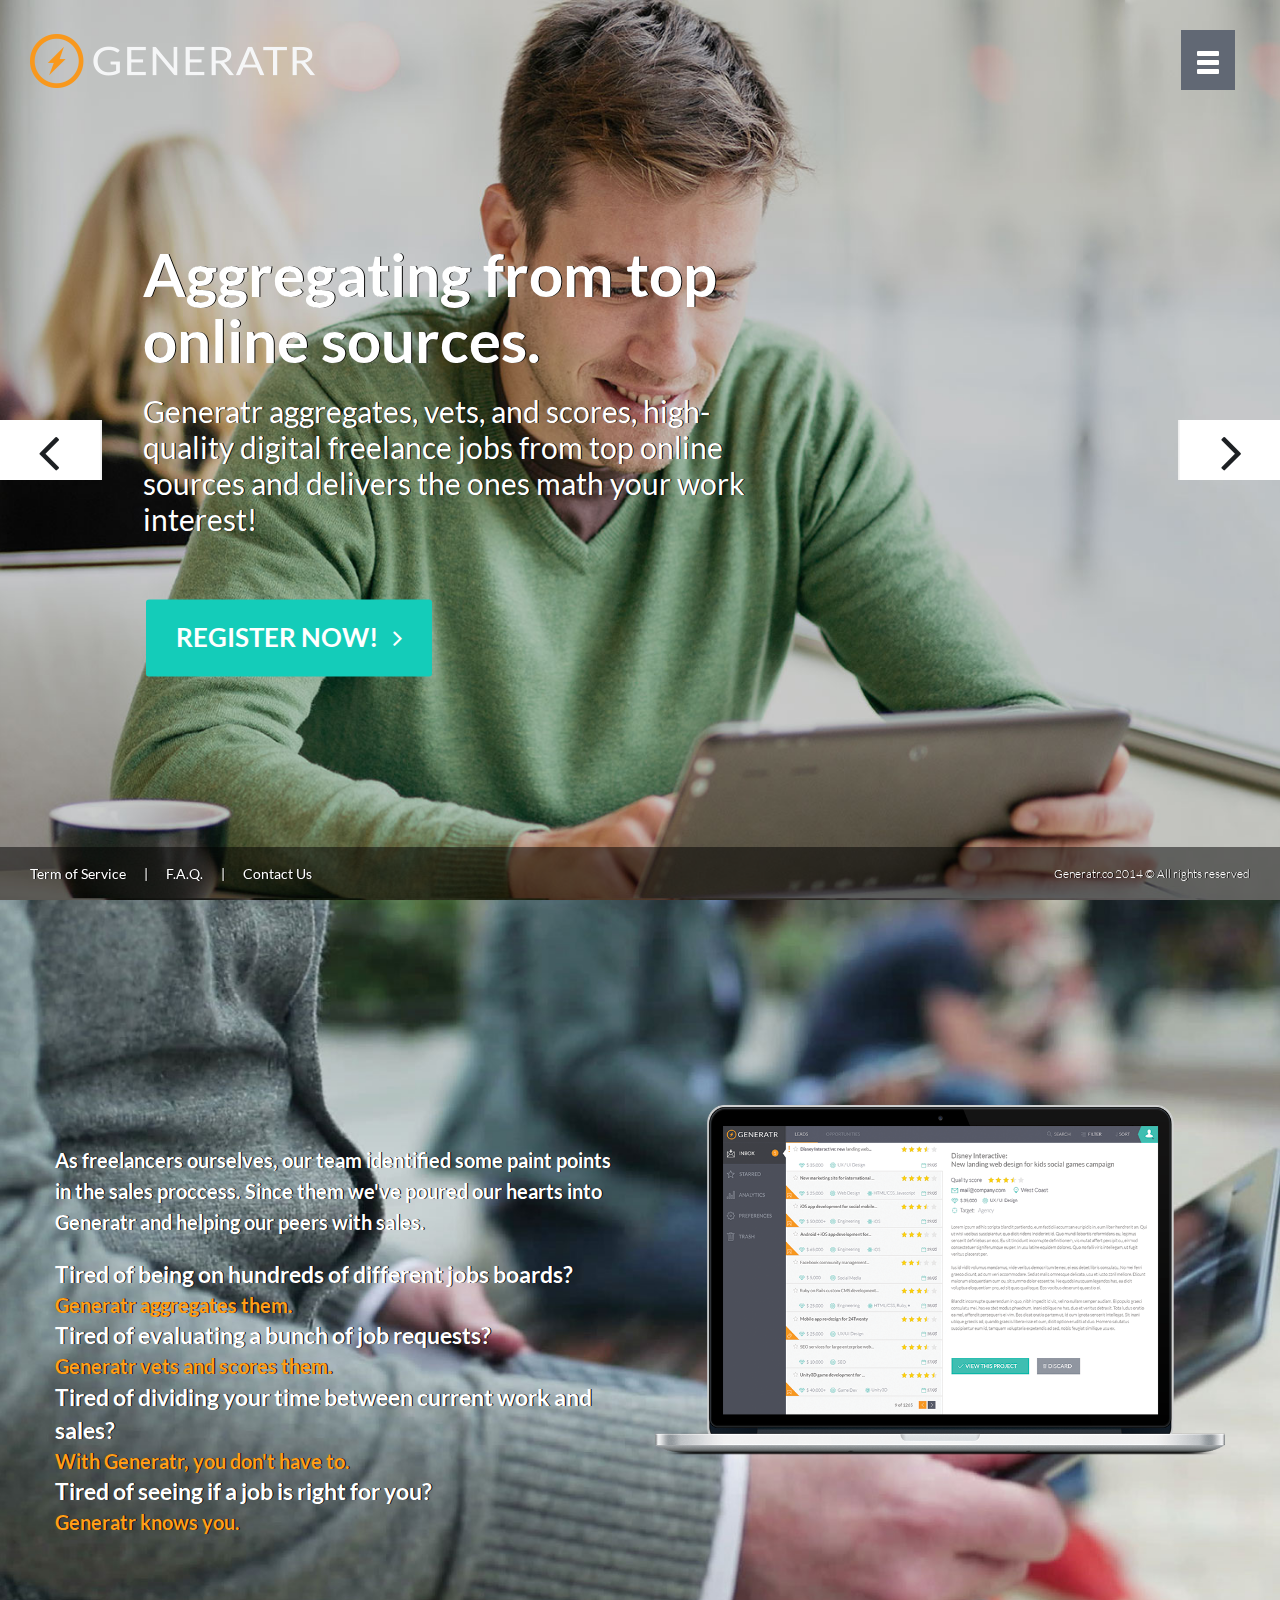
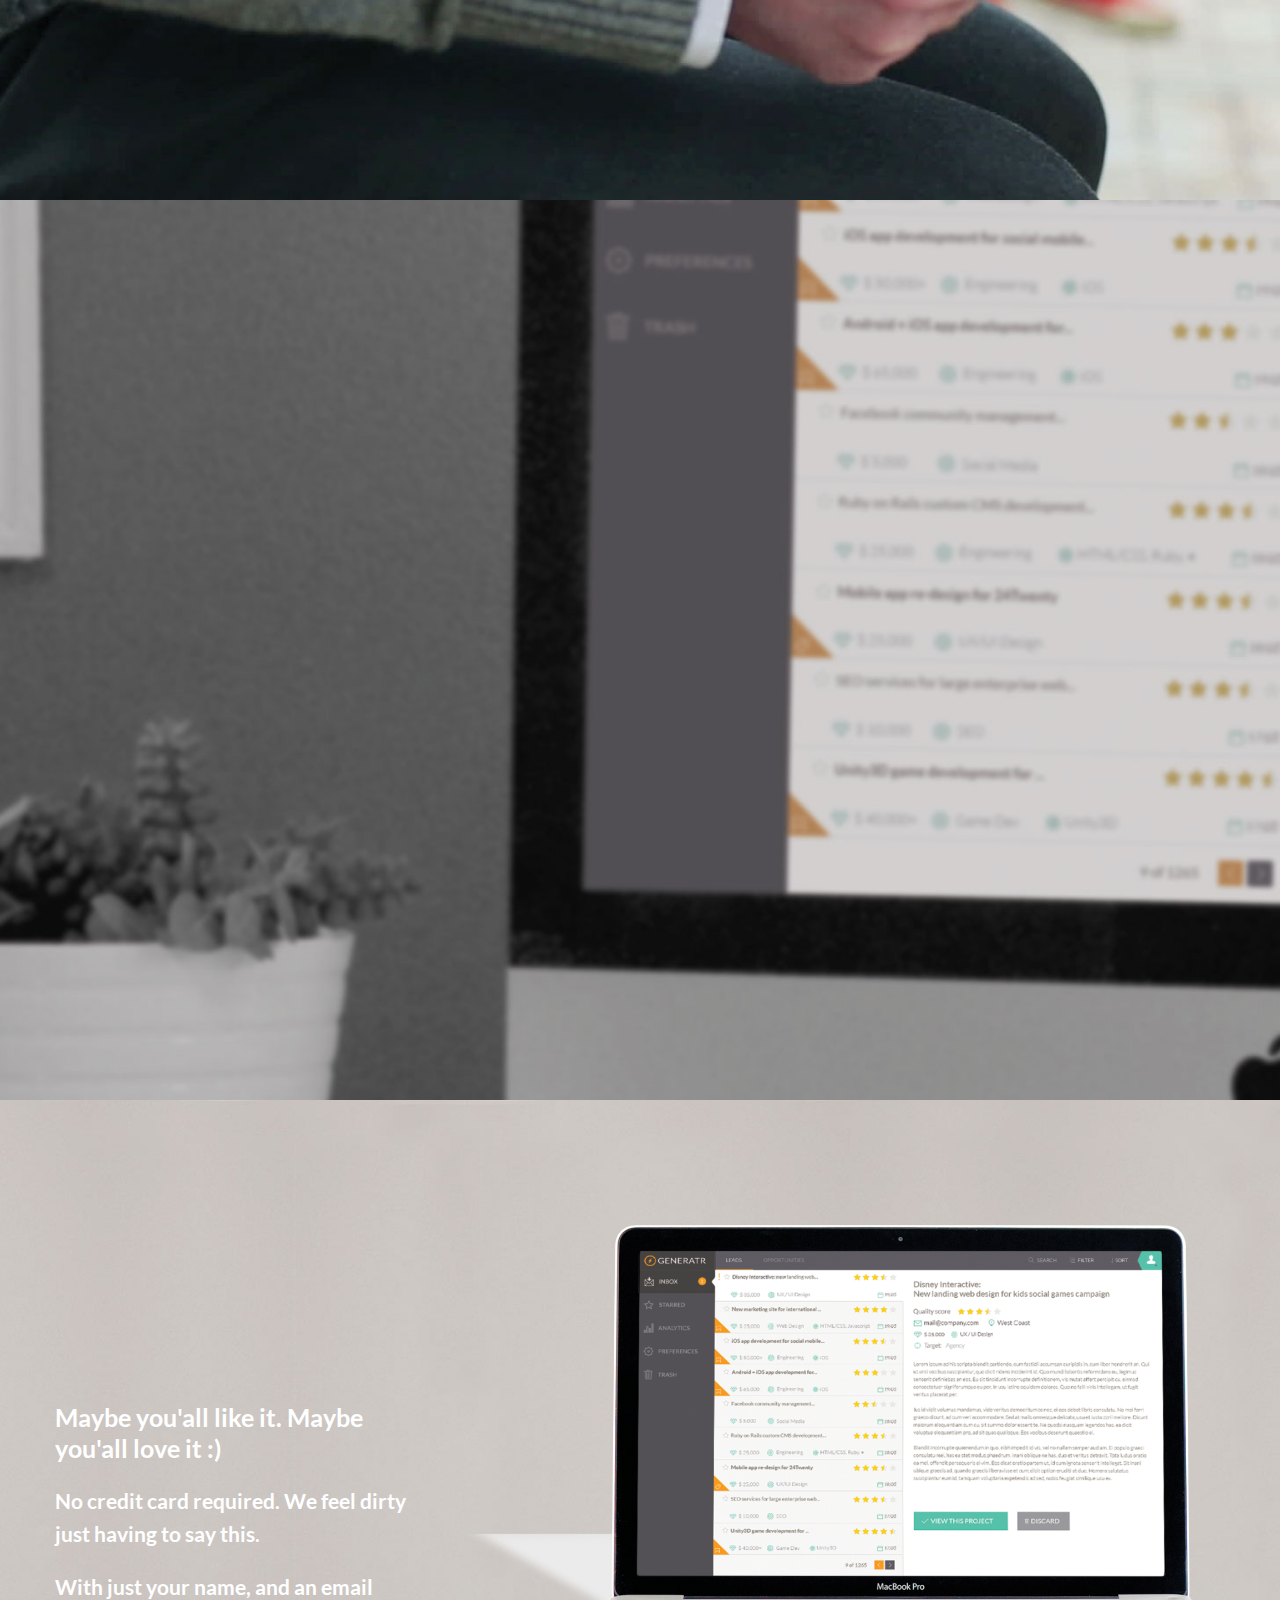
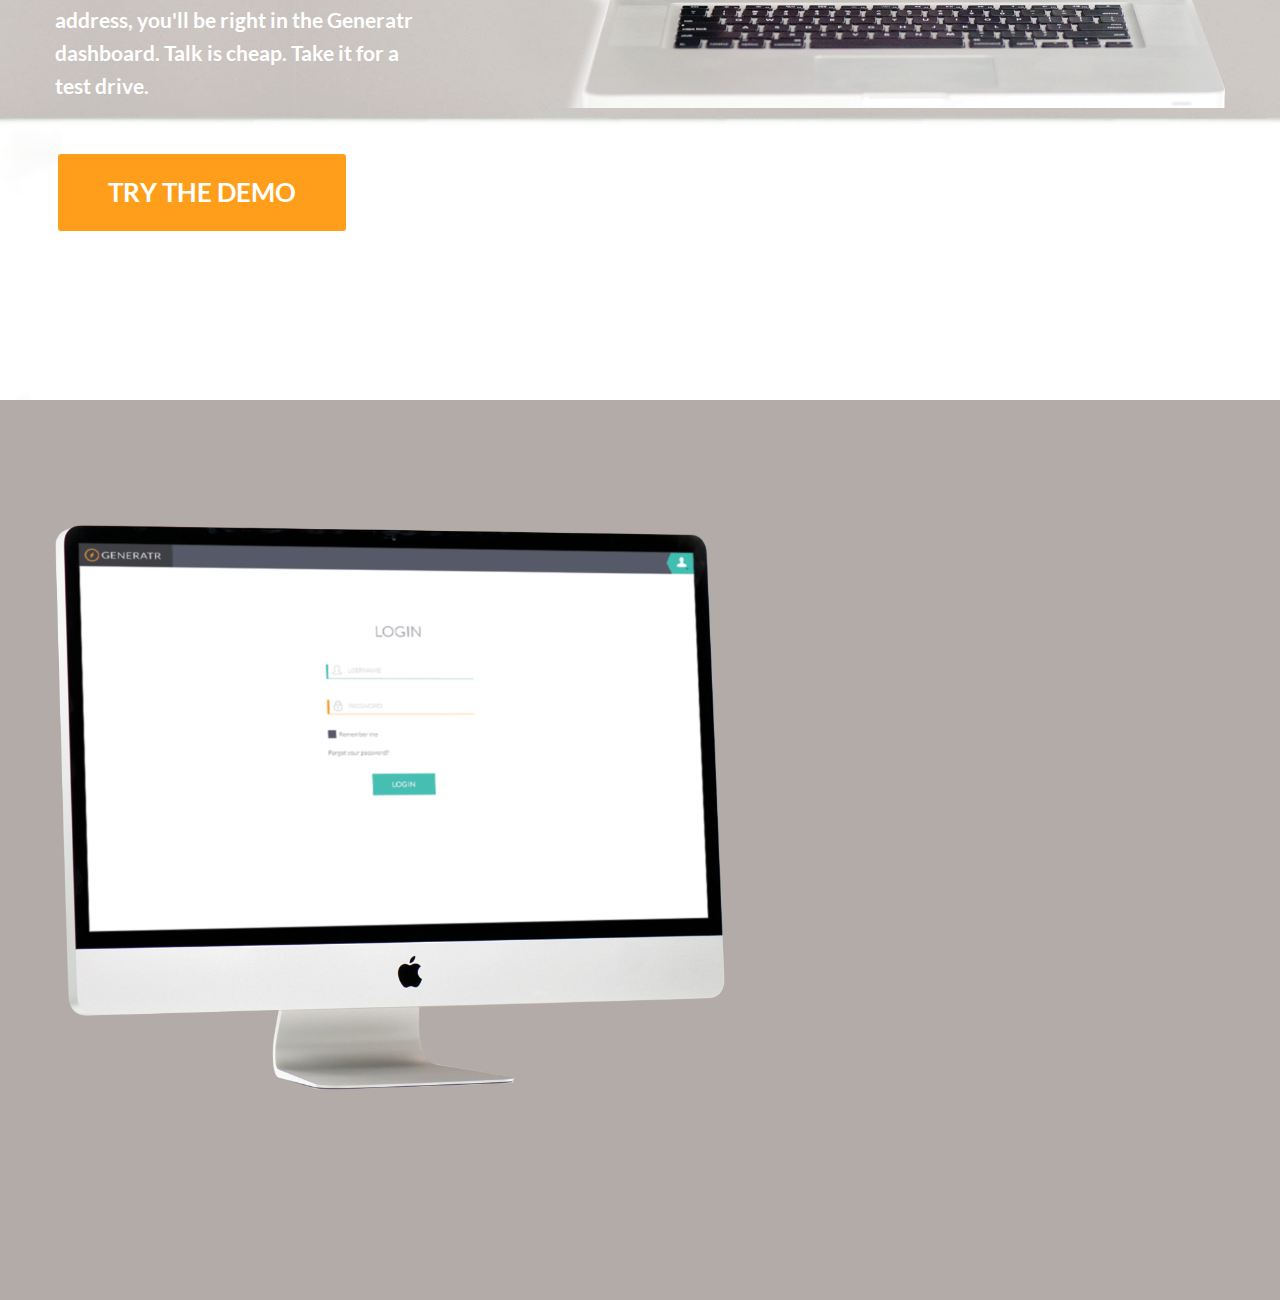
<file: index.html>
<!DOCTYPE html>
<html lang="en">
    <head>
        <title>Generatr</title>
        <meta charset="utf-8">
        <meta name="viewport" content="width=device-width, initial-scale=1.0">
        <link rel="shortcut icon" href="images/favicon/favicon.ico" type="image/x-icon">
        <link rel="icon" href="images/favicon/favicon.ico" type="image/x-icon">

        <!-- Bootstrap core CSS -->
        <link href="css/bootstrap.min.css" rel="stylesheet">
        <!-- Font Awesome CSS -->
        <link href="css/lib/font-awesome.min.css" rel="stylesheet">
        <!-- Custom Fonts -->
        <link href="css/fonts.css" rel="stylesheet">
        <!-- Zocial CSS -->
        <link href="css/lib/zocial.css" rel="stylesheet">
        <!-- VENOBOx CSS -->
        <link rel="stylesheet" href="css/lib/venobox.css" type="text/css" />
        <!-- EXPANDING THUMBNAIL CSS -->
        <link rel="stylesheet" href="css/lib/og-component.css" type="text/css" />
        <!-- ANIMATED CSS -->
        <link href="css/lib/animate.css" rel="stylesheet">
        <!-- STYLE CSS -->
        <link href="css/style-light.css" rel="stylesheet">
        <!-- COLOR SCHEME CSS -->
        <link href="css/scheme/light-blue.css" rel="stylesheet">
        <!-- Main Generatr -->
        <link href="css/main.css" rel="stylesheet">
        <!-- MODERNIZER JS -->
        <script src="js/lib/modernizr.custom.js"></script>
        <!-- Swiper CSS -->
        <link rel="stylesheet" href="css/lib/idangerous.swiper.css" type="text/css" />
        <!-- HTML5 shiv and Respond.js IE8 support of HTML5 elements and media queries -->
        <!--[if lt IE 9]>
          <script src="js/html5shiv.js"></script>
          <script src="js/respond.min.js"></script>
        <![endif]-->
    </head>

    <body data-spy="scroll" data-target=".navbar-collapse">
        <!-- BEGIN Customize -->
        <link href="css/customize_style.css" rel="stylesheet" type="text/css" />
        <!-- END Customize -->

        <!-- BEGIN OUTTER -->
        <div class="outter">
            <!-- BEGIN NAVBAR -->
            <nav class="navbar navbar-default navbar-fixed-top" role="navigation">
                <div class="container-fluid">
                    <!-- Brand and toggle get grouped for better mobile display -->
                    <div class="navbar-header">
                        <a class="navbar-brand" href="#">
                            <img src="images/generatr/logo.png" alt="Generatr Logo" />
                        </a>
                        <button type="button" class="navbar-toggle" data-toggle="collapse" data-target="#bs-example-navbar-collapse-1">
                            <span class="sr-only">Toggle navigation</span>
                            <span class="icon-bar"></span>
                            <span class="icon-bar"></span>
                            <span class="icon-bar"></span>
                        </button>
                        <div class="collapse navbar-collapse" id="bs-example-navbar-collapse-1">
                            <ul class="nav navbar-nav navbar-right">
                                <li class="active"><a class="sscroll" href="#slides">HOME</a></li>
                                <li><a class="sscroll" href="#about">ABOUT</a></li>
                                <li><a class="sscroll" href="#pricing">PRICING</a></li>
                                <li><a class="sscroll" href="#demo">DEMO</a></li>
                                <li><a class="sscroll" href="#contact">CONTACT US</a></li>
                            </ul>
                        </div>
                    </div>
                    <!-- /.navbar-collapse -->
                </div>
                <!-- /.container-fluid -->
            </nav>
            <!-- END NAVBAR -->

            <!-- BEGIN SLIDER ONE -->
            <div id="slides" class="swiper-container">
                <ul class="swiper-wrapper">
                    <li class="swiper-slide" style="background-image: url(images/generatr/banner-register-now.jpg);">
                        <div class="header-center fade-in">
                            <div class="col-lg-8">
                                <h1>Aggregating from top online sources.</h1>
                                <p class="white">Generatr aggregates, vets, and scores, high-quality 
                                    digital freelance jobs from top online sources and 
                                    delivers the ones math your work interest!</p>
                                <br /><br /><br />
                                <a href="#" target="_blank" class="btn btn-generatr">
                                    <strong>Register now! <i class="fa fa-angle-right"></i></strong>
                                </a>
                            </div>
                        </div>
                    </li>
                    <li class="swiper-slide" style="background-image: url(images/generatr/banner-how-it-works.jpg);">
                        <div class="header-center fade-in" id="how_it_works">
                            <h1 class="text-right">How it works?</h1>
                            <div id="how_slide" class="swiper-container hidden-lg">
                                <ul class="swiper-wrapper">
                                    <li class="swiper-slide">
                                        <div>
                                            <div class="how-it-works white animatez" data-effect="fadeInUp">
                                                <header><h3>Aggregating</h3></header>
                                                <div>
                                                    <!--<figure class="animatez" data-effect="fadeInUp">
                                                        <img src="images/generatr/" alt="" />
                                                    </figure>-->
                                                    <i class="glyphicon glyphicon-globe"></i>
                                                </div>
                                                <footer>internet-releated jobs from top online sources</footer>
                                            </div>
                                        </div>
                                    </li>
                                    <li class="swiper-slide">
                                        <div>
                                            <div class="how-it-works white animatez" data-effect="fadeInUp">
                                                <header><h3>Vetting</h3></header>
                                                <div>
                                                    <!--<figure class="animatez" data-effect="fadeInUp">
                                                        <img src="images/generatr/" alt="" />
                                                    </figure>-->
                                                    <i class="glyphicon glyphicon-phone"></i>
                                                </div>
                                                <footer>validting jobs to make sure they are legitimate and worthwhile</footer>
                                            </div>
                                        </div>
                                    </li>
                                    <li class="swiper-slide">
                                        <div>
                                            <div class="how-it-works white animatez" data-effect="fadeInUp">
                                                <header><h3>Matching</h3></header>
                                                <div>
                                                    <!--<figure class="animatez" data-effect="fadeInUp">
                                                        <img src="images/generatr/" alt="" />
                                                    </figure>-->
                                                    <i class="glyphicon glyphicon-star small"></i>
                                                    <i class="glyphicon glyphicon-star small"></i>
                                                    <i class="glyphicon glyphicon-star small"></i>
                                                    <i class="glyphicon glyphicon-star-empty small"></i>
                                                    <i class="glyphicon glyphicon-star-empty small"></i>
                                                </div>
                                                <footer>scoring, matching, and recommending the right jobs for you</footer>
                                            </div>
                                        </div>
                                    </li>
                                    <li class="swiper-slide">
                                        <div>
                                            <div class="how-it-works white animatez" data-effect="fadeInUp">
                                                <header><h3>Delivering</h3></header>
                                                <div>
                                                    <!--<figure class="animatez" data-effect="fadeInUp">
                                                        <img src="images/generatr/" alt="" />
                                                    </figure>-->
                                                    <i class="glyphicon glyphicon-phone small"></i>
                                                    <i class="glyphicon glyphicon-phone small"></i>
                                                    <i class="glyphicon glyphicon-phone small"></i>
                                                </div>
                                                <footer>delivering the jobs found and organizing them in the Generatr Inbox</footer>
                                            </div>
                                        </div>
                                    </li>
                                </ul>
                                <nav class="slides-navigation">
                                    <a href="javascript:;" class="prev"><i class="fa fa-angle-left"></i></a>
                                    <a href="javascript:;" class="next"><i class="fa fa-angle-right"></i></a>
                                </nav>
                            </div>
                            <div class="col-md-3 mg-sm visible-lg">
                                <div class="how-it-works white animatez" data-effect="fadeInUp">
                                    <header><h3>Aggregating</h3></header>
                                    <div>
                                        <!--<figure class="animatez" data-effect="fadeInUp">
                                            <img src="images/generatr/" alt="" />
                                        </figure>-->
                                        <i class="glyphicon glyphicon-globe"></i>
                                    </div>
                                    <footer>internet-releated jobs from top online sources</footer>
                                </div>
                            </div>
                            <div class="col-md-3 mg-sm visible-lg">
                                <div class="how-it-works white animatez" data-effect="fadeInUp">
                                    <header><h3>Vetting</h3></header>
                                    <div>
                                        <!--<figure class="animatez" data-effect="fadeInUp">
                                            <img src="images/generatr/" alt="" />
                                        </figure>-->
                                        <i class="glyphicon glyphicon-phone"></i>
                                    </div>
                                    <footer>validting jobs to make sure they are legitimate and worthwhile</footer>
                                </div>
                            </div>
                            <div class="col-md-3 mg-sm visible-lg">
                                <div class="how-it-works white animatez" data-effect="fadeInUp">
                                    <header><h3>Matching</h3></header>
                                    <div>
                                        <!--<figure class="animatez" data-effect="fadeInUp">
                                            <img src="images/generatr/" alt="" />
                                        </figure>-->
                                        <i class="glyphicon glyphicon-star small"></i>
                                        <i class="glyphicon glyphicon-star small"></i>
                                        <i class="glyphicon glyphicon-star small"></i>
                                        <i class="glyphicon glyphicon-star-empty small"></i>
                                        <i class="glyphicon glyphicon-star-empty small"></i>
                                    </div>
                                    <footer>scoring, matching, and recommending the right jobs for you</footer>
                                </div>
                            </div>
                            <div class="col-md-3 mg-sm visible-lg">
                                <div class="how-it-works white animatez" data-effect="fadeInUp">
                                    <header><h3>Delivering</h3></header>
                                    <div>
                                        <!--<figure class="animatez" data-effect="fadeInUp">
                                            <img src="images/generatr/" alt="" />
                                        </figure>-->
                                        <i class="glyphicon glyphicon-phone small"></i>
                                        <i class="glyphicon glyphicon-phone small"></i>
                                        <i class="glyphicon glyphicon-phone small"></i>
                                    </div>
                                    <footer>delivering the jobs found and organizing them in the Generatr Inbox</footer>
                                </div>
                            </div>
                        </div>
                    </li>
                    <li class="swiper-slide" style="background-image: url(images/generatr/banner-networking.jpg);">
                        <div class="header-center section-title fade-in">
                            <div class="text-right col-lg-6 col-lg-offset-6">
                                <h1 class="generatr-orange title no-shadow"><strong><span class="text-double">Networking</span></strong></h1>
                                <span class="spacer small"></span>
                                <h3 class="subtitle white"><span class="text-double">Invites for lead-generation networking opportunities based on your preferences.<br /> 
                                Meetups, workshops, events, and more!</span></h3>
                            </div>
                        </div>
                    </li>
                </ul>
                <nav class="slides-navigation">
                    <a href="javascript:;" class="prev"><i class="fa fa-angle-left"></i></a>
                    <a href="javascript:;" class="next"><i class="fa fa-angle-right"></i></a>
                </nav>
                <!--<div class="slides-pagination"></div>-->
            </div>
            <!-- END SLIDER ONE -->

            <!-- BEGIN CONTENT SECTION -->
            <div class="section-outter">
                <!-- BEGIN ABOUT  -->
                <section id="about">
                    <div class="section-fill bg-parallax bg-about" style="background-image: url('images/generatr/banner-about.jpg');">
                        <div class="fill-wrapper">
                            <div class="col-lg-6 section-title white">
                                <h2 class="title white animatez" data-effect="fadeInDown">Is Generatr for you?</h2>
                                <div class="spacer small"></div>
                                <p>As freelancers ourselves, our team identified 
                                    some paint points in the sales proccess. Since 
                                    them we've poured our hearts into Generatr and 
                                    helping our peers with sales.
                                </p>
                                <div class="spacer small"></div>
                                <dl>
                                    <dt>Tired of being on hundreds of different jobs boards?</dt>
                                    <dd>Generatr aggregates them.</dd>
                                    <dt>Tired of evaluating a bunch of job requests?</dt>
                                    <dd>Generatr vets and scores them.</dd>
                                    <dt>Tired of dividing your time between current work and sales?</dt>
                                    <dd>With Generatr, you don't have to.</dd>
                                    <dt>Tired of seeing if a job is right for you?</dt>
                                    <dd>Generatr knows you.</dd>
                                </dl>
                            </div>
                            <div class="col-lg-6 visible-lg-block">
                                <span class="spacer big"></span>
                                <figure>
                                    <img src="images/generatr/laptop.png" alt="Is Generatr for you?" class="img-responsive" />
                                </figure>
                            </div>
                        </div>
                    </div>
                </section>
                <!-- END ABOUT -->

                <!-- BEGIN PRICING -->
                <section id="pricing">
                    <div class="section-fill bg-parallax bg-about" style="background-image: url('images/generatr/banner-pricing.jpg');">
                        <div class="fill-wrapper">
                            <div class="section-title">
                                <h2 class="title white animatez text-center" data-effect="fadeInDown">Pricing & Plans</h2>
                                <h4 class="subtitle white animatez text-center" data-effect="fadeInUp">Finally SaaS that's a measurable 
                                investiment. Not a cost.</h4>
                            </div>
                            <div class="spacer medium"></div>
                            <div class="container-fluid">
                                <div id="price_slide" class="swiper-container hidden-lg">
                                    <ul class="swiper-wrapper">
                                        <li class="swiper-slide">
                                            <div>
                                                <div class="teams animatez" data-effect="fadeInUp">
                                                    <header class="panel-heading">
                                                        <h3 class="text-uppercase">Indie Plan</h3>
                                                    </header>
                                                    <div class="panel-body">
                                                        <table class="table animatez" data-effect="fadeInUp">
                                                            <tbody>
                                                                <tr><td class="price">$69 / month</td></tr>
                                                                <tr class="active text-uppercase"><td>Jobs</td></tr>
                                                                <tr><td class="desc"><i class="fa fa-angle-right"></i> Suscribe to up to 2 Service Types<br />
                                                                    <i class="fa fa-angle-right"></i> Software: suscribe to up to 4 Technologies</td></tr>
                                                                <tr class="active text-uppercase"><td>Networking</td></tr>
                                                                <tr><td class="desc"><i class="fa fa-angle-right"></i> Pick up to 2 Opportunity Type<br />
                                                                    <i class="fa fa-angle-right"></i> Pick up to 2 Subject of interest</td></tr>
                                                            </tbody>
                                                        </table>
                                                    </div>
                                                    <footer class="panel-footer"></footer>
                                                </div>
                                            </div>
                                        </li>
                                        <li class="swiper-slide">
                                            <div>
                                                <div class="teams animatez" data-effect="fadeInUp">
                                                    <header class="panel-heading generatr-bg-orange">
                                                        <h3 class="text-uppercase">Growth Plan</h3>
                                                    </header>
                                                    <div class="panel-body">
                                                        <table class="table animatez" data-effect="fadeInUp">
                                                            <tbody>
                                                                <tr><td class="price generatr-orange">$69 / month</td></tr>
                                                                <tr class="active text-uppercase"><td>Jobs</td></tr>
                                                                <tr><td class="desc"><i class="fa fa-angle-right"></i> Suscribe to up to 2 Service Types<br />
                                                                    <i class="fa fa-angle-right"></i> Software: suscribe to up to 4 Technologies</td></tr>
                                                                <tr class="active text-uppercase"><td>Networking</td></tr>
                                                                <tr><td class="desc"><i class="fa fa-angle-right"></i> Pick up to 2 Opportunity Type<br />
                                                                    <i class="fa fa-angle-right"></i> Pick up to 2 Subject of interest</td></tr>
                                                            </tbody>
                                                        </table>
                                                    </div>
                                                    <footer class="panel-footer generatr-bg-orange"></footer>
                                                </div>
                                            </div>
                                        </li>
                                        <li class="swiper-slide">
                                            <div>
                                                <div class="teams animatez" data-effect="fadeInUp">
                                                    <header class="panel-heading generatr-bg-green">
                                                        <h3 class="text-uppercase">Premium Plan</h3>
                                                    </header>
                                                    <div class="panel-body">
                                                        <table class="table animatez" data-effect="fadeInUp">
                                                            <tbody>
                                                                <tr><td class="price generatr-green">$69 / month</td></tr>
                                                                <tr class="active text-uppercase"><td>Jobs</td></tr>
                                                                <tr><td class="desc"><i class="fa fa-angle-right"></i> Suscribe to up to 2 Service Types<br />
                                                                    <i class="fa fa-angle-right"></i> Software: suscribe to up to 4 Technologies</td></tr>
                                                                <tr class="active text-uppercase"><td>Networking</td></tr>
                                                                <tr><td class="desc"><i class="fa fa-angle-right"></i> Pick up to 2 Opportunity Type<br />
                                                                    <i class="fa fa-angle-right"></i> Pick up to 2 Subject of interest</td></tr>
                                                            </tbody>
                                                        </table>
                                                    </div>
                                                    <footer class="panel-footer generatr-bg-green"></footer>
                                                </div>
                                            </div>
                                        </li>
                                    </ul>
                                    <nav class="slides-navigation">
                                        <a href="javascript:;" class="prev"><i class="fa fa-angle-left"></i></a>
                                        <a href="javascript:;" class="next"><i class="fa fa-angle-right"></i></a>
                                    </nav>
                                </div>
                                <div class="col-md-4 mg-sm visible-lg">
                                    <div class="teams animatez" data-effect="fadeInUp">
                                        <header class="panel-heading">
                                            <h3 class="text-uppercase">Indie Plan</h3>
                                        </header>
                                        <div class="panel-body">
                                            <table class="table animatez" data-effect="fadeInUp">
                                                <tbody>
                                                    <tr><td class="price">$69 / month</td></tr>
                                                    <tr class="active text-uppercase"><td>Jobs</td></tr>
                                                    <tr><td class="desc"><i class="fa fa-angle-right"></i> Suscribe to up to 2 Service Types<br />
                                                        <i class="fa fa-angle-right"></i> Software: suscribe to up to 4 Technologies</td></tr>
                                                    <tr class="active text-uppercase"><td>Networking</td></tr>
                                                    <tr><td class="desc"><i class="fa fa-angle-right"></i> Pick up to 2 Opportunity Type<br />
                                                        <i class="fa fa-angle-right"></i> Pick up to 2 Subject of interest</td></tr>
                                                </tbody>
                                            </table>
                                        </div>
                                        <footer class="panel-footer"></footer>
                                    </div>
                                </div>
                                <div class="col-md-4 mg-sm visible-lg">
                                    <div class="teams animatez" data-effect="fadeInUp">
                                        <header class="panel-heading generatr-bg-orange">
                                            <h3 class="text-uppercase">Growth Plan</h3>
                                        </header>
                                        <div class="panel-body">
                                            <table class="table animatez" data-effect="fadeInUp">
                                                <tbody>
                                                    <tr><td class="price generatr-orange">$69 / month</td></tr>
                                                    <tr class="active text-uppercase"><td>Jobs</td></tr>
                                                    <tr><td class="desc"><i class="fa fa-angle-right"></i> Suscribe to up to 2 Service Types<br />
                                                        <i class="fa fa-angle-right"></i> Software: suscribe to up to 4 Technologies</td></tr>
                                                    <tr class="active text-uppercase"><td>Networking</td></tr>
                                                    <tr><td class="desc"><i class="fa fa-angle-right"></i> Pick up to 2 Opportunity Type<br />
                                                        <i class="fa fa-angle-right"></i> Pick up to 2 Subject of interest</td></tr>
                                                </tbody>
                                            </table>
                                        </div>
                                        <footer class="panel-footer generatr-bg-orange"></footer>
                                    </div>
                                </div>
                                <div class="col-md-4 mg-sm visible-lg">
                                    <div class="teams animatez" data-effect="fadeInUp">
                                        <header class="panel-heading generatr-bg-green">
                                            <h3 class="text-uppercase">Premium Plan</h3>
                                        </header>
                                        <div class="panel-body">
                                            <table class="table animatez" data-effect="fadeInUp">
                                                <tbody>
                                                    <tr><td class="price generatr-green">$69 / month</td></tr>
                                                    <tr class="active text-uppercase"><td>Jobs</td></tr>
                                                    <tr><td class="desc"><i class="fa fa-angle-right"></i> Suscribe to up to 2 Service Types<br />
                                                        <i class="fa fa-angle-right"></i> Software: suscribe to up to 4 Technologies</td></tr>
                                                    <tr class="active text-uppercase"><td>Networking</td></tr>
                                                    <tr><td class="desc"><i class="fa fa-angle-right"></i> Pick up to 2 Opportunity Type<br />
                                                        <i class="fa fa-angle-right"></i> Pick up to 2 Subject of interest</td></tr>
                                                </tbody>
                                            </table>
                                        </div>
                                        <footer class="panel-footer generatr-bg-green"></footer>
                                    </div>
                                </div>
                            </div>
                        </div>
                    </div>
                </section>
                <!-- END PRICING -->
                
                <!-- BEGIN DEMO -->
                <section id="demo">
                    <div class="section-fill bg-parallax bg-skill" style="background-image: url(images/generatr/banner-demo.jpg);">
                        <div class="fill-wrapper">
                            <div class="col-lg-4 col-md-6">
                                <div class="spacer medium visible-lg-block"></div>
                                <div class="section-title">
                                    <h2 class="title white no-shadow animatez" data-effect="fadeInDown">
                                        <strong>Try it!</strong>
                                    </h2>
                                    <div class="spacer small"></div>
                                    <p>Maybe you'all like it. Maybe you'all love it :)</p>
                                    <p><small>No credit card required. We feel dirty just having to say this.</small></p>
                                    <p><small>With just your name, and an email address, you'll be right in 
                                        the Generatr dashboard. Talk is cheap. Take it for a test drive.</small></p>
                                    <div class="spacer medium"></div>
                                    <a href="#" target="_blank" class="btn btn-generatr orange btn-generatr2">
                                        <strong>Try the demo</strong>
                                    </a>
                                </div>
                            </div>
                            <div class="col-lg-8 col-md-6 visible-lg-block visible-md-block">
                                <figure class="section-title">
                                    <img src="images/generatr/computer.png" alt="Demo" class="img-responsive" />
                                </figure>
                            </div>
                        </div>
                    </div>
                </section>
                <!-- END DEMO -->

                <!-- BEGIN CONTACT -->
                <section id="contact">
                    <div class="section-fill bg-parallax bg-skill" style="background-color: #B2ABA8;">
                        <div class="fill-wrapper">
                            <div class="col-lg-7 col-md-6 visible-lg-block visible-md-block">
                                <figure class="section-title">
                                    <img src="images/generatr/imac.png" alt="Contact Us" class="img-responsive" />
                                </figure>
                            </div>
                            <div class="col-lg-4 col-lg-offset-1 col-md-5 col-md-offset-1">
                                <div class="spacer small visible-lg-block"></div>
                                <div class="section-title">
                                    <h2 class="title white no-shadow animatez" data-effect="fadeInDown">Contact Us</h2>
                                    <h3 class="white no-shadow animatez" data-effect="fadeInUp">Have a question we haven't answered?<br />
                                    Want to get a guided tour of our platform?</h3>
                                </div>
                                <div class="animatez" data-effect="fadeIn">
                                    <form role="form" class="text-left" id="form_contact">
                                        <div class="form-group has-feedback">
                                            <input type="text" class="form-control" id="name" placeholder="Name" required>
                                            <i class="glyphicon form-control-feedback glyphicon-user"></i>
                                        </div>
                                        <div class="form-group has-feedback">
                                            <input type="email" class="form-control" id="email" placeholder="Email" required>
                                            <i class="glyphicon form-control-feedback glyphicon-envelope"></i>
                                        </div>
                                        <div class="form-group">
                                            <textarea class="form-control" id="message" rows="4" placeholder="Message" required></textarea>
                                        </div>
                                        <button type="submit" class="btn pull-right btn-generatr btn-generatr2">Send</button>
                                    </form>
                                </div>
                            </div>
                        </div>
                    </div>
                </section>
                <!-- END CONTACT -->
            </div>
            <!-- END CONTENT SECTION -->

            <footer class="footer white section-wrapper">
                <!-- BACK TO TOP -->
                <a href="#home" class="totop sscroll" id="backtotop"><i class="fa fa-angle-up"></i></a>
                <!-- END BACK TO TOP -->
                <nav class="footer-nav" role="navigation">
                    <ul>
                        <li><a href="javascript:" class="sscroll">Term of Service</a></li>
                        <li class="pipe">|</li>
                        <li><a href="javascript:" class="sscroll">F.A.Q.</a></li>
                        <li class="pipe">|</li>
                        <li><a href="#contact" class="sscroll">Contact Us</a></li>
                    </ul>
                </nav>
                <p class="copyright">Generatr.co 2014 &copy; All rights reserved</p>
            </footer>
            <!-- END FOOTER -->
        </div>
        <!-- END OUTTER -->


        <!-- Bootstrap core JavaScript
        ================================================== -->
        <!-- Placed at the end of the document so the pages load faster -->
        <script src="js/jquery-1.10.2.min.js"></script>
        <!-- EXPANDING THUMBNAIL JS -->
        <script src="js/lib/grid.js"></script>
        <!-- BOOTSTRAP JS -->
        <script src="js/bootstrap.min.js"></script>
        <!-- SUPER SLIDES JS -->
        <script src="js/lib/jquery.superslides.min.js"></script>
        <!-- JQUERY BACK TO TOP -->
        <script src="js/lib/jquery.backtotop.js"></script>
        <!-- JQUERY PARALLAX -->
        <script src="js/lib/jquery.parallax.js"></script>
        <!-- JQUERY BACKGROUND VIDEO -->
        <script src="js/lib/jquery.backgroundvideo.js"></script>
        <!-- JQUERY MOBILE TOUCH SLIDER -->
        <script src="js/lib/idangerous.swiper-2.1.min.js"></script>
        <!-- JQUERY VENOBOX VIDEO -->
        <script src="js/lib/venobox.min.js"></script>
        <!-- JQUERY WAYPOINT -->
        <script src="js/lib/waypoints.js"></script>
        <!-- JQUERY WAYPOINT -->
        <script src="js/lib/jquery.countTo.js"></script>
        <!-- JQUERY SMOOTH SCROLL -->
        <script src="js/lib/jquery.smooth-scroll.min.js"></script>
        <!-- JQUERY FITVID -->
        <script src="js/lib/jquery.fitvid.js"></script>
        <!-- JQUERY MASONRY LAYOUT 
        <script src="js/lib/masonry.pkgd.min.js"></script>-->
        <!-- JQUERT SUDO SLIDER JS -->
        <script src="js/lib/jquery.sudoslider.min.js"></script>
        <!-- MAIN JS -->
        <script src="js/main.js"></script>
    </body>
</html>
</file>
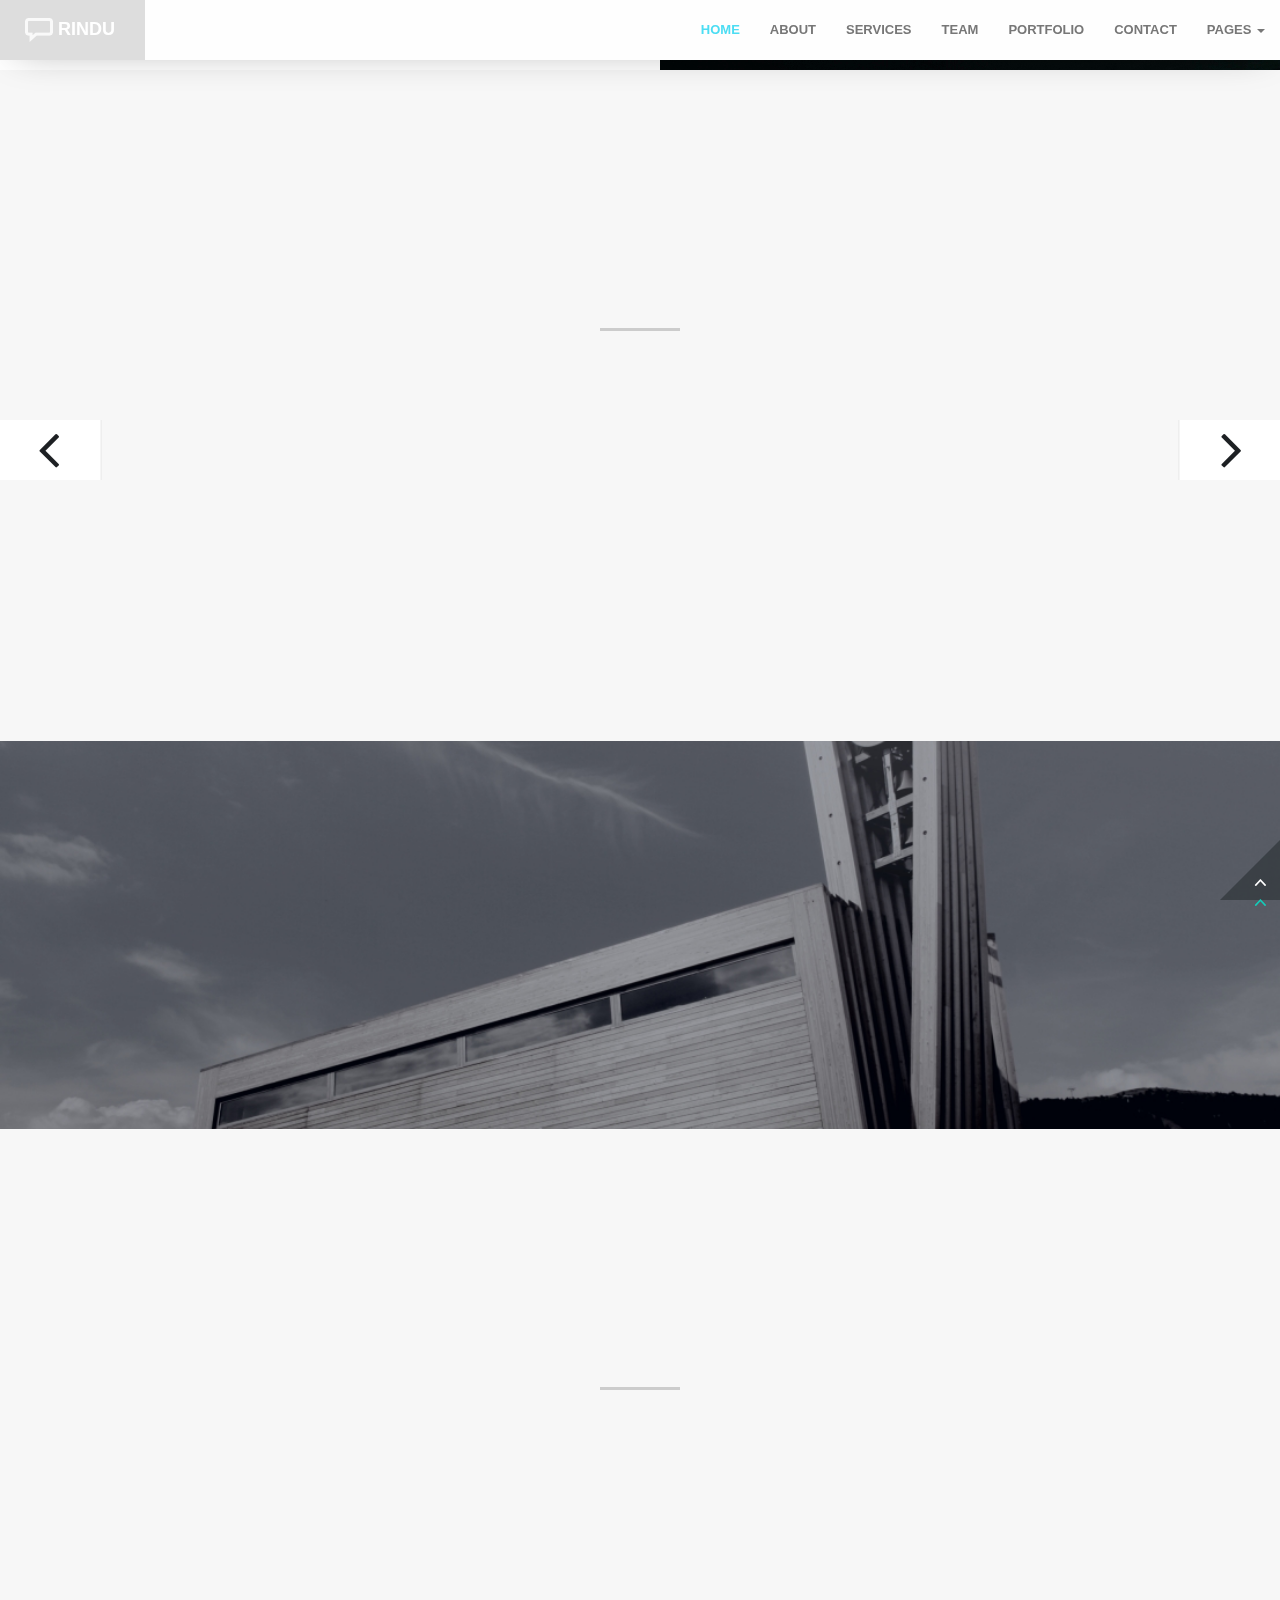
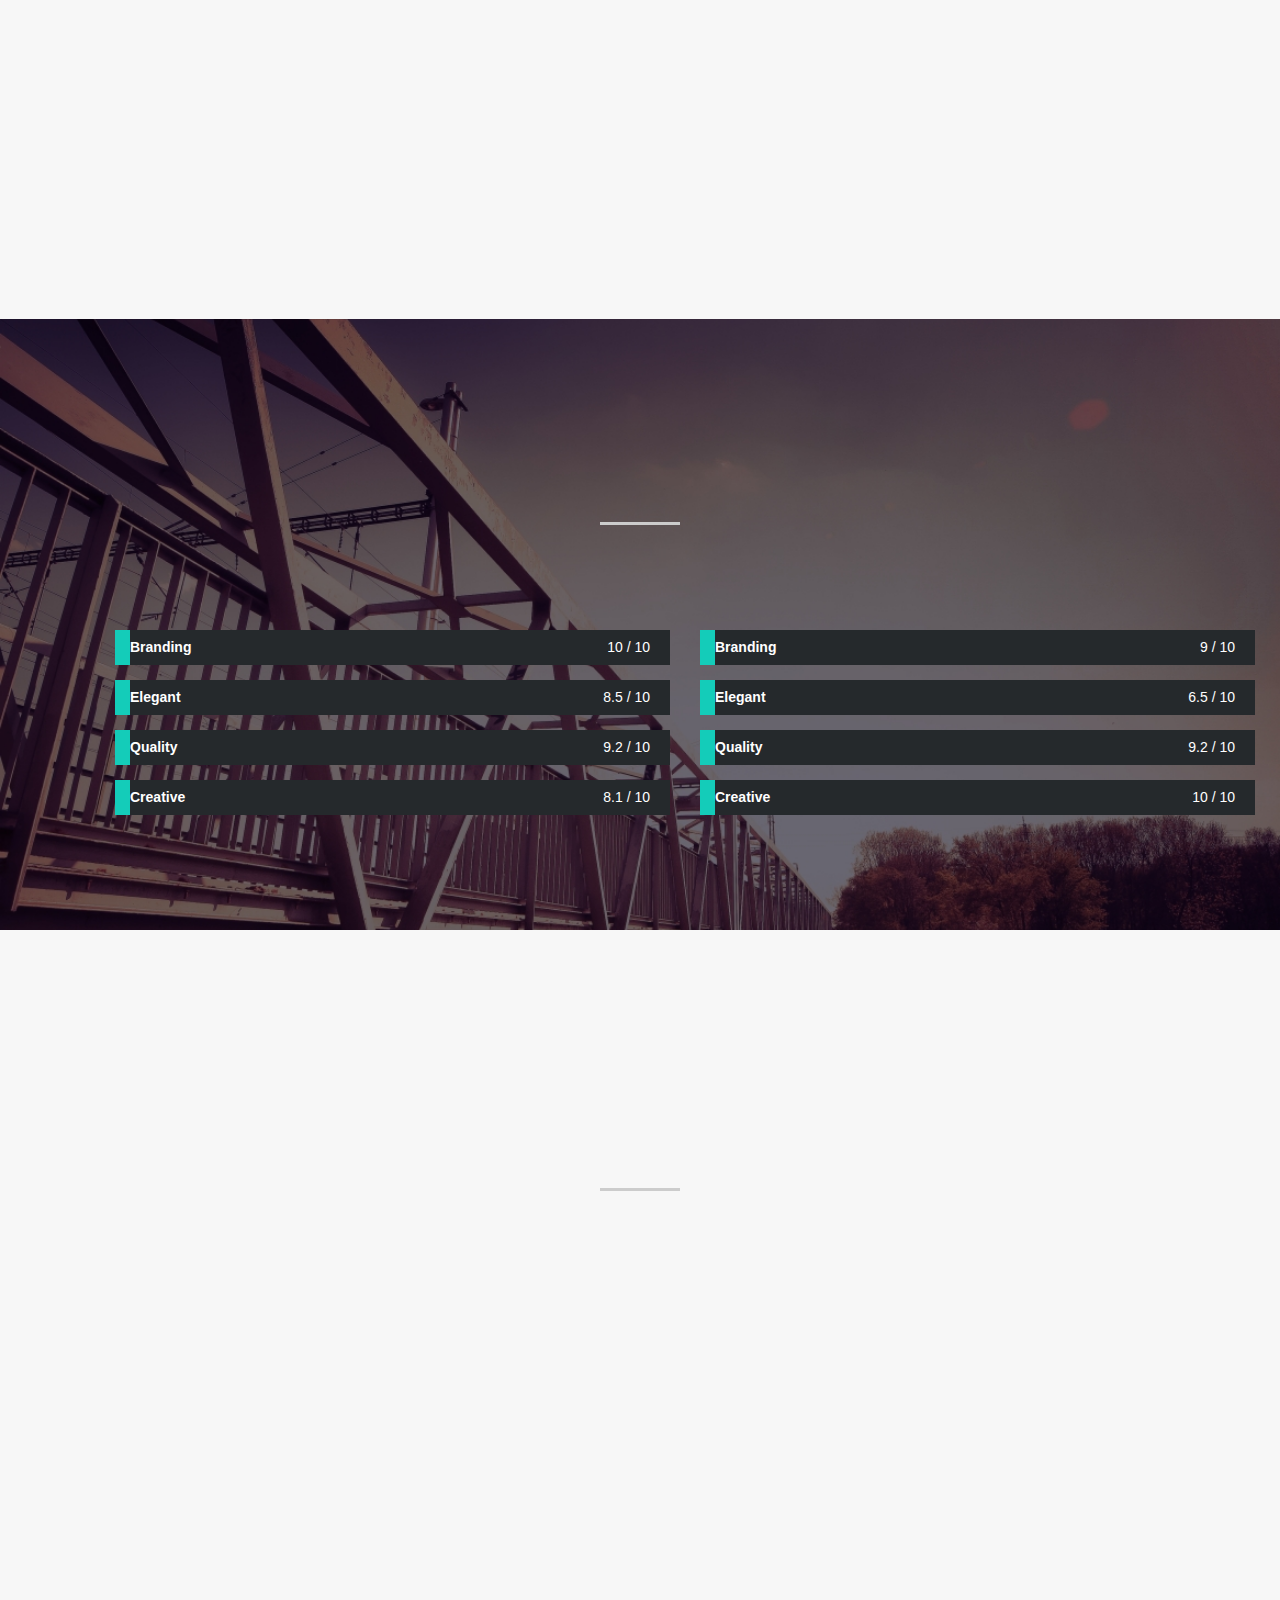
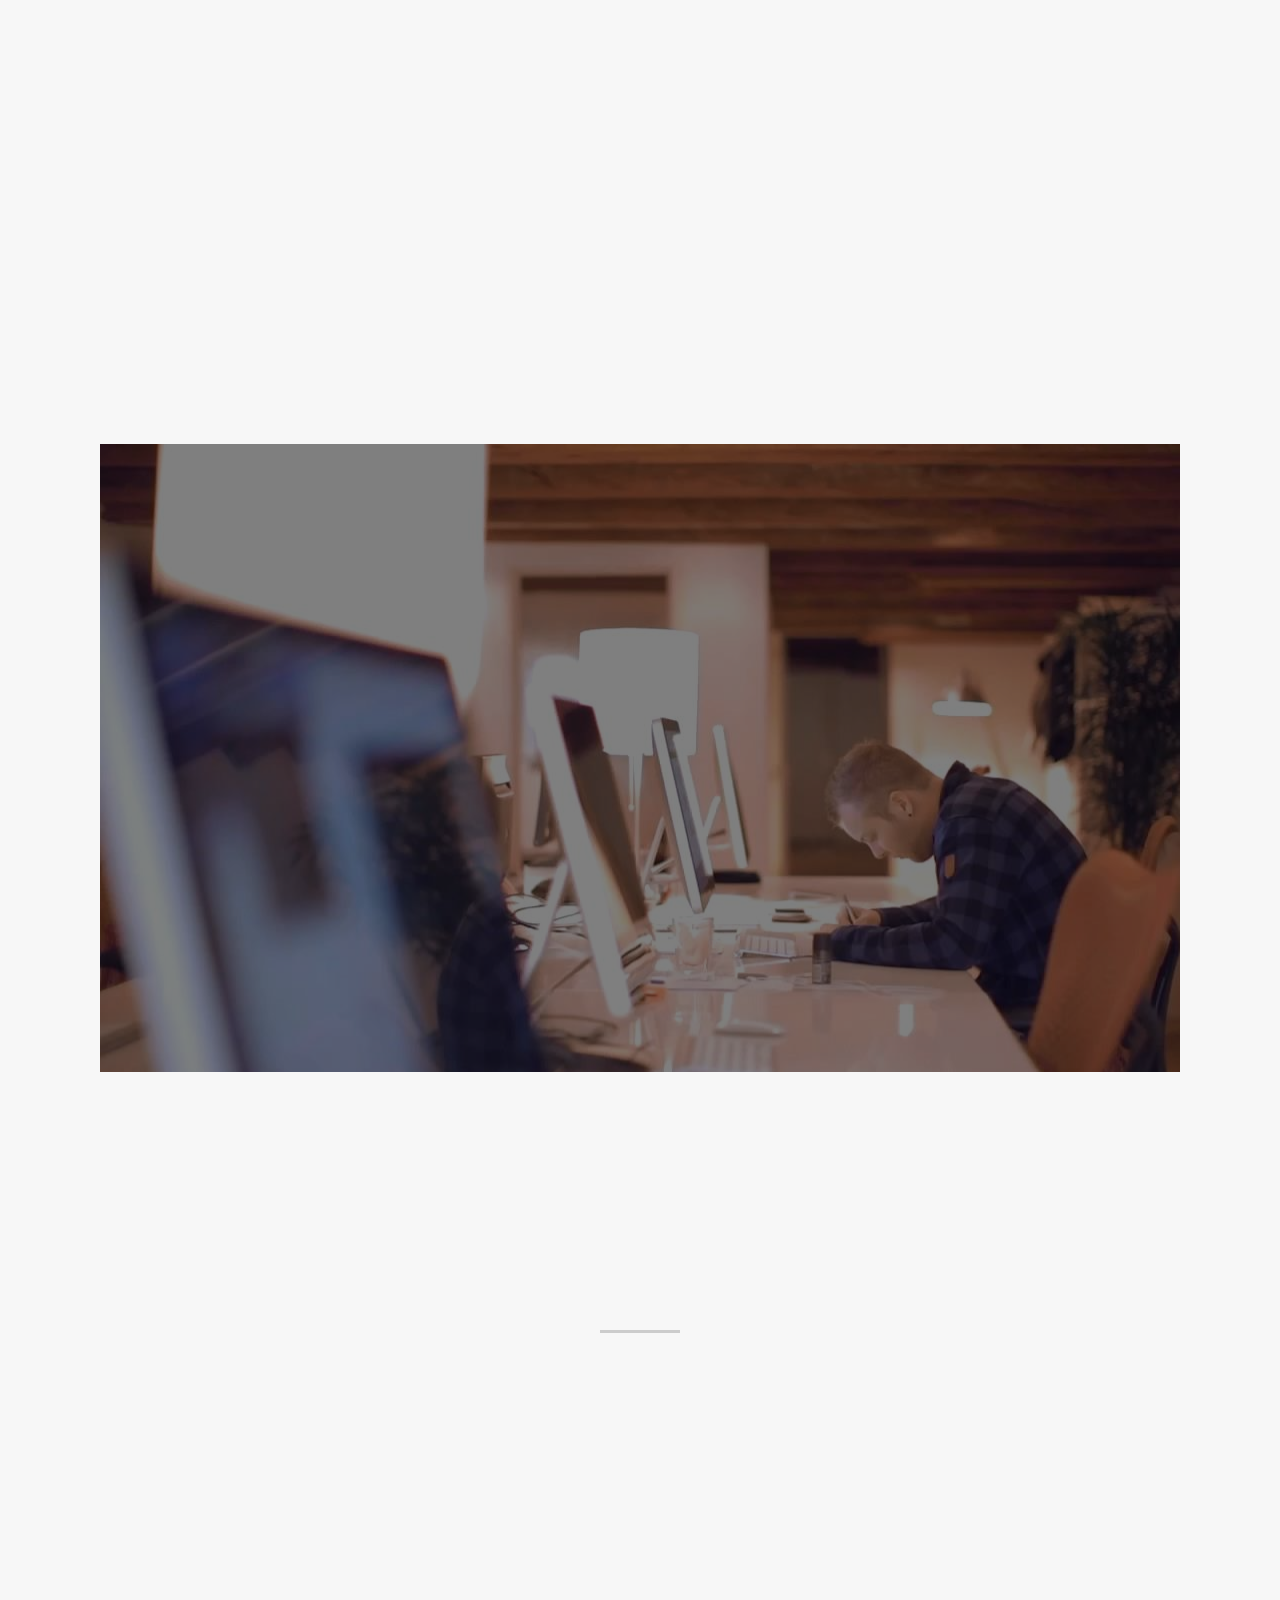
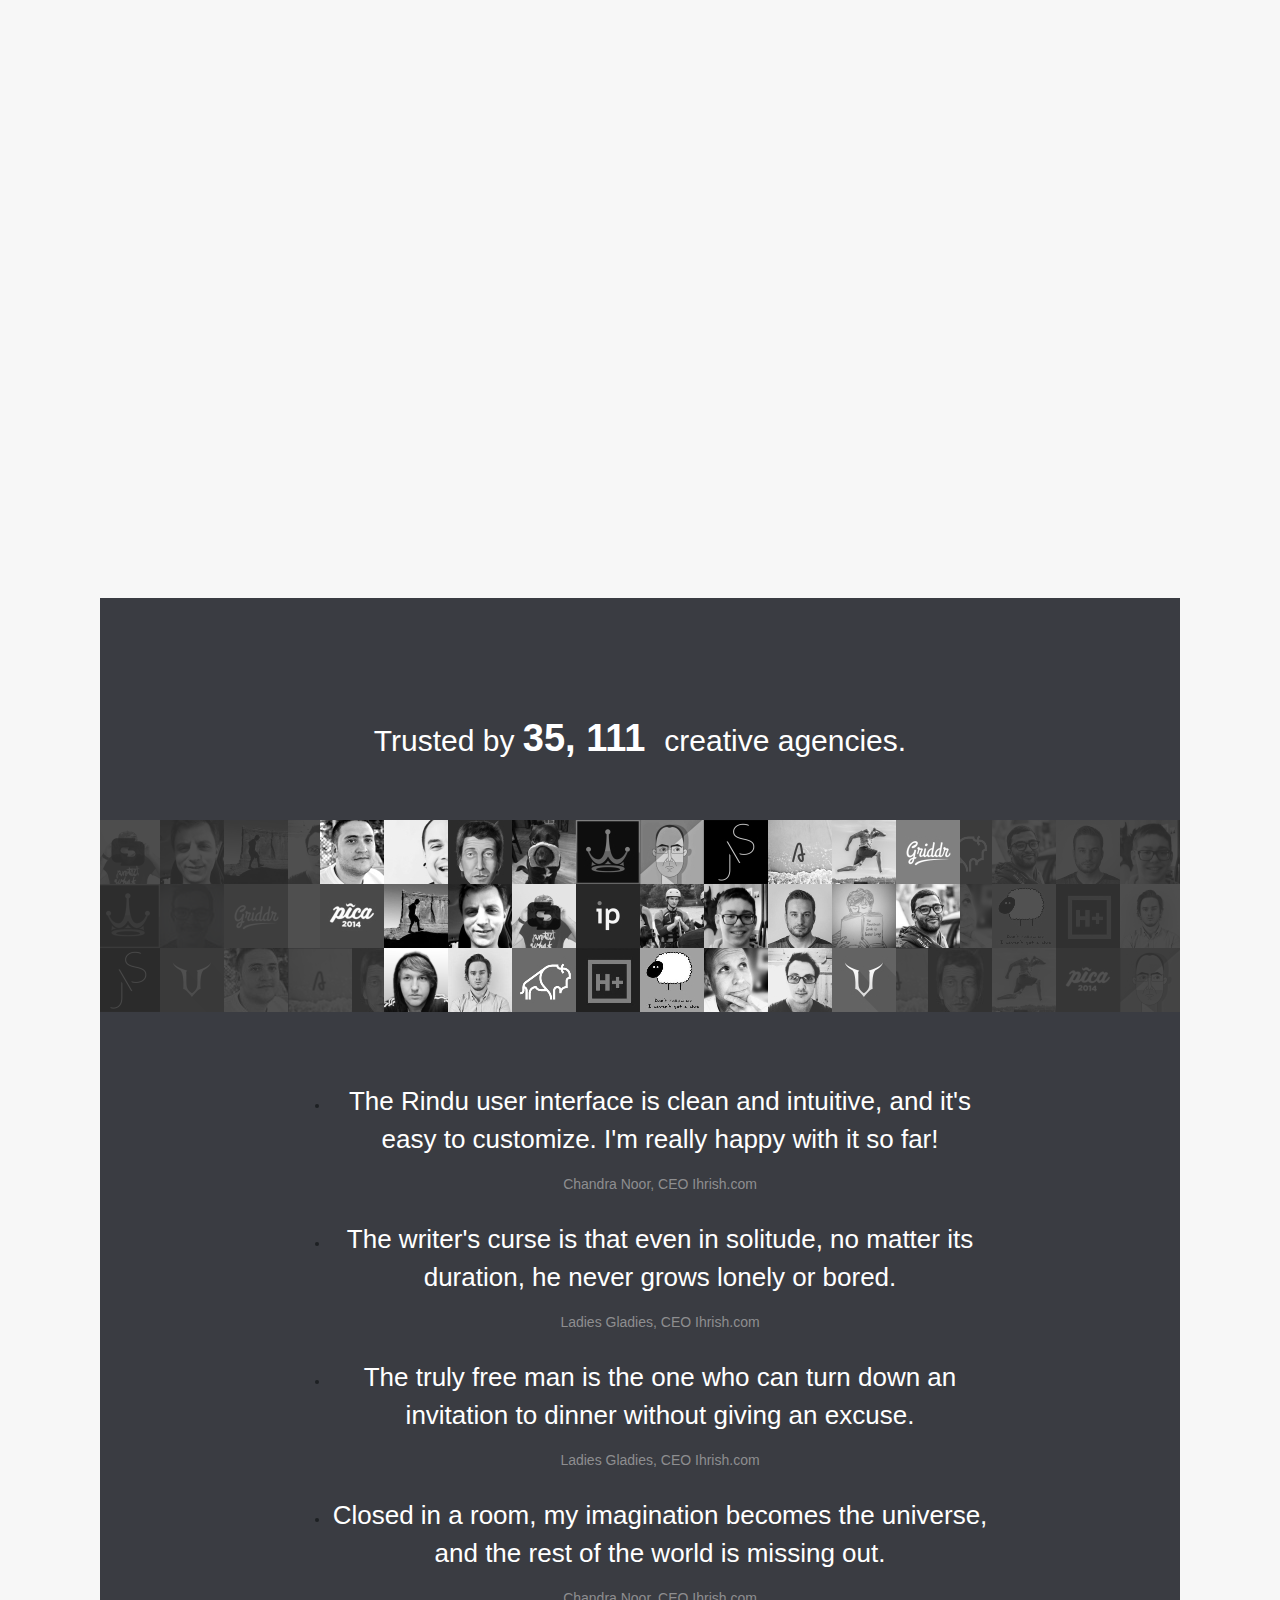
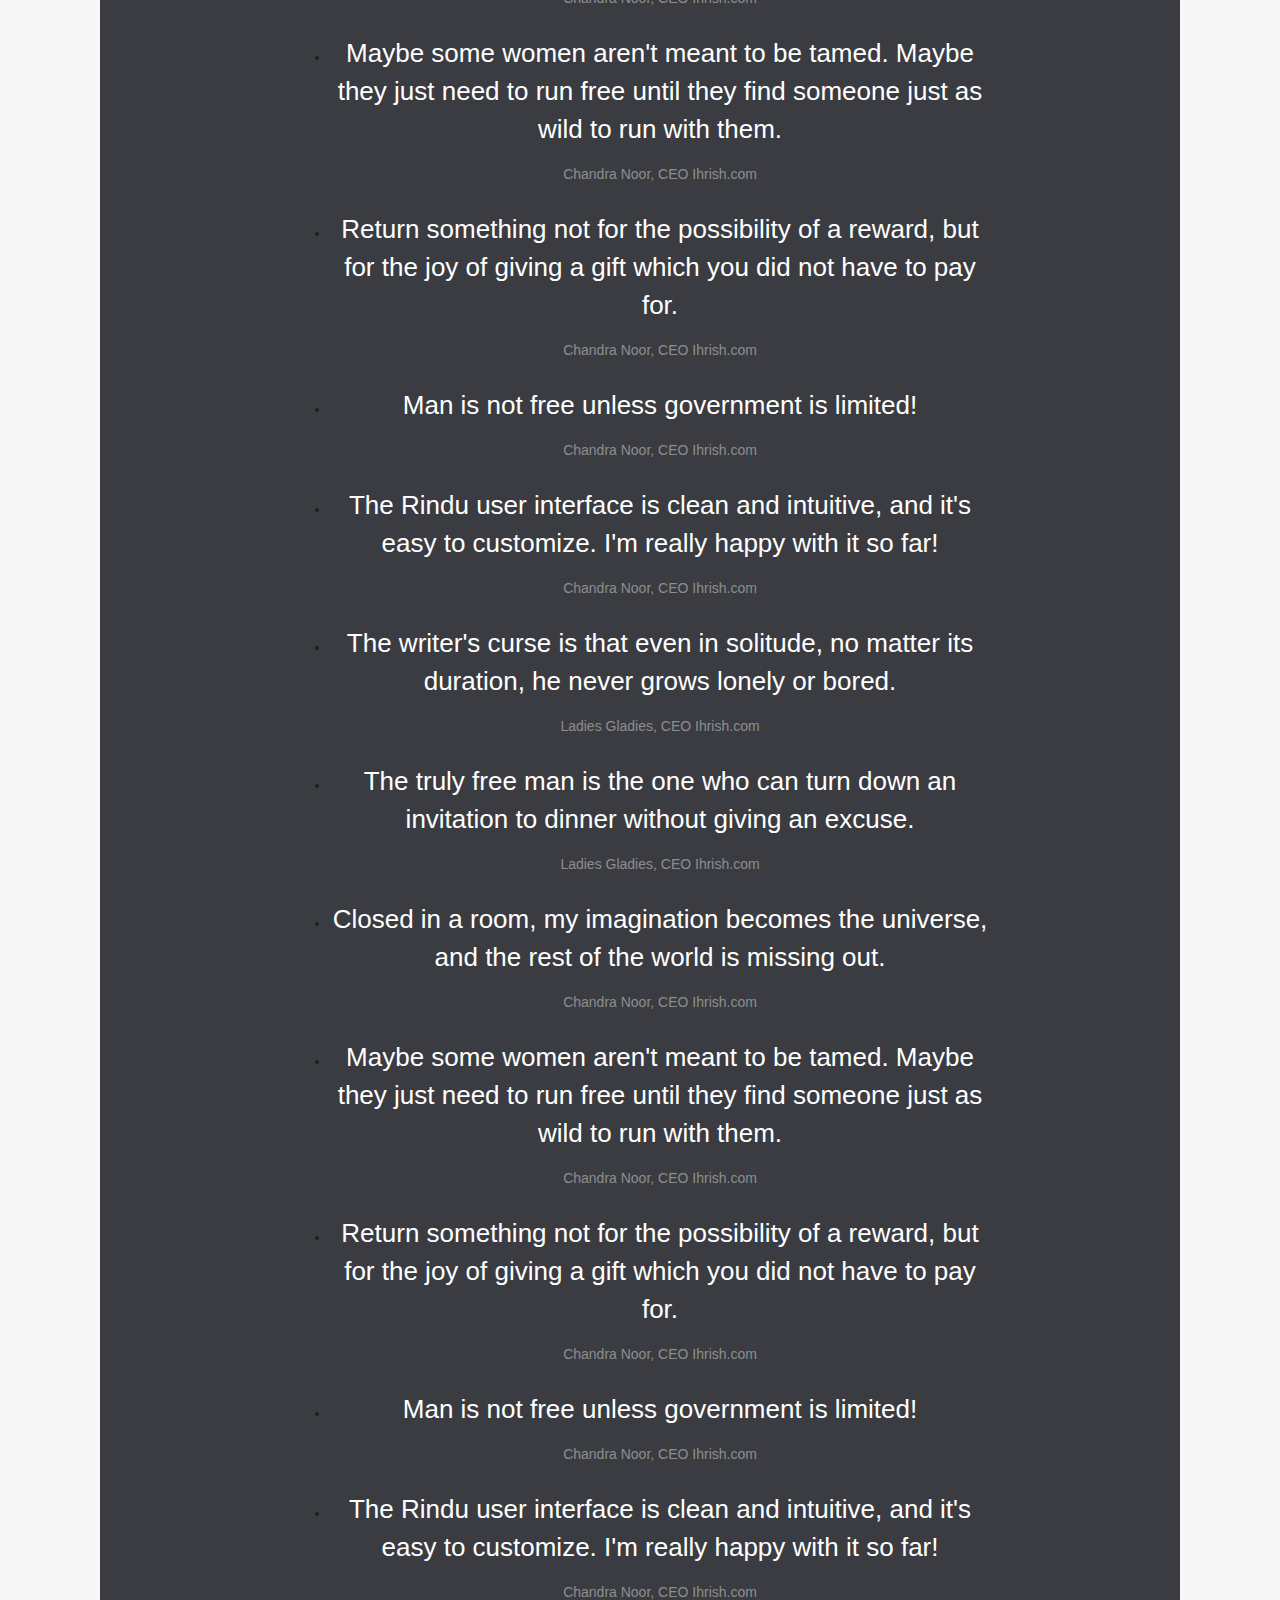
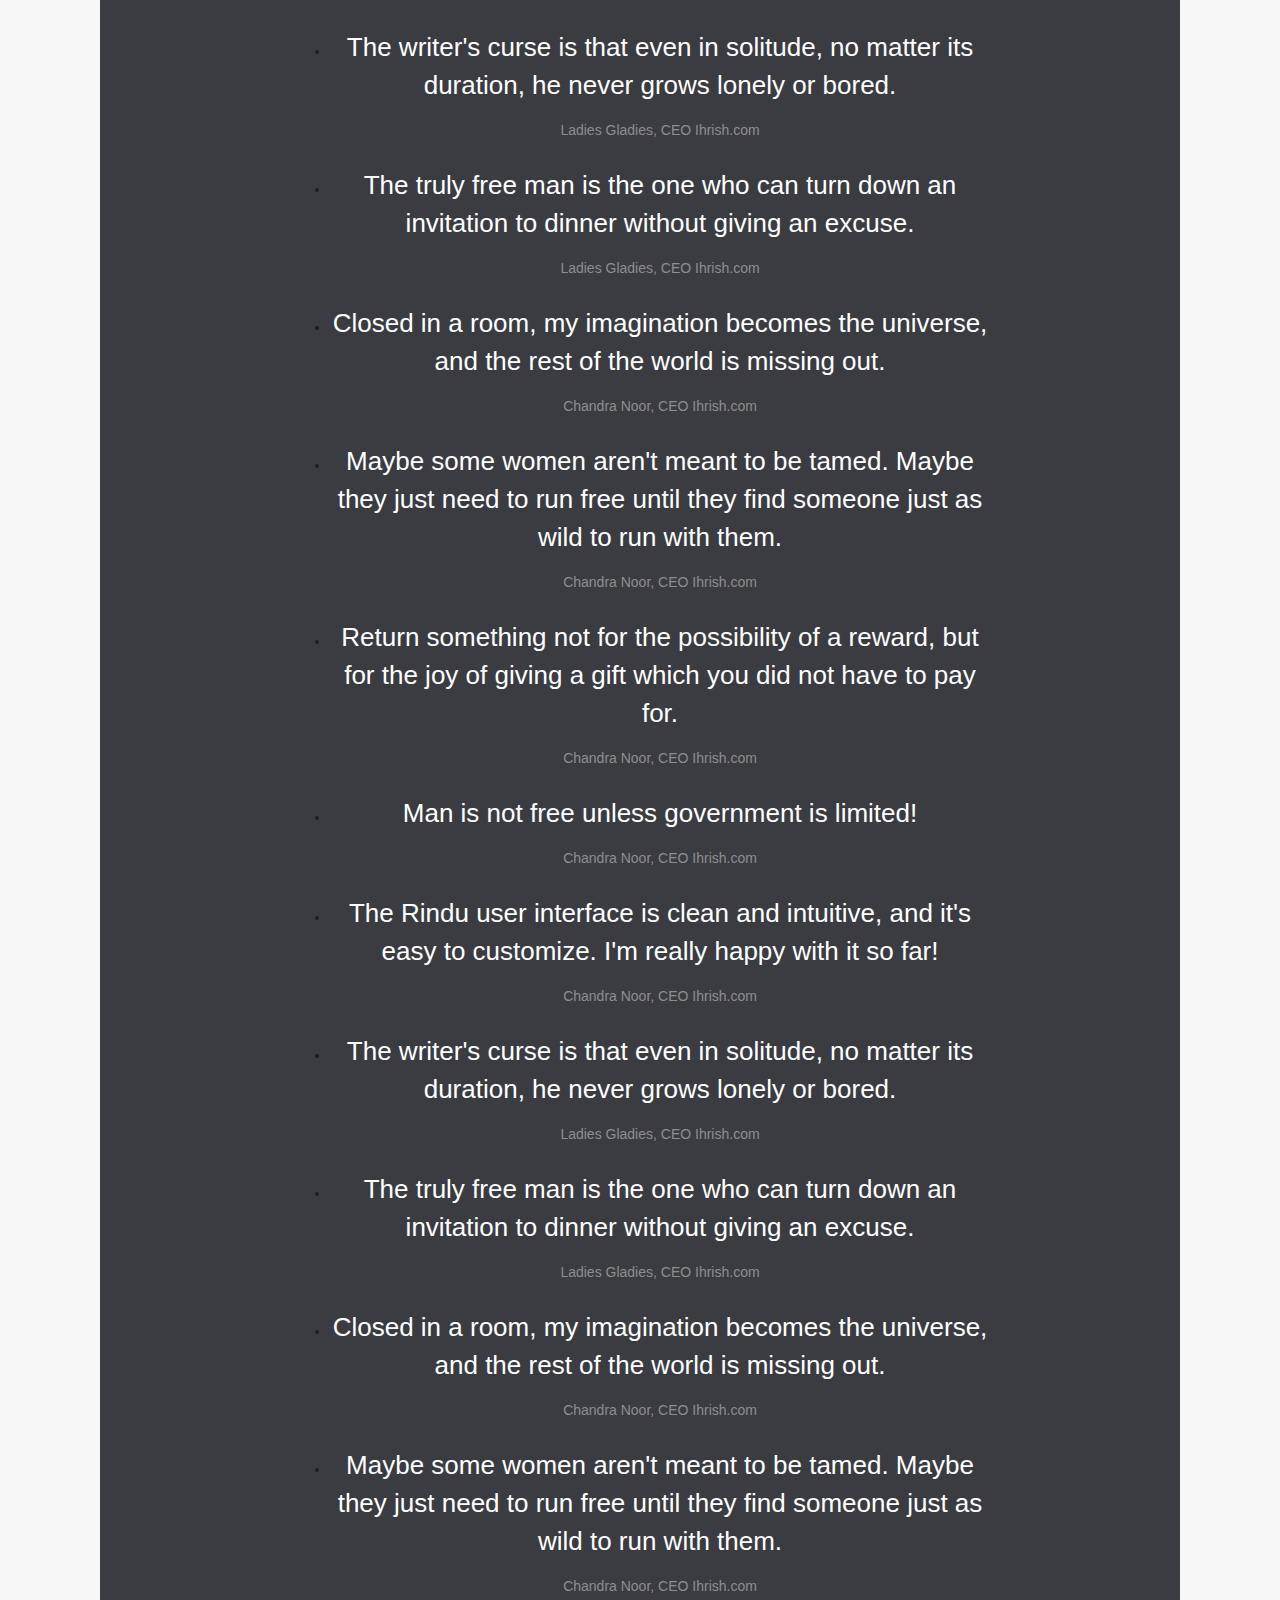
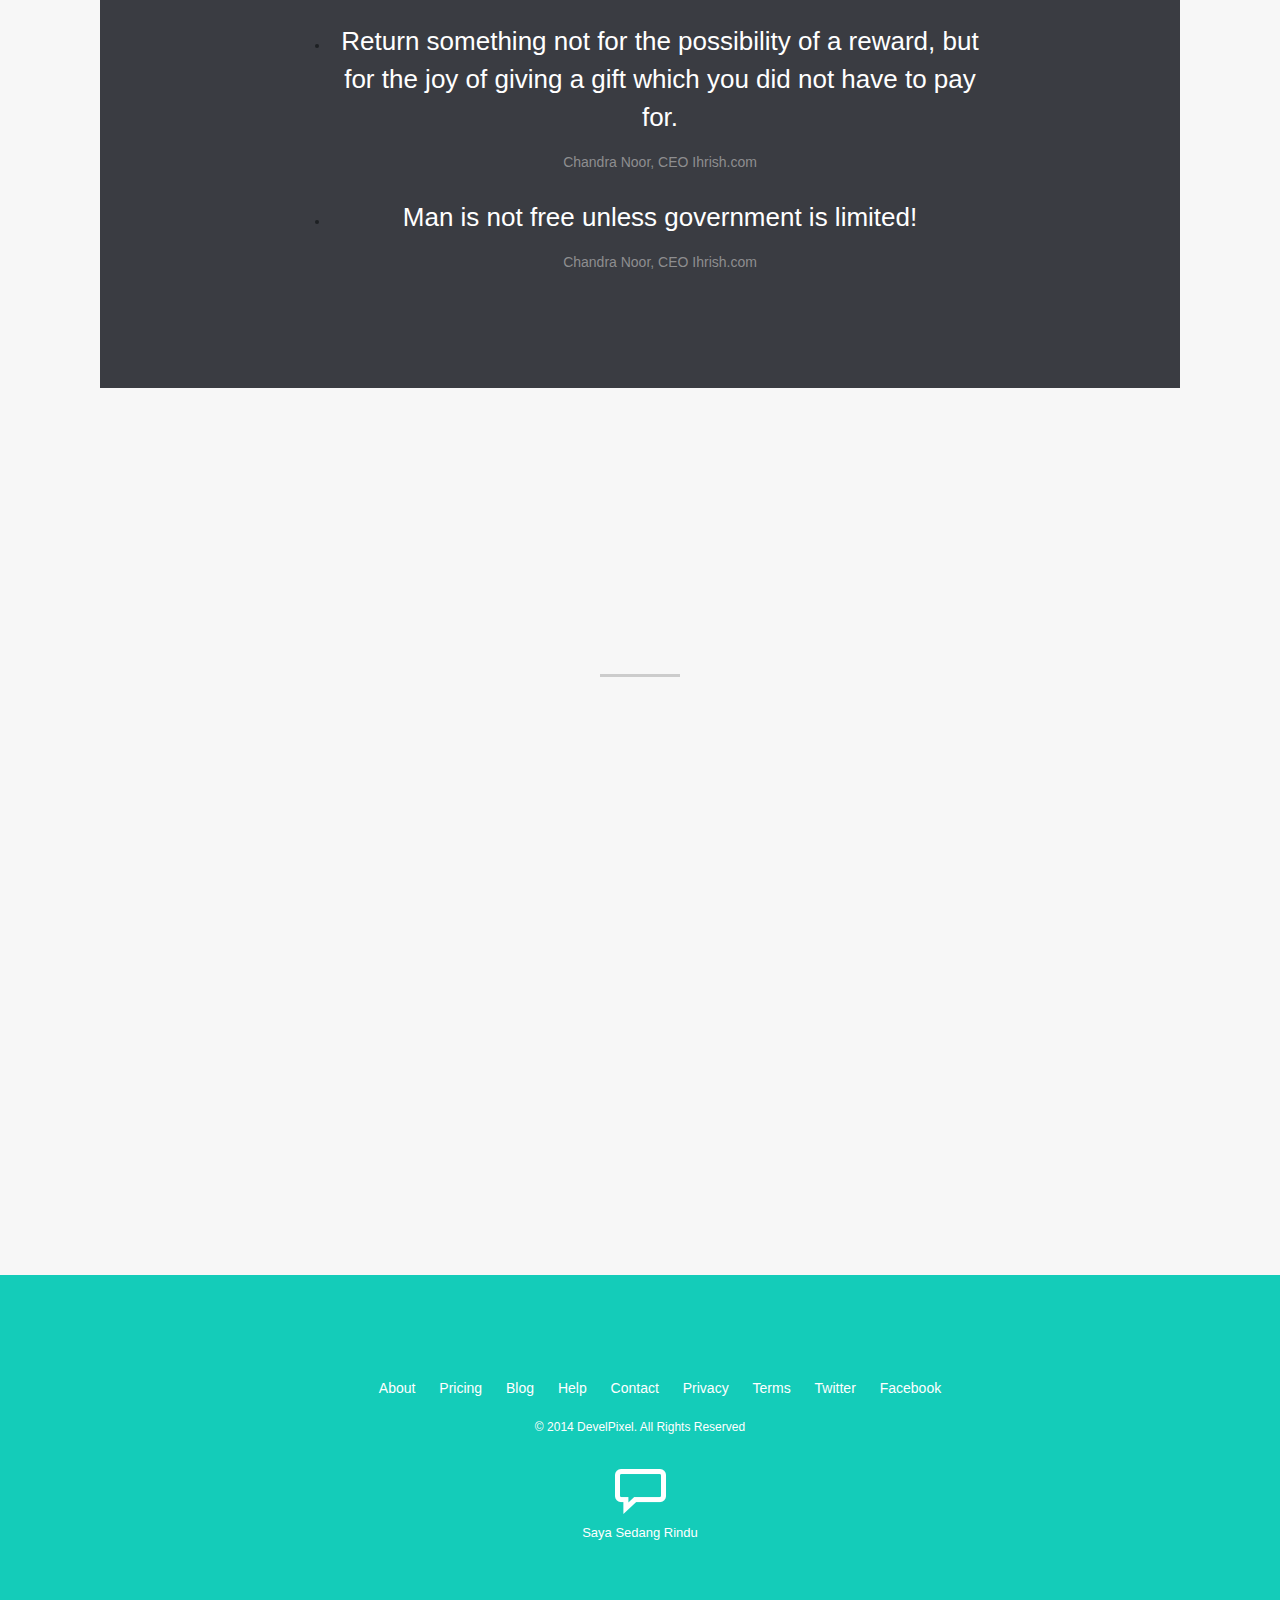
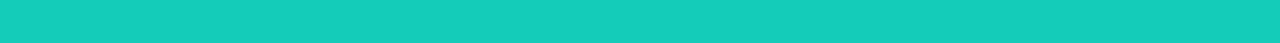
<file: demo.html>
<!DOCTYPE html>
<html lang="en">
    <head>
        <title>Generatr</title>
        <meta charset="utf-8">
        <meta name="viewport" content="width=device-width, initial-scale=1.0">
        <link rel="shortcut icon" href="images/favicon/favicon.ico" type="image/x-icon">
        <link rel="icon" href="images/favicon/favicon.ico" type="image/x-icon">

        <!-- Bootstrap core CSS -->
        <link href="css/bootstrap.min.css" rel="stylesheet">
        <!-- Font Awesome CSS -->
        <link href="css/lib/font-awesome.min.css" rel="stylesheet">
        <!-- Zocial CSS -->
        <link href="css/lib/zocial.css" rel="stylesheet">
        <!-- VENOBOx CSS -->
        <link rel="stylesheet" href="css/lib/venobox.css" type="text/css" />
        <!-- EXPANDING THUMBNAIL CSS -->
        <link rel="stylesheet" href="css/lib/og-component.css" type="text/css" />
        <!-- ANIMATED CSS -->
        <link href="css/lib/animate.css" rel="stylesheet">
        <!-- STYLE CSS -->
        <link href="css/style-light.css" rel="stylesheet">
        <!-- COLOR SCHEME CSS -->
        <link href="css/scheme/light-blue.css" rel="stylesheet">
        <!-- MODERNIZER JS -->
        <script src="js/lib/modernizr.custom.js"></script>
        <!-- HTML5 shim and Respond.js IE8 support of HTML5 elements and media queries -->
        <!--[if lt IE 9]>
          <script src="js/html5shiv.js"></script>
          <script src="js/respond.min.js"></script>
        <![endif]-->
    </head>

    <body data-spy="scroll" data-target=".navbar-collapse">
        <!-- BEGIN Costumize -->
        <link href="css/costumize_style.css" rel="stylesheet" type="text/css">
        <!-- END Costumize -->
        
        <!-- BEGIN OUTTER -->
        <div class="outter">
            <!-- BEGIN NAVBAR -->
            <nav class="navbar navbar-default navbar-fixed-top" role="navigation">
                <div class="container-fluid">
                    <!-- Brand and toggle get grouped for better mobile display -->
                    <div class="navbar-header">
                        <button type="button" class="navbar-toggle" data-toggle="collapse" data-target="#bs-example-navbar-collapse-1">
                            <span class="sr-only">Toggle navigation</span>
                            <span class="icon-bar"></span>
                            <span class="icon-bar"></span>
                            <span class="icon-bar"></span>
                        </button>
                        <a class="navbar-brand" href="#"><img src="images/logo-top-white.png" alt="">RINDU</a>
                    </div>

                    <!-- Collect the nav links, forms, and other content for toggling -->
                    <div class="collapse navbar-collapse" id="bs-example-navbar-collapse-1">
                        <ul class="nav navbar-nav navbar-right">
                            <li><a class="sscroll" href="#slides">HOME</a>
                            </li>
                            <li><a class="sscroll" href="#about">ABOUT</a>
                            </li>
                            <li><a class="sscroll" href="#services">SERVICES</a>
                            </li>
                            <li><a class="sscroll" href="#team">TEAM</a>
                            </li>
                            <li><a class="sscroll" href="#portfolio">PORTFOLIO</a>
                            </li>
                            <li><a class="sscroll" href="#contact">CONTACT</a>
                            </li>
                            <li class="dropdown">
                                <a href="#" class="dropdown-toggle" data-toggle="dropdown">PAGES <b class="caret"></b></a>
                                <ul class="dropdown-menu" role="menu">
                                    <li><a href="light-index-video.html">INDEX VIDEO</a>
                                    </li>
                                    <li><a href="light-index-static.html">INDEX STATIC IMAGE</a>
                                    </li>
                                    <li><a href="light-blog.html">BLOG</a>
                                    </li>
                                    <li><a href="light-blog-post.html">BLOG POST</a>
                                    </li>
                                    <li><a href="light-comingsoon.html">COMING SOON</a>
                                    </li>
                                    <li><a href="light-shortcodes.html">SHORT CODES</a>
                                    </li>
                                </ul>
                            </li>
                        </ul>
                    </div>
                    <!-- /.navbar-collapse -->
                </div>
                <!-- /.container-fluid -->
            </nav>
            <!-- END NAVBAR -->

            <!-- BEGIN SLIDER ONE -->
            <div id="slides">
                <ul class="slides-container text-center">
                    <li>
                        <!-- Slide -->
                        <img src='images/home-slide-3.jpg' alt="" class="fullscreen-image" />
                        <div class="header-center fade-in">
                            <h1>I AM
                                <span>RINDU</span>&nbsp;KAMU</h1>
                            <p>Ketika galau menyerang &amp; dan harapan telah mengambang</p>
                            <p><a class="sscroll slider-more" href="#about"><i class="fa fa-angle-down"></i></a>
                            </p>
                        </div>
                    </li>
                    <li>
                        <!-- Slide -->
                        <img src='images/home-slide-1.jpg' alt="" class="fullscreen-image">
                        <div class="header-center fade-in">
                            <h1>Get More
                                <span>Extras</span>
                            </h1>
                            <p>Great play, extensive design &amp; buy the products</p>
                            <p><a class="sscroll slider-more" href="#services"><i class="fa fa-angle-down"></i></a>
                            </p>
                        </div>
                    </li>
                    <li>
                        <!-- Slide -->
                        <img src='images/home-slide-2.jpg' alt="" class="fullscreen-image" />
                        <div class="header-center fade-in">
                            <h1>Lots Of Features</h1>
                            <p>Everyone Know That You Are The Special One, If you buy this</p>
                            <p><a class="sscroll slider-more" href="#team"><i class="fa fa-angle-down"></i></a>
                        </div>
                    </li>
                </ul>
                <nav class="slides-navigation">
                    <a href="javascript:;" class="prev"><i class="fa fa-angle-left"></i></a>
                    <a href="javascript:;" class="next"><i class="fa fa-angle-right"></i></a>
                </nav>
            </div>
            <!-- END SLIDER ONE -->

            <!-- BEGIN CONTENT SECTION -->
            <div class="section-outter">
                <!-- BEGIN ABOUT  -->
                <section id="about">
                    <div class="section-wrapper">
                        <div class="section-title">
                            <h2 class="title animatez" data-effect="fadeInDown">ABOUT</h2>
                            <h4 class="subtitle animatez" data-effect="fadeInUp">We are an
                                <span class="main-color">awkward</span>&nbsp;winning random design</h4>
                        </div>
                        <hr class="title-break">
                        <div class="section-inner">
                            <div class="container">
                                <div class="row">
                                    <div class="col-sm-4 mg-sm animatez" data-effect="fadeInUp">
                                        <i class="fa fa-headphones fa-5x main-color"></i>
                                        <h3>
                                            <strong>Good Display</strong>
                                        </h3>
                                        <p>Sed blandit augue vitae augue scelerisque bibendum. Vivamus sit amet libero turpis, non venenatis urna. In blandit, odio convallis suscipit venenatis</p>
                                    </div>
                                    <div class="col-sm-4 mg-sm animatez delay one" data-effect="fadeInUp">
                                        <i class="fa fa-hdd-o fa-5x main-color"></i>
                                        <h3>
                                            <strong>Better Storage</strong>
                                        </h3>
                                        <p>Sed blandit augue vitae augue scelerisque bibendum. Vivamus sit amet libero turpis, non venenatis urna. In blandit, odio convallis suscipit venenatis</p>
                                    </div>
                                    <div class="col-sm-4 mg-sm animatez delay two" data-effect="fadeInUp">
                                        <i class="fa fa-trash-o fa-5x main-color"></i>
                                        <h3>
                                            <strong>Recycle Bin</strong>
                                        </h3>
                                        <p>Sed blandit augue vitae augue scelerisque bibendum. Vivamus sit amet libero turpis, non venenatis urna. In blandit, odio convallis suscipit venenatis</p>
                                    </div>
                                </div>
                            </div>
                        </div>
                        <div class="spacer big"></div>
                        <div class="section-fill bg-parallax bg-about" style="background:url('images/bg-about.jpg');">
                            <div class="fill-wrapper">
                                <div class="section-title">
                                    <h2 class="title white animatez" data-effect="fadeInDown">DESIGNED WITH SIMPLICITY</h2>
                                    <h4 class="subtitle animatez" data-effect="fadeInUp">
                                        <span class="main-color">Yet Packed Full Of Cutting-edge Technology</span>
                                    </h4>
                                    <div class="spacer medium"></div>
                                    <a href="javascript:;" class="btn-outline white animatez" data-effect="fadeIn">LEARN MORE ABOUT RINDU&nbsp;&nbsp;&rarr;</a>
                                </div>
                            </div>
                        </div>
                    </div>
                </section>
                <!-- END ABOUT -->

                <!-- BEGIN SERVICES -->
                <section id="services">
                    <div class="section-wrapper">
                        <div class="section-title">
                            <h2 class="title animatez" data-effect="fadeInDown">OUR SERVICES</h2>
                            <h4 class="subtitle animatez" data-effect="fadeInUp">Natural selection
                                <span class="main-color">is anything</span>&nbsp;but random</h4>
                        </div>
                        <hr class="title-break">
                        <div class="section-inner">
                            <div class="container">
                                <div class="row">
                                    <!-- LEFT ICON -->
                                    <div class="col-md-4 mg-sm animatez" data-effect="fadeInUp">
                                        <div class="left-icon">
                                            <div class="icon">
                                                <i class="fa fa-envelope"></i>
                                            </div>
                                            <div class="left-content">
                                                <h4>
                                                    <strong>Happy Client</strong>
                                                </h4>
                                                <p>Phasellus quis lectus metus, at posuere neque. Sed pharetra nibh eget orci convallis at posuere leo convallis. Sed blandit augue vitae augue scelerisque bibendum.</p>
                                            </div>
                                        </div>
                                    </div>
                                    <!-- LEFT ICON -->
                                    <div class="col-md-4 mg-sm animatez delay one" data-effect="fadeInUp">
                                        <div class="left-icon">
                                            <div class="icon">
                                                <i class="fa fa-comments-o"></i>
                                            </div>
                                            <div class="left-content">
                                                <h4>
                                                    <strong>Trusted Services</strong>
                                                </h4>
                                                <p>Phasellus quis lectus metus, at posuere neque. Sed pharetra nibh eget orci convallis at posuere leo convallis. Sed blandit augue vitae augue scelerisque bibendum.</p>
                                            </div>
                                        </div>
                                    </div>
                                    <!-- LEFT ICON -->
                                    <div class="col-md-4 mg-sm animatez delay two" data-effect="fadeInUp">
                                        <div class="left-icon">
                                            <div class="icon">
                                                <i class="fa fa-folder-open-o"></i>
                                            </div>
                                            <div class="left-content">
                                                <h4>
                                                    <strong>Good Management</strong>
                                                </h4>
                                                <p>Phasellus quis lectus metus, at posuere neque. Sed pharetra nibh eget orci convallis at posuere leo convallis. Sed blandit augue vitae augue scelerisque bibendum.</p>
                                            </div>
                                        </div>
                                    </div>
                                    <!-- LEFT ICON -->
                                    <div class="col-md-4 mg-sm animatez" data-effect="fadeInUp">
                                        <div class="left-icon">
                                            <div class="icon">
                                                <i class="fa fa-hdd-o"></i>
                                            </div>
                                            <div class="left-content">
                                                <h4>
                                                    <strong>Double Security</strong>
                                                </h4>
                                                <p>Phasellus quis lectus metus, at posuere neque. Sed pharetra nibh eget orci convallis at posuere leo convallis. Sed blandit augue vitae augue scelerisque bibendum.</p>
                                            </div>
                                        </div>
                                    </div>
                                    <!-- LEFT ICON -->
                                    <div class="col-md-4 mg-sm animatez delay one" data-effect="fadeInUp">
                                        <div class="left-icon">
                                            <div class="icon">
                                                <i class="fa fa-male"></i>
                                            </div>
                                            <div class="left-content">
                                                <h4>
                                                    <strong>Made by Human</strong>
                                                </h4>
                                                <p>Phasellus quis lectus metus, at posuere neque. Sed pharetra nibh eget orci convallis at posuere leo convallis. Sed blandit augue vitae augue scelerisque bibendum.</p>
                                            </div>
                                        </div>
                                    </div>
                                    <!-- LEFT ICON -->
                                    <div class="col-md-4 mg-sm animatez delay two" data-effect="fadeInUp">
                                        <div class="left-icon">
                                            <div class="icon">
                                                <i class="fa fa-anchor"></i>
                                            </div>
                                            <div class="left-content">
                                                <h4>
                                                    <strong>Sailor Dedicated</strong>
                                                </h4>
                                                <p>Phasellus quis lectus metus, at posuere neque. Sed pharetra nibh eget orci convallis at posuere leo convallis. Sed blandit augue vitae augue scelerisque bibendum.</p>
                                            </div>
                                        </div>
                                    </div>
                                </div>
                            </div>
                        </div>
                        <div class="spacer big"></div>
                        <!-- BEGIN SKILL -->
                        <div class="section-fill bg-parallax bg-skill" style="background-image: url(images/bg-service.jpg);">
                            <div class="fill-wrapper">
                                <div class="section-title">
                                    <h2 class="white animatez" data-effect="fadeInDown">
                                        <strong>SKILL</strong>
                                    </h2>
                                    <hr class="title-break">
                                </div>
                                <div class="container">
                                    <div class="row">
                                        <div class="col-md-6">
                                            <div class="skill-bar">
                                                <ul>
                                                    <li>
                                                        <div class="bar" data-value="100">
                                                            <h5>Branding</h5>
                                                        </div>
                                                        <span>10 / 10</span>
                                                    </li>
                                                    <li>
                                                        <div class="bar" data-value="85">
                                                            <h5>Elegant</h5>
                                                        </div>
                                                        <span>8.5 / 10</span>
                                                    </li>
                                                    <li>
                                                        <div class="bar" data-value="92">
                                                            <h5>Quality</h5>
                                                        </div>
                                                        <span>9.2 / 10</span>
                                                    </li>
                                                    <li>
                                                        <div class="bar" data-value="81">
                                                            <h5>Creative</h5>
                                                        </div>
                                                        <span>8.1 / 10</span>
                                                    </li>
                                                    <!-- STATIC ( NOT ANIMATED) SKILL BAR 
                                                    <li>
                                                        <div class="bar" style="width:100%;">
                                                            <h5>Branding</h5>
                                                        </div>
                                                        <span>10 / 10</span>
                                                    </li>
                                                    <li>
                                                        <div class="bar" style="width:85%;">
                                                            <h5>Elegant</h5>
                                                        </div>
                                                        <span>8.5 / 10</span>
                                                    </li>
                                                    <li>
                                                        <div class="bar" style="width:92%;">
                                                            <h5>Quality</h5>
                                                        </div>
                                                        <span>9.2 / 10</span>
                                                    </li>
                                                    <li>
                                                        <div class="bar" style="width:81%;">
                                                            <h5>Creative</h5>
                                                        </div>
                                                        <span>8.1 / 10</span>
                                                    </li>
                                                    -->
                                                </ul>
                                            </div>
                                        </div>

                                        <div class="col-md-6">
                                            <div class="skill-bar">
                                                <ul>
                                                    <li>
                                                        <div class="bar" data-value="90">
                                                            <h5>Branding</h5>
                                                        </div>
                                                        <span>9 / 10</span>
                                                    </li>
                                                    <li>
                                                        <div class="bar" data-value="65">
                                                            <h5>Elegant</h5>
                                                        </div>
                                                        <span>6.5 / 10</span>
                                                    </li>
                                                    <li>
                                                        <div class="bar" data-value="92">
                                                            <h5>Quality</h5>
                                                        </div>
                                                        <span>9.2 / 10</span>
                                                    </li>
                                                    <li>
                                                        <div class="bar" data-value="100">
                                                            <h5>Creative</h5>
                                                        </div>
                                                        <span>10 / 10</span>
                                                    </li>
                                                </ul>
                                            </div>
                                        </div>
                                    </div>
                                </div>
                            </div>
                        </div>
                        <!-- END SKILL -->
                    </div>
                </section>
                <!-- END SERVICES -->

                <!-- BEGIN TEAM -->
                <section id="team">
                    <div class="section-wrapper">
                        <div class="section-title">
                            <h2 class="title animatez" data-effect="fadeInDown">SOLID TEAM</h2>
                            <h4 class="subtitle animatez" data-effect="fadeInUp">Natural selection
                                <span class="main-color">is anything</span>&nbsp;but random</h4>
                        </div>
                        <hr class="title-break">
                        <div class="section-inner section-team">
                            <div class="container">
                                <div class="row">
                                    <!-- PERSON -->
                                    <div class="col-md-4 mg-sm">
                                        <div class="teams animatez" data-effect="fadeInUp">
                                            <div class="pict">
                                                <img src="images/people-1.jpg" alt="Team 1">
                                            </div>
                                            <div class="desc animatez" data-effect="fadeInUp">
                                                <h4>
                                                    <strong>John Done</strong>
                                                </h4>
                                                <span>Executive Author</span>
                                                <p>Known tiled but sorry joy balls. Sudden manner indeed fat now feebly. Face do with in need of wife paid that be.</p>
                                                <div class="social">
                                                    <a href="javascript:;" class="animatez" data-effect="fadeInLeft"><i class="fa fa-facebook"></i></a>
                                                    <a href="javascript:;" class="animatez" data-effect="fadeInRight"><i class="fa fa-twitter"></i></a>
                                                </div>
                                            </div>
                                        </div>
                                    </div>
                                    <!-- /PERSON -->
                                    <!-- PERSON -->
                                    <div class="col-md-4 mg-sm">
                                        <div class="teams animatez delay two" data-effect="fadeInUp">
                                            <div class="pict">
                                                <img src="images/people-2.jpg" alt="Team 1">
                                            </div>
                                            <div class="desc animatez" data-effect="fadeInUp">
                                                <h4>
                                                    <strong>John Done</strong>
                                                </h4>
                                                <span>Executive Author</span>
                                                <p>Known tiled but sorry joy balls. Sudden manner indeed fat now feebly. Face do with in need of wife paid that be.</p>
                                                <div class="social">
                                                    <a href="javascript:;" class="animatez" data-effect="fadeInLeft"><i class="fa fa-facebook"></i></a>
                                                    <a href="javascript:;" class="animatez" data-effect="fadeInRight"><i class="fa fa-twitter"></i></a>
                                                </div>
                                            </div>
                                        </div>
                                    </div>
                                    <!-- /PERSON -->
                                    <!-- PERSON -->
                                    <div class="col-md-4 mg-sm">
                                        <div class="teams animatez delay three" data-effect="fadeInUp">
                                            <div class="pict">
                                                <img src="images/people-3.jpg" alt="Team 1">
                                            </div>
                                            <div class="desc animatez" data-effect="fadeInUp">
                                                <h4>
                                                    <strong>John Done</strong>
                                                </h4>
                                                <span>Executive Author</span>
                                                <p>Known tiled but sorry joy balls. Sudden manner indeed fat now feebly. Face do with in need of wife paid that be.</p>
                                                <div class="social">
                                                    <a href="javascript:;" class="animatez" data-effect="fadeInLeft"><i class="fa fa-facebook"></i></a>
                                                    <a href="javascript:;" class="animatez" data-effect="fadeInRight"><i class="fa fa-twitter"></i></a>
                                                </div>
                                            </div>
                                        </div>
                                    </div>
                                    <!-- /PERSON -->
                                </div>
                            </div>
                        </div>
                        <div class="spacer big"></div>
                        <!-- BEGIN VIDEO -->
                        <div class="section-fill">

                            <div class="video-wrapper">
                                <div class="bg-video" style="background:url('images/bg-video.jpg');"></div>
                                <div class="video-overlay"></div>
                                <div class="fill-wrapper">
                                    <div class="section-title">
                                        <h1 class="white animatez" data-effect="fadeInDown">
                                            <strong>Video</strong>&nbsp;Profile
                                        </h1>
                                        <h3 class="subtitle white animatez" data-effect="fadeInUp">
                                            Phasellus quis
                                            <strong>lectus metus</strong>&nbsp;at posuere neque jused pharetra.
                                        </h3>
                                        <div class="spacer small"></div>
                                    </div>
                                    <div class="imac-wrapper animatez" data-effect="slideInDown">
                                        <a href="http://youtu.be/kNVhtJx-5VY" data-type="youtube" class="popup">
                                            <img src="images/imac.png" alt="" />
                                        </a>
                                    </div>
                                </div>
                            </div>
                        </div>
                        <!-- END VIDEO -->
                    </div>
                </section>
                <!-- END TEAM -->
                <!-- BEGIN PORTFOLIO -->
                <section id="portfolio" class="portfolio">

                    <div class="section-wrapper">
                        <div class="section-title">
                            <h2 class="title animatez" data-effect="fadeInDown">PORTFOLIO</h2>
                            <h4 class="subtitle animatez" data-effect="fadeInUp">Our Work
                                <span class="main-color">Showcase</span>
                            </h4>
                        </div>
                        <hr class="title-break">

                        <div class="section-inner">
                            <ul id="og-grid" class="og-grid">
                                <li class="animatez" data-effect="fadeIn">
                                    <a href="http://cargocollective.com/jaimemartinez/" data-largesrc="images/1.jpg" data-title="Azuki bean" data-description="Swiss chard pumpkin bunya nuts maize plantain aubergine napa cabbage soko coriander sweet pepper water spinach winter purslane shallot tigernut lentil beetroot.">
                                        <div class="og-overlay">div>
                                            <span class="og-title">TITLE ONE</span>
                                            <img src="images/thumbs/1.jpg" alt="img01" />
                                    </a>
                                </li>
                                <li class="animatez" data-effect="fadeIn">
                                    <a href="http://cargocollective.com/jaimemartinez/" data-largesrc="images/2.jpg" data-title="Veggies sunt bona vobis" data-description="Komatsuna prairie turnip wattle seed artichoke mustard horseradish taro rutabaga ricebean carrot black-eyed pea turnip greens beetroot yarrow watercress kombu.">
                                        <div class="og-overlay"></div>
                                        <span class="og-title">TITLE ONE</span>
                                        <img src="images/thumbs/2.jpg" alt="img02" />
                                    </a>
                                </li>
                                <li class="animatez" data-effect="fadeIn">
                                    <a href="http://cargocollective.com/jaimemartinez/" data-largesrc="images/3.jpg" data-title="Dandelion horseradish" data-description="Cabbage bamboo shoot broccoli rabe chickpea chard sea lettuce lettuce ricebean artichoke earthnut pea aubergine okra brussels sprout avocado tomato.">
                                        <div class="og-overlay"></div>
                                        <span class="og-title">TITLE ONE</span>
                                        <img src="images/thumbs/3.jpg" alt="img03" />
                                    </a>
                                </li>
                                <li class="animatez" data-effect="fadeIn">
                                    <a href="http://cargocollective.com/jaimemartinez/" data-largesrc="images/4.jpg" data-title="Azuki bean" data-description="Swiss chard pumpkin bunya nuts maize plantain aubergine napa cabbage soko coriander sweet pepper water spinach winter purslane shallot tigernut lentil beetroot.">
                                        <div class="og-overlay"></div>
                                        <span class="og-title">TITLE ONE</span>
                                        <img src="images/thumbs/4.jpg" alt="img01" />
                                    </a>
                                </li>
                                <li class="animatez" data-effect="fadeIn">
                                    <a href="http://cargocollective.com/jaimemartinez/" data-largesrc="images/5.jpg" data-title="Veggies sunt bona vobis" data-description="Komatsuna prairie turnip wattle seed artichoke mustard horseradish taro rutabaga ricebean carrot black-eyed pea turnip greens beetroot yarrow watercress kombu.">
                                        <div class="og-overlay"></div>
                                        <span class="og-title">TITLE ONE</span>
                                        <img src="images/thumbs/5.jpg" alt="img02" />
                                    </a>
                                </li>
                                <li class="animatez" data-effect="fadeIn">
                                    <a href="http://cargocollective.com/jaimemartinez/" data-largesrc="images/6.jpg" data-title="Dandelion horseradish" data-description="Cabbage bamboo shoot broccoli rabe chickpea chard sea lettuce lettuce ricebean artichoke earthnut pea aubergine okra brussels sprout avocado tomato.">
                                        <div class="og-overlay"></div>
                                        <span class="og-title">TITLE ONE</span>
                                        <img src="images/thumbs/6.jpg" alt="img03" />
                                    </a>
                                </li>
                                <li class="animatez" data-effect="fadeIn">
                                    <a href="http://cargocollective.com/jaimemartinez/" data-largesrc="images/7.jpg" data-title="Azuki bean" data-description="Swiss chard pumpkin bunya nuts maize plantain aubergine napa cabbage soko coriander sweet pepper water spinach winter purslane shallot tigernut lentil beetroot.">
                                        <div class="og-overlay"></div>
                                        <span class="og-title">TITLE ONE</span>
                                        <img src="images/thumbs/7.jpg" alt="img01" />
                                    </a>
                                </li>
                                <li class="animatez" data-effect="fadeIn">
                                    <a href="http://cargocollective.com/jaimemartinez/" data-largesrc="images/8.jpg" data-title="Veggies sunt bona vobis" data-description="Komatsuna prairie turnip wattle seed artichoke mustard horseradish taro rutabaga ricebean carrot black-eyed pea turnip greens beetroot yarrow watercress kombu.">
                                        <div class="og-overlay"></div>
                                        <span class="og-title">TITLE ONE</span>
                                        <img src="images/thumbs/8.jpg" alt="img02" />
                                    </a>
                                </li>
                            </ul>
                        </div>
                        <div class="spacer big"></div>
                        <!-- BEGIN TESTIMONIAL -->
                        <div class="section-fill">
                            <div class="fill-wrapper" style="background:#3a3c42;">
                                <div class="section-title">
                                    <h2 class="white medium">
                                        Trusted by
                                        <strong style="font-size:38px;font-weight:900;">35,
                                            <span class="timer countTo" data-from="111" data-to="487" data-speed="800">111</span>
                                        </strong>&nbsp;creative agencies.
                                    </h2>
                                </div>
                                <div class="spacer medium"></div>
                                <div class="section-inner">
                                    <div class="section-testimonial">
                                        <ul class="testimonial-list">
                                            <li class="testimonial-item">
                                                <a href="javascript:;" data-rel='1'></a>
                                                <div class="testi-link"></div>
                                                <img class="testimonial-icon" src="images/quote-icon.png" alt="quote-icon">
                                                <img src="images/testi-1.jpg" alt="img-1">
                                            </li>
                                            <li class="testimonial-item">
                                                <a href="javascript:;" data-rel='2'></a>
                                                <div class="testi-link"></div>
                                                <img class="testimonial-icon" src="images/quote-icon.png" alt="quote-icon">
                                                <img src="images/testi-2.jpg" alt="img-1">
                                            </li>
                                            <li class="testimonial-item">
                                                <a href="javascript:;" data-rel='3'></a>
                                                <div class="testi-link"></div>
                                                <img class="testimonial-icon" src="images/quote-icon.png" alt="quote-icon">
                                                <img src="images/testi-3.jpg" alt="img-1">
                                            </li>
                                            <li class="testimonial-item">
                                                <a href="javascript:;" data-rel='4'></a>
                                                <div class="testi-link"></div>
                                                <img class="testimonial-icon" src="images/quote-icon.png" alt="quote-icon">
                                                <img src="images/testi-4.jpg" alt="img-1">
                                            </li>
                                            <li class="testimonial-item">
                                                <a href="javascript:;" data-rel='5'></a>
                                                <div class="testi-link"></div>
                                                <img class="testimonial-icon" src="images/quote-icon.png" alt="quote-icon">
                                                <img src="images/testi-5.jpg" alt="img-1">
                                            </li>
                                            <li class="testimonial-item">
                                                <a href="javascript:;" data-rel='6'></a>
                                                <div class="testi-link"></div>
                                                <img class="testimonial-icon" src="images/quote-icon.png" alt="quote-icon">
                                                <img src="images/testi-6.jpg" alt="img-1">
                                            </li>
                                            <li class="testimonial-item">
                                                <a href="javascript:;" data-rel='7'></a>
                                                <div class="testi-link"></div>
                                                <img class="testimonial-icon" src="images/quote-icon.png" alt="quote-icon">
                                                <img src="images/testi-7.jpg" alt="img-1">
                                            </li>
                                            <li class="testimonial-item">
                                                <a href="javascript:;" data-rel='8'></a>
                                                <div class="testi-link"></div>
                                                <img class="testimonial-icon" src="images/quote-icon.png" alt="quote-icon">
                                                <img src="images/testi-8.jpg" alt="img-1">
                                            </li>
                                            <li class="testimonial-item">
                                                <a href="javascript:;" data-rel='9'></a>
                                                <div class="testi-link"></div>
                                                <img class="testimonial-icon" src="images/quote-icon.png" alt="quote-icon">
                                                <img src="images/testi-9.jpg" alt="img-1">
                                            </li>
                                            <li class="testimonial-item">
                                                <a href="javascript:;" data-rel='10'></a>
                                                <div class="testi-link"></div>
                                                <img class="testimonial-icon" src="images/quote-icon.png" alt="quote-icon">
                                                <img src="images/testi-10.jpg" alt="img-1">
                                            </li>
                                            <li class="testimonial-item">
                                                <a href="javascript:;" data-rel='11'></a>
                                                <div class="testi-link"></div>
                                                <img class="testimonial-icon" src="images/quote-icon.png" alt="quote-icon">
                                                <img src="images/testi-11.jpg" alt="img-1">
                                            </li>
                                            <li class="testimonial-item">
                                                <a href="javascript:;" data-rel='12'></a>
                                                <div class="testi-link"></div>
                                                <img class="testimonial-icon" src="images/quote-icon.png" alt="quote-icon">
                                                <img src="images/testi-12.jpg" alt="img-1">
                                            </li>
                                            <li class="testimonial-item">
                                                <a href="javascript:;" data-rel='13'></a>
                                                <div class="testi-link"></div>
                                                <img class="testimonial-icon" src="images/quote-icon.png" alt="quote-icon">
                                                <img src="images/testi-13.jpg" alt="img-1">
                                            </li>
                                            <li class="testimonial-item">
                                                <a href="javascript:;" data-rel='14'></a>
                                                <div class="testi-link"></div>
                                                <img class="testimonial-icon" src="images/quote-icon.png" alt="quote-icon">
                                                <img src="images/testi-14.jpg" alt="img-1">
                                            </li>
                                            <li class="testimonial-item">
                                                <a href="javascript:;" data-rel='15'></a>
                                                <div class="testi-link"></div>
                                                <img class="testimonial-icon" src="images/quote-icon.png" alt="quote-icon">
                                                <img src="images/testi-15.jpg" alt="img-1">
                                            </li>
                                            <li class="testimonial-item">
                                                <a href="javascript:;" data-rel='16'></a>
                                                <div class="testi-link"></div>
                                                <img class="testimonial-icon" src="images/quote-icon.png" alt="quote-icon">
                                                <img src="images/testi-16.jpg" alt="img-1">
                                            </li>
                                            <li class="testimonial-item">
                                                <a href="javascript:;" data-rel='17'></a>
                                                <div class="testi-link"></div>
                                                <img class="testimonial-icon" src="images/quote-icon.png" alt="quote-icon">
                                                <img src="images/testi-17.jpg" alt="img-1">
                                            </li>
                                            <li class="testimonial-item">
                                                <a href="javascript:;" data-rel='18'></a>
                                                <div class="testi-link"></div>
                                                <img class="testimonial-icon" src="images/quote-icon.png" alt="quote-icon">
                                                <img src="images/testi-18.jpg" alt="img-1">
                                            </li>
                                            <li class="testimonial-item">
                                                <a href="javascript:;" data-rel='19'></a>
                                                <div class="testi-link"></div>
                                                <img class="testimonial-icon" src="images/quote-icon.png" alt="quote-icon">
                                                <img src="images/testi-19.jpg" alt="img-1">
                                            </li>
                                            <li class="testimonial-item">
                                                <a href="javascript:;" data-rel='20'></a>
                                                <div class="testi-link"></div>
                                                <img class="testimonial-icon" src="images/quote-icon.png" alt="quote-icon">
                                                <img src="images/testi-20.jpg" alt="img-1">
                                            </li>
                                            <li class="testimonial-item">
                                                <a href="javascript:;" data-rel='21'></a>
                                                <div class="testi-link"></div>
                                                <img class="testimonial-icon" src="images/quote-icon.png" alt="quote-icon">
                                                <img src="images/testi-21.jpg" alt="img-1">
                                            </li>
                                            <li class="testimonial-item">
                                                <a href="javascript:;" data-rel='22'></a>
                                                <div class="testi-link"></div>
                                                <img class="testimonial-icon" src="images/quote-icon.png" alt="quote-icon">
                                                <img src="images/testi-22.jpg" alt="img-1">
                                            </li>
                                            <li class="testimonial-item">
                                                <a href="javascript:;" data-rel='23'></a>
                                                <div class="testi-link"></div>
                                                <img class="testimonial-icon" src="images/quote-icon.png" alt="quote-icon">
                                                <img src="images/testi-23.jpg" alt="img-1">
                                            </li>
                                            <li class="testimonial-item">
                                                <a href="javascript:;" data-rel='24'></a>
                                                <div class="testi-link"></div>
                                                <img class="testimonial-icon" src="images/quote-icon.png" alt="quote-icon">
                                                <img src="images/testi-24.jpg" alt="img-1">
                                            </li>
                                            <li class="testimonial-item">
                                                <a href="javascript:;" data-rel='25'></a>
                                                <div class="testi-link"></div>
                                                <img class="testimonial-icon" src="images/quote-icon.png" alt="quote-icon">
                                                <img src="images/testi-25.jpg" alt="img-1">
                                            </li>
                                            <li class="testimonial-item">
                                                <a href="javascript:;" data-rel='26'></a>
                                                <div class="testi-link"></div>
                                                <img class="testimonial-icon" src="images/quote-icon.png" alt="quote-icon">
                                                <img src="images/testi-26.jpg" alt="img-1">
                                            </li>
                                            <li class="testimonial-item">
                                                <a href="javascript:;" data-rel='27'></a>
                                                <div class="testi-link"></div>
                                                <img class="testimonial-icon" src="images/quote-icon.png" alt="quote-icon">
                                                <img src="images/testi-27.jpg" alt="img-1">
                                            </li>
                                            <li class="testimonial-item">
                                                <a href="javascript:;" data-rel='28'></a>
                                                <div class="testi-link"></div>
                                                <img class="testimonial-icon" src="images/quote-icon.png" alt="quote-icon">
                                                <img src="images/testi-28.jpg" alt="img-1">
                                            </li>
                                        </ul>
                                    </div>
                                    <div class="spacer medium"></div>
                                    <div class="testimonial-slider">
                                        <ul>
                                            <li>
                                                <!-- Testi -->
                                                <p>The Rindu user interface is clean and intuitive, and it's easy to customize. I'm really happy with it so far!</p>
                                                <span class='testimonial-author'>Chandra Noor, CEO Ihrish.com</span>
                                            </li>
                                            <li>
                                                <!-- Testi -->
                                                <p>The writer's curse is that even in solitude, no matter its duration, he never grows lonely or bored.</p>
                                                <span class='testimonial-author'>Ladies Gladies, CEO Ihrish.com</span>
                                            </li>
                                            <li>
                                                <!-- Testi -->
                                                <p>The truly free man is the one who can turn down an invitation to dinner without giving an excuse.</p>
                                                <span class='testimonial-author'>Ladies Gladies, CEO Ihrish.com</span>
                                            </li>
                                            <li>
                                                <!-- Testi -->
                                                <p>Closed in a room, my imagination becomes the universe, and the rest of the world is missing out.</p>
                                                <span class='testimonial-author'>Chandra Noor, CEO Ihrish.com</span>
                                            </li>
                                            <li>
                                                <!-- Testi -->
                                                <p>Maybe some women aren't meant to be tamed. Maybe they just need to run free until they find someone just as wild to run with them.</p>
                                                <span class='testimonial-author'>Chandra Noor, CEO Ihrish.com</span>
                                            </li>
                                            <li>
                                                <!-- Testi -->
                                                <p>Return something not for the possibility of a reward, but for the joy of giving a gift which you did not have to pay for.</p>
                                                <span class='testimonial-author'>Chandra Noor, CEO Ihrish.com</span>
                                            </li>
                                            <li>
                                                <!-- Testi -->
                                                <p>Man is not free unless government is limited!</p>
                                                <span class='testimonial-author'>Chandra Noor, CEO Ihrish.com</span>
                                            </li>
                                            <li>
                                                <!-- Testi -->
                                                <p>The Rindu user interface is clean and intuitive, and it's easy to customize. I'm really happy with it so far!</p>
                                                <span class='testimonial-author'>Chandra Noor, CEO Ihrish.com</span>
                                            </li>
                                            <li>
                                                <!-- Testi -->
                                                <p>The writer's curse is that even in solitude, no matter its duration, he never grows lonely or bored.</p>
                                                <span class='testimonial-author'>Ladies Gladies, CEO Ihrish.com</span>
                                            </li>
                                            <li>
                                                <!-- Testi -->
                                                <p>The truly free man is the one who can turn down an invitation to dinner without giving an excuse.</p>
                                                <span class='testimonial-author'>Ladies Gladies, CEO Ihrish.com</span>
                                            </li>
                                            <li>
                                                <!-- Testi -->
                                                <p>Closed in a room, my imagination becomes the universe, and the rest of the world is missing out.</p>
                                                <span class='testimonial-author'>Chandra Noor, CEO Ihrish.com</span>
                                            </li>
                                            <li>
                                                <!-- Testi -->
                                                <p>Maybe some women aren't meant to be tamed. Maybe they just need to run free until they find someone just as wild to run with them.</p>
                                                <span class='testimonial-author'>Chandra Noor, CEO Ihrish.com</span>
                                            </li>
                                            <li>
                                                <!-- Testi -->
                                                <p>Return something not for the possibility of a reward, but for the joy of giving a gift which you did not have to pay for.</p>
                                                <span class='testimonial-author'>Chandra Noor, CEO Ihrish.com</span>
                                            </li>
                                            <li>
                                                <!-- Testi -->
                                                <p>Man is not free unless government is limited!</p>
                                                <span class='testimonial-author'>Chandra Noor, CEO Ihrish.com</span>
                                            </li>
                                            <li>
                                                <!-- Testi -->
                                                <p>The Rindu user interface is clean and intuitive, and it's easy to customize. I'm really happy with it so far!</p>
                                                <span class='testimonial-author'>Chandra Noor, CEO Ihrish.com</span>
                                            </li>
                                            <li>
                                                <!-- Testi -->
                                                <p>The writer's curse is that even in solitude, no matter its duration, he never grows lonely or bored.</p>
                                                <span class='testimonial-author'>Ladies Gladies, CEO Ihrish.com</span>
                                            </li>
                                            <li>
                                                <!-- Testi -->
                                                <p>The truly free man is the one who can turn down an invitation to dinner without giving an excuse.</p>
                                                <span class='testimonial-author'>Ladies Gladies, CEO Ihrish.com</span>
                                            </li>
                                            <li>
                                                <!-- Testi -->
                                                <p>Closed in a room, my imagination becomes the universe, and the rest of the world is missing out.</p>
                                                <span class='testimonial-author'>Chandra Noor, CEO Ihrish.com</span>
                                            </li>
                                            <li>
                                                <!-- Testi -->
                                                <p>Maybe some women aren't meant to be tamed. Maybe they just need to run free until they find someone just as wild to run with them.</p>
                                                <span class='testimonial-author'>Chandra Noor, CEO Ihrish.com</span>
                                            </li>
                                            <li>
                                                <!-- Testi -->
                                                <p>Return something not for the possibility of a reward, but for the joy of giving a gift which you did not have to pay for.</p>
                                                <span class='testimonial-author'>Chandra Noor, CEO Ihrish.com</span>
                                            </li>
                                            <li>
                                                <!-- Testi -->
                                                <p>Man is not free unless government is limited!</p>
                                                <span class='testimonial-author'>Chandra Noor, CEO Ihrish.com</span>
                                            </li>
                                            <li>
                                                <!-- Testi -->
                                                <p>The Rindu user interface is clean and intuitive, and it's easy to customize. I'm really happy with it so far!</p>
                                                <span class='testimonial-author'>Chandra Noor, CEO Ihrish.com</span>
                                            </li>
                                            <li>
                                                <!-- Testi -->
                                                <p>The writer's curse is that even in solitude, no matter its duration, he never grows lonely or bored.</p>
                                                <span class='testimonial-author'>Ladies Gladies, CEO Ihrish.com</span>
                                            </li>
                                            <li>
                                                <!-- Testi -->
                                                <p>The truly free man is the one who can turn down an invitation to dinner without giving an excuse.</p>
                                                <span class='testimonial-author'>Ladies Gladies, CEO Ihrish.com</span>
                                            </li>
                                            <li>
                                                <!-- Testi -->
                                                <p>Closed in a room, my imagination becomes the universe, and the rest of the world is missing out.</p>
                                                <span class='testimonial-author'>Chandra Noor, CEO Ihrish.com</span>
                                            </li>
                                            <li>
                                                <!-- Testi -->
                                                <p>Maybe some women aren't meant to be tamed. Maybe they just need to run free until they find someone just as wild to run with them.</p>
                                                <span class='testimonial-author'>Chandra Noor, CEO Ihrish.com</span>
                                            </li>
                                            <li>
                                                <!-- Testi -->
                                                <p>Return something not for the possibility of a reward, but for the joy of giving a gift which you did not have to pay for.</p>
                                                <span class='testimonial-author'>Chandra Noor, CEO Ihrish.com</span>
                                            </li>
                                            <li>
                                                <!-- Testi -->
                                                <p>Man is not free unless government is limited!</p>
                                                <span class='testimonial-author'>Chandra Noor, CEO Ihrish.com</span>
                                            </li>
                                        </ul>
                                    </div>

                                </div>
                            </div>
                        </div>
                        <!-- END TESTIMONIAL -->
                    </div>
                </section>
                <!-- END PORTFOLIO -->


                <!-- BEGIN CONTACT -->
                <section id="contact">
                    <div class="section-wrapper">
                        <div class="section-title">
                            <h2 class="title animatez" data-effect="fadeInDown">CONTACT US</h2>
                            <h4 class="subtitle animatez" data-effect="fadeInUp">Don't hesitate to get in touch with us.
                                <br/>We would love to discuss on your project</h4>
                        </div>
                        <hr class="title-break">
                        <div class="section-inner">
                            <div class="container">
                                <div class="row">

                                    <div class="col-md-6 mg-sm animatez" data-effect="fadeIn">
                                        <form role="form" class="text-left">
                                            <div class="form-group">
                                                <label for="inputEmail1">Email address*</label>
                                                <input type="email" class="form-control" id="inputEmail1" placeholder="">
                                            </div>
                                            <div class="form-group">
                                                <label for="inputText1">Name*</label>
                                                <input type="text" class="form-control" id="inputText1" placeholder="">
                                            </div>
                                            <div class="form-group">
                                                <label for="textArea1">Message*</label>
                                                <textarea id="textArea1" class="form-control" rows="6"></textarea>
                                            </div>
                                            <div class="spacer small"></div>
                                            <button type="submit" class="btn btn-lg btn-dark btn-default">Submit</button>
                                        </form>
                                    </div>
                                    <div class="col-md-6 mg-sm text-left animatez" data-effect="fadeIn">
                                        <h4>Get to know us</h4>
                                        <p>
                                            At vero eos et accusamus et iusto odios un dignissimos ducimus qui blan ditiis prasixer esentium voluptatum un deleniti atqueste sites excep turiitate non providentsimils.
                                        </p>
                                        <div class="spacer small"></div>
                                        <h4>
                                            <strong>Rindu Office</strong>
                                        </h4>
                                        <p>
                                            133 Elizabethstreet
                                            <br>Mirror City 4000
                                            <br>Srandakan
                                        </p>
                                        <p>
                                            088 2789 92 29
                                            <br>
                                            <a href="mailto:#">support@rindu.kamu</a>
                                        </p>
                                    </div>
                                </div>
                            </div>
                        </div>
                        <div class="spacer big"></div>
                    </div>
                </section>
                <!-- END CONTACT -->

                <footer class="footer white section-wrapper">
                    <nav class="footer-nav" role="navigation">
                        <ul>
                            <li><a class="sscroll" href="#about">About</a>
                            </li>
                            <li><a href="javascript:;">Pricing</a>
                            </li>
                            <li><a href="blog.html">Blog</a>
                            </li>
                            <li><a href="javascript:;">Help</a>
                            </li>
                            <li><a class="sscroll" href="#contact">Contact</a>
                            </li>
                            <li><a href="javascript:;">Privacy</a>
                            </li>
                            <li><a href="javascript:;">Terms</a>
                            </li>
                            <li><a href="javascript:;">Twitter</a>
                            </li>
                            <li><a href="http://www.facebook.com/Develpixel">Facebook</a>
                            </li>
                        </ul>
                    </nav>
                    <p class="copyright">&copy; 2014 DevelPixel. All Rights Reserved</p>
                    <div class="footer-logo">
                        <img src="images/logo-white.png" alt="">
                        <span>Saya Sedang Rindu</span>
                    </div>
                    <div class="spacer big"></div>
                </footer>

            </div>
            <!-- END CONTENT SECTION -->

            <!---->
        </div>
        <!-- END OUTTER -->

        <!-- BACK TO TOP -->
        <div class="totop" id="backtotop">
            <span>
                <a href="#home" class="first sscroll"><i class="fa fa-angle-up"></i></a>
                <a href="#home" class="hover sscroll"><i class="fa fa-angle-up"></i></a>
            </span>
        </div>
        <!-- END BACK TO TOP -->

        <!-- Bootstrap core JavaScript
        ================================================== -->
        <!-- Placed at the end of the document so the pages load faster -->
        <script src="js/jquery-1.10.2.min.js"></script>
        <!-- EXPANDING THUMBNAIL JS -->
        <script src="js/lib/grid.js"></script>
        <!-- BOOTSTRAP JS -->
        <script src="js/bootstrap.min.js"></script>
        <!-- SUPER SLIDES JS -->
        <script src="js/lib/jquery.superslides.min.js"></script>
        <!-- JQUERY BACK TO TOP -->
        <script src="js/lib/jquery.backtotop.js"></script>
        <!-- JQUERY PARALLAX -->
        <script src="js/lib/jquery.parallax.js"></script>
        <!-- JQUERY BACKGROUND VIDEO -->
        <script src="js/lib/jquery.backgroundvideo.js"></script>
        <!-- JQUERY VENOBOX VIDEO -->
        <script src="js/lib/venobox.min.js"></script>
        <!-- JQUERY WAYPOINT -->
        <script src="js/lib/waypoints.js"></script>
        <!-- JQUERY WAYPOINT -->
        <script src="js/lib/jquery.countTo.js"></script>
        <!-- JQUERY SMOOTH SCROLL -->
        <script src="js/lib/jquery.smooth-scroll.min.js"></script>
        <!-- JQUERY FITVID -->
        <script src="js/lib/jquery.fitvid.js"></script>
        <!-- JQUERY MASONRY LAYOUT 
        <script src="js/lib/masonry.pkgd.min.js"></script>-->
        <!-- JQUERT SUDO SLIDER JS -->
        <script src="js/lib/jquery.sudoslider.min.js"></script>
        <!-- MAIN JS -->
        <script src="js/main.js"></script>
    </body>
</html>
</file>
<file: css/fonts.css>
@font-face {
    font-family: 'Lato';
    font-style: normal;
    font-weight: 300;
    src: local('Lato Light'), local('Lato-Light'), url(../fonts/Lato-Light.woff) format('woff');
}
@font-face {
    font-family: 'Lato';
    font-style: normal;
    font-weight: 400;
    src: local('Lato Regular'), local('Lato-Regular'), url(../fonts/Lato-Regular.woff) format('woff');
}
@font-face {
    font-family: 'Lato';
    font-style: normal;
    font-weight: 700;
    src: local('Lato Bold'), local('Lato-Bold'), url(../fonts/Lato-Bold.woff) format('woff');
}
@font-face {
    font-family: 'Lato';
    font-style: italic;
    font-weight: 300;
    src: local('Lato Light Italic'), local('Lato-LightItalic'), url(../fonts/Lato-LightItalic.woff) format('woff');
}
@font-face {
    font-family: 'Lato';
    font-style: italic;
    font-weight: 400;
    src: local('Lato Italic'), local('Lato-Italic'), url(../fonts/Lato-Italic.woff) format('woff');
}
@font-face {
    font-family: 'Lato';
    font-style: italic;
    font-weight: 700;
    src: local('Lato Bold Italic'), local('Lato-BoldItalic'), url(../fonts/Lato-BoldItalic.woff) format('woff');
}
</file>
<file: css/lib/zocial.css>
@charset "UTF-8";

/*!
	Zocial Butons
	http://zocial.smcllns.com
	by Sam Collins (@smcllns)
	License: http://opensource.org/licenses/mit-license.php
	
	You are free to use and modify, as long as you keep this license comment intact or link back to zocial.smcllns.com on your site.
*/


/* Button structure */

.zocial,
a.zocial {
	border: 1px solid #777;
	border-color: rgba(0,0,0,0.2);
	border-bottom-color: #333;
	border-bottom-color: rgba(0,0,0,0.4);
	color: #fff;
	-moz-box-shadow: inset 0 0.08em 0 rgba(255,255,255,0.4), inset 0 0 0.1em rgba(255,255,255,0.9);
	-webkit-box-shadow: inset 0 0.08em 0 rgba(255,255,255,0.4), inset 0 0 0.1em rgba(255,255,255,0.9);
	box-shadow: inset 0 0.08em 0 rgba(255,255,255,0.4), inset 0 0 0.1em rgba(255,255,255,0.9);
	cursor: pointer;
	display: inline-block;
	font: bold 100%/2.1 "Lucida Grande", Tahoma, sans-serif;
	padding: 0 .95em 0 0;
	text-align: center;
	text-decoration: none;
	text-shadow: 0 1px 0 rgba(0,0,0,0.5);
	white-space: nowrap;
	
	-moz-user-select: none;
	-webkit-user-select: none;
	user-select: none;
	
	position: relative;
	
	-moz-border-radius: .3em;
	-webkit-border-radius: .3em;
	border-radius: .3em;
}

.zocial:before {
	content: "";
	border-right: 0.075em solid rgba(0,0,0,0.1);
	float: left;
	font: 120%/1.65 zocial;
	font-style: normal;
	font-weight: normal;
	margin: 0 0.5em 0 0;
	padding: 0 0.5em;
	text-align: center;
	text-decoration: none;
	text-transform: none;
	
	-moz-box-shadow: 0.075em 0 0 rgba(255,255,255,0.25);
	-webkit-box-shadow: 0.075em 0 0 rgba(255,255,255,0.25);
	box-shadow: 0.075em 0 0 rgba(255,255,255,0.25);
	
	-moz-font-smoothing: antialiased;
	-webkit-font-smoothing: antialiased;
	font-smoothing: antialiased;
}

.zocial:active {
	outline: none; /* outline is visible on :focus */
}

/* Buttons can be displayed as standalone icons by adding a class of "icon" */

.zocial.icon {
	overflow: hidden;
	max-width: 2.4em;
	padding-left: 0;
	padding-right: 0;
	max-height: 2.15em;
	white-space: nowrap;
}
.zocial.icon:before {
	padding: 0;
	width: 2em;
	height: 2em;
	
	box-shadow: none;
	border: none;
}

/* Gradients */

.zocial {
	background-image: -moz-linear-gradient(rgba(255,255,255,.1), rgba(255,255,255,.05) 49%, rgba(0,0,0,.05) 51%, rgba(0,0,0,.1));
	background-image: -ms-linear-gradient(rgba(255,255,255,.1), rgba(255,255,255,.05) 49%, rgba(0,0,0,.05) 51%, rgba(0,0,0,.1));
	background-image: -o-linear-gradient(rgba(255,255,255,.1), rgba(255,255,255,.05) 49%, rgba(0,0,0,.05) 51%, rgba(0,0,0,.1));
	background-image: -webkit-gradient(linear, left top, left bottom, from(rgba(255,255,255,.1)), color-stop(49%, rgba(255,255,255,.05)), color-stop(51%, rgba(0,0,0,.05)), to(rgba(0,0,0,.1)));
	background-image: -webkit-linear-gradient(rgba(255,255,255,.1), rgba(255,255,255,.05) 49%, rgba(0,0,0,.05) 51%, rgba(0,0,0,.1));
	background-image: linear-gradient(rgba(255,255,255,.1), rgba(255,255,255,.05) 49%, rgba(0,0,0,.05) 51%, rgba(0,0,0,.1));
}

.zocial:hover, .zocial:focus {
	background-image: -moz-linear-gradient(rgba(255,255,255,.15) 49%, rgba(0,0,0,.1) 51%, rgba(0,0,0,.15));
	background-image: -ms-linear-gradient(rgba(255,255,255,.15) 49%, rgba(0,0,0,.1) 51%, rgba(0,0,0,.15));
	background-image: -o-linear-gradient(rgba(255,255,255,.15) 49%, rgba(0,0,0,.1) 51%, rgba(0,0,0,.15));
	background-image: -webkit-gradient(linear, left top, left bottom, from(rgba(255,255,255,.15)), color-stop(49%, rgba(255,255,255,.15)), color-stop(51%, rgba(0,0,0,.1)), to(rgba(0,0,0,.15)));
	background-image: -webkit-linear-gradient(rgba(255,255,255,.15) 49%, rgba(0,0,0,.1) 51%, rgba(0,0,0,.15));
	background-image: linear-gradient(rgba(255,255,255,.15) 49%, rgba(0,0,0,.1) 51%, rgba(0,0,0,.15));
}

.zocial:active {
	background-image: -moz-linear-gradient(bottom, rgba(255,255,255,.1), rgba(255,255,255,0) 30%, transparent 50%, rgba(0,0,0,.1));
	background-image: -ms-linear-gradient(bottom, rgba(255,255,255,.1), rgba(255,255,255,0) 30%, transparent 50%, rgba(0,0,0,.1));
	background-image: -o-linear-gradient(bottom, rgba(255,255,255,.1), rgba(255,255,255,0) 30%, transparent 50%, rgba(0,0,0,.1));
	background-image: -webkit-gradient(linear, left top, left bottom, from(rgba(255,255,255,.1)), color-stop(30%, rgba(255,255,255,0)), color-stop(50%, transparent), to(rgba(0,0,0,.1)));
	background-image: -webkit-linear-gradient(bottom, rgba(255,255,255,.1), rgba(255,255,255,0) 30%, transparent 50%, rgba(0,0,0,.1));
	background-image: linear-gradient(bottom, rgba(255,255,255,.1), rgba(255,255,255,0) 30%, transparent 50%, rgba(0,0,0,.1));
}

/* Adjustments for light background buttons */

.zocial.acrobat,
.zocial.bitcoin,
.zocial.cloudapp,
.zocial.dropbox,
.zocial.email,
.zocial.eventful,
.zocial.github,
.zocial.gmail,
.zocial.instapaper,
.zocial.itunes,
.zocial.ninetyninedesigns,
.zocial.openid,
.zocial.plancast,
.zocial.pocket,
.zocial.posterous,
.zocial.reddit,
.zocial.secondary,
.zocial.stackoverflow,
.zocial.viadeo,
.zocial.weibo,
.zocial.wikipedia {
	border: 1px solid #aaa;
	border-color: rgba(0,0,0,0.3);
	border-bottom-color: #777;
	border-bottom-color: rgba(0,0,0,0.5);
	-moz-box-shadow: inset 0 0.08em 0 rgba(255,255,255,0.7), inset 0 0 0.08em rgba(255,255,255,0.5);
	-webkit-box-shadow: inset 0 0.08em 0 rgba(255,255,255,0.7), inset 0 0 0.08em rgba(255,255,255,0.5);
	box-shadow: inset 0 0.08em 0 rgba(255,255,255,0.7), inset 0 0 0.08em rgba(255,255,255,0.5);
	text-shadow: 0 1px 0 rgba(255,255,255,0.8);
}

/* :hover adjustments for light background buttons */

.zocial.acrobat:focus,
.zocial.acrobat:hover,
.zocial.bitcoin:focus,
.zocial.bitcoin:hover,
.zocial.dropbox:focus,
.zocial.dropbox:hover,
.zocial.email:focus,
.zocial.email:hover,
.zocial.eventful:focus,
.zocial.eventful:hover,
.zocial.github:focus,
.zocial.github:hover,
.zocial.gmail:focus,
.zocial.gmail:hover,
.zocial.instapaper:focus,
.zocial.instapaper:hover,
.zocial.itunes:focus,
.zocial.itunes:hover,
.zocial.ninetyninedesigns:focus,
.zocial.ninetyninedesigns:hover,
.zocial.openid:focus,
.zocial.openid:hover,
.zocial.plancast:focus,
.zocial.plancast:hover,
.zocial.pocket:focus,
.zocial.pocket:hover,
.zocial.posterous:focus,
.zocial.posterous:hover,
.zocial.reddit:focus,
.zocial.reddit:hover,
.zocial.secondary:focus,
.zocial.secondary:hover,
.zocial.stackoverflow:focus,
.zocial.stackoverflow:hover,
.zocial.twitter:focus,
.zocial.viadeo:focus,
.zocial.viadeo:hover,
.zocial.weibo:focus,
.zocial.weibo:hover,
.zocial.wikipedia:focus,
.zocial.wikipedia:hover {
	background-image: -webkit-gradient(linear, left top, left bottom, from(rgba(255,255,255,0.5)), color-stop(49%, rgba(255,255,255,0.2)), color-stop(51%, rgba(0,0,0,0.05)), to(rgba(0,0,0,0.15)));
	background-image: -moz-linear-gradient(top, rgba(255,255,255,0.5), rgba(255,255,255,0.2) 49%, rgba(0,0,0,0.05) 51%, rgba(0,0,0,0.15));
	background-image: -webkit-linear-gradient(top, rgba(255,255,255,0.5), rgba(255,255,255,0.2) 49%, rgba(0,0,0,0.05) 51%, rgba(0,0,0,0.15));
	background-image: -o-linear-gradient(top, rgba(255,255,255,0.5), rgba(255,255,255,0.2) 49%, rgba(0,0,0,0.05) 51%, rgba(0,0,0,0.15));
	background-image: -ms-linear-gradient(top, rgba(255,255,255,0.5), rgba(255,255,255,0.2) 49%, rgba(0,0,0,0.05) 51%, rgba(0,0,0,0.15));
	background-image: linear-gradient(top, rgba(255,255,255,0.5), rgba(255,255,255,0.2) 49%, rgba(0,0,0,0.05) 51%, rgba(0,0,0,0.15));
}

/* :active adjustments for light background buttons */

.zocial.acrobat:active,
.zocial.bitcoin:active,
.zocial.dropbox:active,
.zocial.email:active,
.zocial.eventful:active,
.zocial.github:active,
.zocial.gmail:active,
.zocial.instapaper:active,
.zocial.itunes:active,
.zocial.ninetyninedesigns:active,
.zocial.openid:active,
.zocial.plancast:active,
.zocial.pocket:active,
.zocial.posterous:active,
.zocial.reddit:active,
.zocial.secondary:active,
.zocial.stackoverflow:active,
.zocial.viadeo:active,
.zocial.weibo:active,
.zocial.wikipedia:active {
	background-image: -webkit-gradient(linear, left top, left bottom, from(rgba(255,255,255,0)), color-stop(30%, rgba(255,255,255,0)), color-stop(50%, rgba(0,0,0,0)), to(rgba(0,0,0,0.1)));
	background-image: -moz-linear-gradient(bottom, rgba(255,255,255,0), rgba(255,255,255,0) 30%, rgba(0,0,0,0) 50%, rgba(0,0,0,0.1));
	background-image: -webkit-linear-gradient(bottom, rgba(255,255,255,0), rgba(255,255,255,0) 30%, rgba(0,0,0,0) 50%, rgba(0,0,0,0.1));
	background-image: -o-linear-gradient(bottom, rgba(255,255,255,0), rgba(255,255,255,0) 30%, rgba(0,0,0,0) 50%, rgba(0,0,0,0.1));
	background-image: -ms-linear-gradient(bottom, rgba(255,255,255,0), rgba(255,255,255,0) 30%, rgba(0,0,0,0) 50%, rgba(0,0,0,0.1));
	background-image: linear-gradient(bottom, rgba(255,255,255,0), rgba(255,255,255,0) 30%, rgba(0,0,0,0) 50%, rgba(0,0,0,0.1));
}

/* Button icon and color */
/* Icon characters are stored in unicode private area */
.zocial.acrobat:before {content: "\00E3"; color: #FB0000;}
.zocial.amazon:before {content: "a";}
.zocial.android:before {content: "&";}
.zocial.angellist:before {content: "\00D6";}
.zocial.aol:before {content: "\"";}
.zocial.appnet:before {content: "\00E1";}
.zocial.appstore:before {content: "A";}
.zocial.bitbucket:before {content: "\00E9";}
.zocial.bitcoin:before {content: "2"; color: #f7931a;}
.zocial.blogger:before {content: "B";}
.zocial.buffer:before {content: "\00E5";}
.zocial.call:before {content: "7";}
.zocial.cal:before {content: ".";}
.zocial.cart:before {content: "\00C9";}
.zocial.chrome:before {content: "[";}
.zocial.cloudapp:before {content: "c";}
.zocial.creativecommons:before {content: "C";}
.zocial.delicious:before {content: "#";}
.zocial.digg:before {content: ";";}
.zocial.disqus:before {content: "Q";}
.zocial.dribbble:before {content: "D";}
.zocial.dropbox:before {content: "d"; color: #1f75cc;}
.zocial.drupal:before {content: "\00E4"; color: #fff;}
.zocial.dwolla:before {content: "\00E0";}
.zocial.email:before {content: "]"; color: #312c2a;}
.zocial.eventasaurus:before {content: "v"; color: #9de428;}
.zocial.eventbrite:before {content: "|";}
.zocial.eventful:before {content: "'"; color: #0066CC;}
.zocial.evernote:before {content: "E";}
.zocial.facebook:before {content: "f";}
.zocial.fivehundredpx:before {content: "0"; color: #29b6ff;}
.zocial.flattr:before {content: "%";}
.zocial.flickr:before {content: "F";}
.zocial.forrst:before {content: ":"; color: #50894f;}
.zocial.foursquare:before {content: "4";}
.zocial.github:before {content: "\00E8";}
.zocial.gmail:before {content: "m"; color: #f00;}
.zocial.google:before {content: "G";}
.zocial.googleplay:before {content: "h";}
.zocial.googleplus:before {content: "+";}
.zocial.gowalla:before {content: "@";}
.zocial.grooveshark:before {content: "8";}
.zocial.guest:before {content: "?";}
.zocial.html5:before {content: "5";}
.zocial.ie:before {content: "6";}
.zocial.instagram:before {content: "\00DC";}
.zocial.instapaper:before {content: "I";}
.zocial.intensedebate:before {content: "{";}
.zocial.itunes:before {content: "i"; color: #1a6dd2;}
.zocial.klout:before {content: "K"; }
.zocial.lanyrd:before {content: "-";}
.zocial.lastfm:before {content: "l";}
.zocial.lego:before {content: "\00EA"; color:#fff900;}
.zocial.linkedin:before {content: "L";}
.zocial.lkdto:before {content: "\00EE";}
.zocial.logmein:before {content: "\00EB";}
.zocial.macstore:before {content: "^";}
.zocial.meetup:before {content: "M";}
.zocial.myspace:before {content: "_";}
.zocial.ninetyninedesigns:before {content: "9"; color: #f50;}
.zocial.openid:before {content: "o"; color: #ff921d;}
.zocial.opentable:before {content: "\00C7";}
.zocial.paypal:before {content: "$";}
.zocial.pinboard:before {content: "n";}
.zocial.pinterest:before {content: "1";}
.zocial.plancast:before {content: "P";}
.zocial.plurk:before {content: "j";}
.zocial.pocket:before {content: "\00E7"; color:#ee4056;}
.zocial.podcast:before {content: "`";}
.zocial.posterous:before {content: "~";}
.zocial.print:before {content: "\00D1";}
.zocial.quora:before {content: "q";}
.zocial.reddit:before {content: ">"; color: red;}
.zocial.rss:before {content: "R";}
.zocial.scribd:before {content: "}"; color: #00d5ea;}
.zocial.skype:before {content: "S";}
.zocial.smashing:before {content: "*";}
.zocial.songkick:before {content: "k";}
.zocial.soundcloud:before {content: "s";}
.zocial.spotify:before {content: "=";}
.zocial.stackoverflow:before {content: "\00EC"; color: #ff7a15;}
.zocial.statusnet:before {content: "\00E2"; color: #fff;}
.zocial.steam:before {content: "b";}
.zocial.stripe:before {content: "\00A3";}
.zocial.stumbleupon:before {content: "/";}
.zocial.tumblr:before {content: "t";}
.zocial.twitter:before {content: "T";}
.zocial.viadeo:before {content: "H"; color: #f59b20;}
.zocial.vimeo:before {content: "V";}
.zocial.vk:before {content: "N";}
.zocial.weibo:before {content: "J"; color: #e6162d;}
.zocial.wikipedia:before {content: ",";}
.zocial.windows:before {content: "W";}
.zocial.wordpress:before {content: "w";}
.zocial.xing:before {content: "X"}
.zocial.yahoo:before {content: "Y";}
.zocial.ycombinator:before {content: "\00ED";}
.zocial.yelp:before {content: "y";}
.zocial.youtube:before {content: "U";}

/* Button background and text color */

.zocial.acrobat {background-color: #fff; color: #000;}
.zocial.amazon {background-color: #ffad1d; color: #030037; text-shadow: 0 1px 0 rgba(255,255,255,0.5);}
.zocial.android {background-color: #a4c639;}
.zocial.angellist {background-color: #000;}
.zocial.aol {background-color: #f00;}
.zocial.appnet {background-color: #3178bd;}
.zocial.appstore {background-color: #000;}
.zocial.bitbucket {background-color: #205081;}
.zocial.bitcoin {background-color: #efefef; color: #4d4d4d;}
.zocial.blogger {background-color: #ee5a22;}
.zocial.buffer {background-color: #232323;}
.zocial.call {background-color: #008000;}
.zocial.cal {background-color: #d63538;}
.zocial.cart {background-color: #333;}
.zocial.chrome {background-color: #006cd4;}
.zocial.cloudapp {background-color: #fff; color: #312c2a;}
.zocial.creativecommons {background-color: #000;}
.zocial.delicious {background-color: #3271cb;}
.zocial.digg {background-color: #164673;}
.zocial.disqus {background-color: #5d8aad;}
.zocial.dribbble {background-color: #ea4c89;}
.zocial.dropbox {background-color: #fff; color: #312c2a;}
.zocial.drupal {background-color: #0077c0; color: #fff;}
.zocial.dwolla {background-color: #e88c02;}
.zocial.email {background-color: #f0f0eb; color: #312c2a;}
.zocial.eventasaurus {background-color: #192931; color: #fff;}
.zocial.eventbrite {background-color: #ff5616;}
.zocial.eventful {background-color: #fff; color: #47ab15;}
.zocial.evernote {background-color: #6bb130; color: #fff;}
.zocial.facebook {background-color: #4863ae;}
.zocial.fivehundredpx {background-color: #333;}
.zocial.flattr {background-color: #8aba42;}
.zocial.flickr {background-color: #ff0084;}
.zocial.forrst {background-color: #1e360d;}
.zocial.foursquare {background-color: #44a8e0;}
.zocial.github {background-color: #fbfbfb; color: #050505;}
.zocial.gmail {background-color: #efefef; color: #222;}
.zocial.google {background-color: #4e6cf7;}
.zocial.googleplay {background-color: #000;}
.zocial.googleplus {background-color: #dd4b39;}
.zocial.gowalla {background-color: #ff720a;}
.zocial.grooveshark {background-color: #111; color:#eee;}
.zocial.guest {background-color: #1b4d6d;}
.zocial.html5 {background-color: #ff3617;}
.zocial.ie {background-color: #00a1d9;}
.zocial.instapaper {background-color: #eee; color: #222;}
.zocial.instagram {background-color: #3f729b;}
.zocial.intensedebate {background-color: #0099e1;}
.zocial.klout {background-color: #e34a25;}
.zocial.itunes {background-color: #efefeb; color: #312c2a;}
.zocial.lanyrd {background-color: #2e6ac2;}
.zocial.lastfm {background-color: #dc1a23;}
.zocial.lego {background-color: #fb0000;}
.zocial.linkedin {background-color: #0083a8;}
.zocial.lkdto {background-color: #7c786f;}
.zocial.logmein {background-color: #000;}
.zocial.macstore {background-color: #007dcb}
.zocial.meetup {background-color: #ff0026;}
.zocial.myspace {background-color: #000;}
.zocial.ninetyninedesigns {background-color: #fff; color: #072243;}
.zocial.openid {background-color: #f5f5f5; color: #333;}
.zocial.opentable {background-color: #990000;}
.zocial.paypal {background-color: #fff; color: #32689a; text-shadow: 0 1px 0 rgba(255,255,255,0.5);}
.zocial.pinboard {background-color: blue;}
.zocial.pinterest {background-color: #c91618;}
.zocial.plancast {background-color: #e7ebed; color: #333;}
.zocial.plurk {background-color: #cf682f;}
.zocial.pocket {background-color: #fff; color: #777;}
.zocial.podcast {background-color: #9365ce;}
.zocial.posterous {background-color: #ffd959; color: #bc7134;}
.zocial.print {background-color: #f0f0eb; color: #222; text-shadow: 0 1px 0 rgba(255,255,255,0.8);}
.zocial.quora {background-color: #a82400;}
.zocial.reddit {background-color: #fff; color: #222;}
.zocial.rss {background-color: #ff7f25;}
.zocial.scribd {background-color: #231c1a;}
.zocial.skype {background-color: #00a2ed;}
.zocial.smashing {background-color: #ff4f27;}
.zocial.songkick {background-color: #ff0050;}
.zocial.soundcloud {background-color: #ff4500;}
.zocial.spotify {background-color: #60af00;}
.zocial.stackoverflow {background-color: #fff; color: #555;}
.zocial.statusnet {background-color: #829d25;}
.zocial.steam {background-color: #000;}
.zocial.stripe {background-color: #2f7ed6;}
.zocial.stumbleupon {background-color: #eb4924;}
.zocial.tumblr {background-color: #374a61;}
.zocial.twitter {background-color: #46c0fb;}
.zocial.viadeo {background-color: #fff;  color: #000;}
.zocial.vimeo {background-color: #00a2cd;}
.zocial.vk {background-color: #45688E;}
.zocial.weibo {background-color: #faf6f1; color: #000;}
.zocial.wikipedia {background-color: #fff; color: #000;}
.zocial.windows {background-color: #0052a4; color: #fff;}
.zocial.wordpress {background-color: #464646;}
.zocial.xing {background-color: #0a5d5e;}
.zocial.yahoo {background-color: #a200c2;}
.zocial.ycombinator {background-color: #ff6600;}
.zocial.yelp {background-color: #e60010;}
.zocial.youtube {background-color: #f00;}

/*
The Miscellaneous Buttons
These button have no icons and can be general purpose buttons while ensuring consistent button style
Credit to @guillermovs for suggesting
*/

.zocial.primary, .zocial.secondary {margin: 0.1em 0; padding: 0 1em;}
.zocial.primary:before, .zocial.secondary:before {display: none;}
.zocial.primary {background-color: #333;}
.zocial.secondary {background-color: #f0f0eb; color: #222; text-shadow: 0 1px 0 rgba(255,255,255,0.8);}

/* Any browser-specific adjustments */

button:-moz-focus-inner {
	border: 0;
	padding: 0;
}



/* Reference icons from font-files
** Base 64-encoded version recommended to resolve cross-site font-loading issues
*/

@font-face {
    font-family: 'zocial';
    src: url('../../fonts/zocial-regular-webfont.eot');
}

@font-face {
    font-family: 'zocial';
    src: url([data-uri]) format('woff'),
         url('../../fonts/zocial-regular-webfont.ttf') format('truetype'),
         url('../../fonts/zocial-regular-webfont.svg#zocialregular') format('svg');
    font-weight: normal;
    font-style: normal;
}
</file>
<file: css/lib/venobox.css>
/* ------ venobox.css --------*/
.vbox-overlay *, .vbox-overlay *:before, .vbox-overlay *:after{
    -webkit-backface-visibility: hidden;
    -webkit-box-sizing:border-box;-moz-box-sizing:border-box;box-sizing:border-box;}
body{
    -webkit-overflow-scrolling:touch;
}
/* ------- overlay: change here background color and opacity ----- */
.vbox-overlay{
    background: #181818;
    background: rgba(0,0,0,0.85); 
    width: 100%;
    height: auto;
    position: absolute;
    top: 0;
    left: 0;
    z-index: 999;
    overflow: hidden;
    opacity: 0;
    transition: opacity .25s ease-in-out;
    -moz-transition: opacity .25s ease-in-out;
    -webkit-transition: opacity .25s ease-in-out;
}
.relativo{
    float: left;
    width: 100%;
    height: 100%;
    display: block;
    position: relative;
}
/* ----- preloader - choose between CIRCLE, IOS, DOTS, QUADS ----- */

/* circle preloader */
.vbox-preloader{
    position:fixed; 
    width:32px; 
    height:32px;
    left:50%; 
    top:50%; 
    margin-left:-16px; 
    margin-top:-16px;
    background-image: url(../../images/venobox/preload-circle.png);
    text-indent: -100px;
    overflow: hidden;
    -webkit-animation: playload 1.4s steps(18) infinite;
       -moz-animation: playload 1.4s steps(18) infinite;
        -ms-animation: playload 1.4s steps(18) infinite;
         -o-animation: playload 1.4s steps(18) infinite;
            animation: playload 1.4s steps(18) infinite;
}
@-webkit-keyframes playload {
   from { background-position:    0px; }
     to { background-position: -576px; }
}
@-moz-keyframes playload {
   from { background-position:    0px; }
     to { background-position: -576px; }
}
@-ms-keyframes playload {
   from { background-position:    0px; }
     to { background-position: -576px; }
}
@-o-keyframes playload {
   from { background-position:    0px; }
     to { background-position: -576px; }
}
@keyframes playload {
   from { background-position:    0px; }
     to { background-position: -576px; }
}
/* IOS preloader */
/*
.vbox-preloader{
    position:fixed; 
    width:32px; 
    height:32px;
    left:50%; 
    top:50%; 
    margin-left:-16px; 
    margin-top:-16px;
    background-image: url(../../images/venobox/preload-ios.png);
    text-indent: -100px;
    overflow: hidden;
    -webkit-animation: playload 1.4s steps(12) infinite;
       -moz-animation: playload 1.4s steps(12) infinite;
        -ms-animation: playload 1.4s steps(12) infinite;
         -o-animation: playload 1.4s steps(12) infinite;
            animation: playload 1.4s steps(12) infinite;
}

@-webkit-keyframes playload {
   from { background-position:    0px; }
     to { background-position: -384px; }
}
@-moz-keyframes playload {
   from { background-position:    0px; }
     to { background-position: -384px; }
}
@-ms-keyframes playload {
   from { background-position:    0px; }
     to { background-position: -384px; }
}
@-o-keyframes playload {
   from { background-position:    0px; }
     to { background-position: -384px; }
}
@keyframes playload {
   from { background-position:    0px; }
     to { background-position: -384px; }
}
*/
/* dots preloader */
/*
.vbox-preloader{
    position:fixed; 
    width:32px; 
    height:11px;
    left:50%; 
    top:50%; 
    margin-left:-16px; 
    margin-top:-16px;
    background-image: url(../../images/venobox/preload-dots.png);
    text-indent: -100px;
    overflow: hidden;
    -webkit-animation: playload 1.4s steps(24) infinite;
       -moz-animation: playload 1.4s steps(24) infinite;
        -ms-animation: playload 1.4s steps(24) infinite;
         -o-animation: playload 1.4s steps(24) infinite;
            animation: playload 1.4s steps(24) infinite;
}

@-webkit-keyframes playload {
   from { background-position:    0px; }
     to { background-position: -768px; }
}
@-moz-keyframes playload {
   from { background-position:    0px; }
     to { background-position: -768px; }
}
@-ms-keyframes playload {
   from { background-position:    0px; }
     to { background-position: -768px; }
}
@-o-keyframes playload {
   from { background-position:    0px; }
     to { background-position: -768px; }
}
@keyframes playload {
   from { background-position:    0px; }
     to { background-position: -768px; }
}
*/
/* quads preloader */
/*
.vbox-preloader{
    position:fixed; 
    width:32px; 
    height:10px;
    left:50%; 
    top:50%; 
    margin-left:-16px; 
    margin-top:-16px;
    background-image: url(../../images/venobox/preload-quads.png);
    text-indent: -100px;
    overflow: hidden;
    -webkit-animation: playload 1.4s steps(12) infinite;
       -moz-animation: playload 1.4s steps(12) infinite;
        -ms-animation: playload 1.4s steps(12) infinite;
         -o-animation: playload 1.4s steps(12) infinite;
            animation: playload 1.4s steps(12) infinite;
}
@-webkit-keyframes playload {
   from { background-position:    0px; }
     to { background-position: -384px; }
}
@-moz-keyframes playload {
   from { background-position:    0px; }
     to { background-position: -384px; }
}
@-ms-keyframes playload {
   from { background-position:    0px; }
     to { background-position: -384px; }
}
@-o-keyframes playload {
   from { background-position:    0px; }
     to { background-position: -384px; }
}
@keyframes playload {
   from { background-position:    0px; }
     to { background-position: -384px; }
}
*/
/* ----- navigation ----- */
.vbox-close{
    cursor: pointer;
    position: fixed;
    top: -1px;
    right: 0;
    width: 46px;
    height: 40px;
    padding: 10px 20px 10px 0;
    display: block;
    background: url(../../images/venobox/close.gif) no-repeat #161617;
    background-position:10px center;
    color: #fff;
    text-indent: -100px;
    overflow: hidden;
}
.vbox-next, .vbox-prev{
    cursor: pointer;
    position: fixed;
    top: 50%;
    color: #fff;
    width: 30px;
    height: 30px;
    margin-top: -15px;
    text-indent: -100px;
    overflow: hidden;
}
.vbox-prev{
    left: 10px;
    background: url(../../images/venobox/prev.gif) center center no-repeat;
}
.vbox-next{
    right: 10px;
    background: url(../../images/venobox/next.gif) center center no-repeat;
}

.vbox-title{
    width: 100%;
    height: 40px;
    float: left;
    text-align: center;
    line-height: 28px;
    font-size: 12px;
    color: #fff;
    padding: 6px 40px;
    overflow: hidden;
    background: #161617;
    position: fixed;
    display: none;
    top: -1px;
    left: 0;

}
.vbox-num{
    cursor: pointer;
    position: fixed;
    top: -1px;
    left: 0;
    height: 40px;
    display: block;
    color: #fff;
    overflow: hidden;
    line-height: 28px;
    font-size: 12px;
    padding: 6px 10px;
    background: #161617;
    display: none;
}
/* ------- inline window ------ */
.vbox-inline{
    width: 420px;
    height: 315px;
    padding: 10px;
    background: #fff;
    text-align: left;
    margin: 0 auto;
    overflow: auto;
}

/* ------- Video & iFrames window ------ */
.venoframe{
    border: none;
    width: 960px;
    height: 720px;
}
@media (max-width: 992px) {
    .venoframe{
        width: 640px;
        height: 480px;
    }
}
@media (max-width: 767px) {
    .venoframe{
        width: 420px;
        height: 315px;
    }
}
@media (max-width: 460px) {
    .vbox-inline{
        width: 100%;
    }

    .venoframe{
        width: 100%;
        height: 260px;
    }
}

/* ------- PLease do NOT edit this! (or do it at your own risk) ------ */
.vbox-container{
    position: relative;
    background: #000;
    width: 98%;
    max-width: 1024px;
    margin: 0 auto;
}
.vbox-content{
    text-align: center;
    float: left;
    width: 100%;
    position: relative;
    overflow: hidden;
}
.vbox-container img{
    max-width: 100%;
    height: auto;
}
.vwrap{
    opacity: 1;
    transition: opacity .25s ease-in-out;
    -moz-transition: opacity .25s ease-in-out;
    -webkit-transition: opacity .25s ease-in-out;
    width: 100%;
    height: auto;
    float: left;
    position: relative;
    margin: 0;
    padding: 0;
    left: 0;
    overflow: hidden;
    z-index: 1;
}
</file>
<file: css/lib/og-component.css>
.og-grid {
	list-style: none;
	padding: 20px 0;
	margin: 0 auto;
	text-align: center;
	width: 100%;
}

.og-grid li {
	display: inline-block;
	margin: 10px 5px 0 5px;
	vertical-align: top;
	height: 300px;
}

.og-grid li > a,
.og-grid li > a img {
	border: none;
	outline: none;
	display: block;
	position: relative;
}

.og-grid li.og-expanded > a::after {
	top: auto;
	border: solid transparent;
	content: " ";
	height: 0;
	width: 0;
	position: absolute;
	pointer-events: none;
	border-bottom-color: #ddd;
	border-width: 15px;
	left: 50%;
	z-index: 11;
	margin: -20px 0 0 -15px;
}

.og-expander {
	position: absolute;
	background: #ddd;
	top: auto;
	left: 0;
	width: 100%;
	margin-top: 9px;
	text-align: left;
	height: 0;
	overflow: hidden;
}

.og-expander-inner {
	padding: 50px 30px;
	height: 100%;
}

.og-close {
	position: absolute;
	width: 40px;
	height: 40px;
	top: 20px;
	right: 20px;
	cursor: pointer;
}

.og-close::before,
.og-close::after {
	content: '';
	position: absolute;
	width: 100%;
	top: 50%;
	height: 1px;
	background: #888;
	-webkit-transform: rotate(45deg);
	-moz-transform: rotate(45deg);
	transform: rotate(45deg);
}

.og-close::after {
	-webkit-transform: rotate(-45deg);
	-moz-transform: rotate(-45deg);
	transform: rotate(-45deg);
}

.og-close:hover::before,
.og-close:hover::after {
	background: #333;
}

.og-fullimg,
.og-details {
	width: 50%;
	float: left;
	height: 100%;
	overflow: hidden;
	position: relative;
}

.og-details {
	padding: 0 40px 0 20px;
}

.og-fullimg {
	text-align: center;
}

.og-fullimg img {
	display: inline-block;
	max-height: 100%;
	max-width: 100%;
}

.og-details h3 {
	font-weight: 300;
	font-size: 52px;
	padding: 40px 0 10px;
	margin-bottom: 10px;
}

.og-details p {
	font-weight: 400;
	font-size: 16px;
	line-height: 22px;
	color: #999;
}

.og-details a {
	font-weight: 700;
	font-size: 16px;
	color: #333;
	text-transform: uppercase;
	letter-spacing: 2px;
	padding: 10px 20px;
	border: 3px solid #333;
	display: inline-block;
	margin: 30px 0 0;
	outline: none;
}

.og-details a::before {
	content: '\2192';
	display: inline-block;
	margin-right: 10px;
}

.og-details a:hover {
	border-color: #999;
	color: #999;
}

.og-grid li a{
	position: relative;
}

.og-overlay{
	position: absolute;
	width: 100%;
	height: 300px;
	z-index: 10;
	top: -10px;
	left: -10px;
	background: rgba(0,0,0,0);
	-o-transition: all ease-in-out .2s;
	-moz-transition: all ease-in-out .2s;
	-webkit-transition: all ease-in-out .2s;
	transition: all ease-in-out .2s;
}
.og-grid li a:hover .og-overlay{
	background: rgba(0,0,0,0.8);
	top: 0px;
	left: 0px;
}
.og-grid li a .og-title{
	position: absolute;
	z-index: 11;
	top: 40%;
	width: 100%;
	left: 0;
	text-align: center;
	color: #FFF;
	font-weight: 900;
	text-decoration: none;
	opacity: 0;
	-o-opacity: 0;
	-moz-opacity: 0;
	-webkit-opacity: 0;
	-o-transition: all ease-in-out .2s;
	-moz-transition: all ease-in-out .2s;
	-webkit-transition: all ease-in-out .2s;
	transition: all ease-in-out .2s;
	transition-delay:0.18s;
	-o-transition-delay:0.18s;
	-moz-transition-delay:0.18s;
	-webkit-transition-delay:0.18s;
}
.og-grid li a:hover .og-title{
	top: 48%;
	opacity: 1;
	-o-opacity: 1;
	-moz-opacity: 1;
	-webkit-opacity: 1;
}
.og-loading {
	width: 20px;
	height: 20px;
	border-radius: 50%;
	background: #ddd;
	box-shadow: 0 0 1px #ccc, 15px 30px 1px #ccc, -15px 30px 1px #ccc;
	position: absolute;
	top: 50%;
	left: 50%;
	margin: -25px 0 0 -25px;
	-webkit-animation: loader 0.5s infinite ease-in-out both;
	-moz-animation: loader 0.5s infinite ease-in-out both;
	animation: loader 0.5s infinite ease-in-out both;
}

@-webkit-keyframes loader {
	0% { background: #ddd; }
	33% { background: #ccc; box-shadow: 0 0 1px #ccc, 15px 30px 1px #ccc, -15px 30px 1px #ddd; }
	66% { background: #ccc; box-shadow: 0 0 1px #ccc, 15px 30px 1px #ddd, -15px 30px 1px #ccc; }
}

@-moz-keyframes loader {
	0% { background: #ddd; }
	33% { background: #ccc; box-shadow: 0 0 1px #ccc, 15px 30px 1px #ccc, -15px 30px 1px #ddd; }
	66% { background: #ccc; box-shadow: 0 0 1px #ccc, 15px 30px 1px #ddd, -15px 30px 1px #ccc; }
}

@keyframes loader {
	0% { background: #ddd; }
	33% { background: #ccc; box-shadow: 0 0 1px #ccc, 15px 30px 1px #ccc, -15px 30px 1px #ddd; }
	66% { background: #ccc; box-shadow: 0 0 1px #ccc, 15px 30px 1px #ddd, -15px 30px 1px #ccc; }
}

@media screen and (max-width: 830px) {

	.og-expander h3 { font-size: 32px; }
	.og-expander p { font-size: 13px; }
	.og-expander a { font-size: 12px; }

}

@media screen and (max-width: 650px) {

	.og-fullimg { display: none; }
	.og-details { float: none; width: 100%; }
	
}
</file>
<file: css/scheme/light-blue.css>
/* CSS crunched with Crunch - http://crunchapp.net/ */
.navbar .navbar-brand {
  background: #14ccb9;
}
.navbar-default .navbar-nav > .open > a,
.navbar-default .navbar-nav > .open > a:hover,
.navbar-default .navbar-nav > .open > a:focus {
  background-color: #14ccb9;
}
.dropdown-menu {
  background-color: #14ccb9;
}
a {
  color: #14ccb9;
}
.main-color {
  color: #14ccb9;
}
.slides-navigation a:hover {
  background: #14ccb9;
}
.slides-pagination a.current {
  background: #14ccb9;
}
.header-center a:hover {
  color: #14ccb9;
}
.totop:hover span > a.hover {
  color: #14ccb9;
}
.left-icon .icon {
  background: #14ccb9;
}
.styled div span {
  background: #14ccb9;
}
footer.footer {
  background: #14ccb9;
}
.post .post-meta .post-icon:hover {
  background: #14ccb9;
}
.post .post-meta span a {
  color: #14ccb9;
}
.post .read-more {
  border: 1px solid #14ccb9;
}
.mejs-controls .mejs-time-rail .mejs-time-current {
  background-color: #14ccb9;
}
.mejs-horizontal-volume-current {
  background: #14ccb9;
}
.skill-bar ul li .bar {
  background: #14ccb9;
}
.pagination .pag-prev a,
.pagination .pag-next a {
  background: #14ccb9;
  border-color: #14ccb9;
}
.testimonial-list .testimonial-item a.current ~ .testi-link,
.testimonial-list .testimonial-item a:hover ~ .testi-link {
  background: rgba(76, 221, 243, 0.8);
}
</file>
<file: css/main.css>
body {
    font-family: 'Lato', sans-serif;
    overflow: hidden;
}
h1, h2, h3, h4, .white {
    text-shadow: 1px 0 0 #000 !important;
}
strong {
    font-size: 1.3em;
    font-weight: 900;
}
.section-fill {
    padding: 0 40px;
}
.no-shadow {
    text-shadow: none !important;
}
.text-double {
    font-size: 1.3em;
    font-weight: 900;
}
.generatr-orange {
    color: #fe9e1b !important;
}
.generatr-green {
    color: #14ccb9 !important;
}
.generatr-green-hover {
    color: #00a695 !important;
}
.generatr-bg-orange {
    background-color: #fe9e1b !important;
}
.generatr-bg-green {
    background-color: #14ccb9 !important;
}
.generatr-bg-green-hover {
    background-color: #00a695 !important;
}
.section-title {
    margin-top: 25px;
    text-align: left;
}
.section-title .title {
    font-size: 60px;
    line-height: 80px;
    margin-top: 0;
}
.section-title .subtitle {
    font-size: 30px;
    line-height: 38px;
    font-weight: 700;
}
.section-outter, .section-outter > section, .section-outter > section > div {
    height: 100%;
}
.section-outter p {
    color: #fff;
    font-size: 25px;
    line-height: 31px;
    font-weight: 700;
}
.section-outter dl dt {
    color: #fff;
    font-size: 30px;
}
.section-outter dl dd {
    color: #fe9e1b;
    font-size: 25px;
    font-weight: 700;
}

.pipe {
    color: #fff;
    margin: 0 5px;
}

.header-center {
    width: 80%;
}

.btn-generatr {
    background-color: #14ccb9;
    border: 0 none;
    color: #fff !important;
    font-size: 20px;
    padding: 20px 30px;
    transition: all .2s ease-in-out;
}
.btn-generatr2 {
    padding: 20px 50px;
}
.btn-generatr i {
    margin-left: 10px;
}
.btn-generatr:hover {
    color: #fff !important;
    background-color: #00a695;
} 
.btn-generatr.orange {
    background-color: #fe9e1b;
}
.btn-generatr.orange:hover {
    background-color: #e88402;
} 

#how_it_works {
    height: 450px;
    position: relative;
}
#how_it_works .col-md-3 {
    padding: 0 20px;
}
#how_it_works #how_slide {
    width: 500px;
    height: 400px;
}
#how_it_works #how_slide .swiper-slide > div {
    margin: 0 auto;
    width: 80%;
}
.how-it-works {
    height: 400px;
    text-align: center;
}
.how-it-works h3 {
    font-size: 35px;
    font-weight: 700;
    margin-bottom: 50px;
}
.how-it-works div {
    height: 150px;
    line-height: 150px;
}
.how-it-works i {
    font-size: 10em;
}
.how-it-works i.small {
    font-size: 3em;
}
.how-it-works footer {
    font-size: 25px;
    margin-top: 30px;
}

#about figure {
    margin-top: 5px;
}

#pricing .col-md-4 {
    padding: 0 50px;
}
#pricing #price_slide {
    width: 600px;
    height: 450px;
}
#pricing #price_slide .swiper-slide > div {
    margin: 0 auto;
    width: 80%;
}
.teams .panel-heading {
    background-color: #878C97;
    text-align: center;
}
.teams .panel-heading h3 {
    color: #fff;
    font-size: 25px;
    font-weight: 700;
    margin: 20px 0;
}
.teams .panel-body {
    padding: 0;
}
.teams .panel-body td {
    border: none;
    color: #878C97;
    font-size: 16px;
    padding: 15px;
}
.teams .panel-body td.price {
    border-bottom: 1px solid #ccc;
    font-size: 20px;
    font-weight: 700;
    text-align: center;
}
.teams .panel-body td.desc {
    padding: 15px 30px;
}
.teams .panel-footer {
    background-color: #878C97;
    text-align: center;
}
#form_contact {
    margin-top: 20px;
}
#form_contact .form-control {
    background-color: #ebebeb;
    font-size: 20px;
    margin-bottom: 30px;
    padding: 1.5em;
}
#form_contact .form-control-feedback {
    color: #999;
    font-size: 25px;
    right: 20px;
    margin-top: -13px;
    top: 50%;
}

/*
    NAVBAR
*/
.navbar.navbar-default {
    background-color: transparent;
    box-shadow: none;
    padding: 30px;
}
.navbar.navbar-default .navbar-brand {
    background-color: transparent;
    font-family: arial;
    font-size: 42px;
    font-weight: 400;
    letter-spacing: 2px;
    padding: 0;
}
.navbar.navbar-default .navbar-brand:hover {
    background-color: transparent;
}
.navbar.navbar-default .navbar-brand i {
    border: 5px solid #fe9e1b;
    border-radius: 100%;
    color: #fe9e1b;
    display: inline-block;
    font-size: 30px;
    height: 55px;
    line-height: 45px;
    margin-right: 10px;
    outline: 0;
    position: static;
    text-align: center;
    width: 55px;
    -moz-border-radius: 100%;
    -webkit-border-radius: 100%;
}
.navbar.navbar-default .navbar-toggle {
    background-color: #616874;
    border-color: transparent;
    border-radius: 0;
    display: inline-block !important;
    float: right;
    height: 60px;
    margin: 0;
    padding: 15px;
}
.navbar.navbar-default .navbar-toggle:hover, .navbar-default .navbar-toggle:focus {
    background-color: #424549;
}
.navbar.navbar-default .navbar-toggle .icon-bar {
    background-color: #fff;
    height: 5px !important;
    margin-top: 4px !important;
}
.navbar.navbar-default .navbar-header {
    float: none;
}
.navbar.navbar-default .navbar-collapse.collapse {
    display: none! important;
    float: right;
    margin-right: 15px !important;
}
.collapsing {
    overflow: hidden;
}
.navbar.navbar-default .navbar-collapse.collapse.in {
    display: block! important;
}
.navbar.navbar-default .navbar-nav {
    display: inline-block !important;
}
.navbar.navbar-default .navbar-nav>li>a {
    background-color: #14ccb9;
    color: #fff;
    font-size: 20px;
    font-weight: 700;
    padding: 20px 30px;
}
.navbar.navbar-default .navbar-nav>li>a:hover {
    color: #fff;
    background-color: #00a695;
}
.navbar.navbar-default .navbar-nav>li.active>a {
    color: #fff;
    background-color: #00a695;
}

/*
    FOOTER
*/
 footer.footer {
    background: rgba(0, 0, 0, 0.5);
    bottom: 0;
    padding: 15px 20px;
    position: fixed;
    width: 100%;
    z-index: 999;
}
.footer-nav {
    clear: both;
    display: inline-block;
    float: left;
}
.footer-nav ul {
    margin: 2px 0 0;
    padding: 0;
}
.footer-nav li a {
    margin: 0 10px;
}
.copyright {
    display: inline-block;
    float: right;
    margin: 0 10px;
}

/*
    BACK TO TOP
*/
 .totop {
    border: 2px solid #FFF;
    background: rgba(0, 0, 0, 0);
    border-radius: 100%;
    color: #FFF;
    display: inline-block;
    float: right;
    font-size: 25px;
    height: 45px;
    margin: 0 10px 10px;
    outline: 0;
    position: static;
    text-align: center;
    width: 45px;
    -moz-border-radius: 100%;
    -webkit-border-radius: 100%;
}
.totop:hover {
    background: #25292c;
    border-color: #25292c;
    color: #4cddf3;
    outline: 0;
}

@media (max-width: 1366px) {
    .section-outter #about p, .section-outter #about dl dd, .section-outter #price p, .section-outter #price dl dd {
        font-size: 20px;
    }
    .section-outter #about dl dt, .section-outter #price dl dt {
        font-size: 23px;
    }
}
@media (max-width: 1200px) {
    .navbar.navbar-default {
        padding: 20px;
    }
    .navbar.navbar-default .navbar-brand {
        font-size: 35px;
    }
    .navbar.navbar-default .navbar-brand i {
        border: 3px solid #fe9e1b;
        font-size: 23px;
        line-height: 32px;
        margin-right: 5px;
        height: 38px;
        width: 38px;
    }
    .navbar.navbar-default .navbar-nav>li>a {
        font-size: 16px;
        padding: 10px 20px;
    }
    .section-outter #about p, .section-outter #about dl dd, .section-outter #price p, .section-outter #price dl dd {
        font-size: 25px;
    }
    .section-outter #about dl dt, .section-outter #price dl dt {
        font-size: 30px;
    }
}

@media (max-width: 993px) {
    .navbar.navbar-default .navbar-nav>li>a {
        padding: 10px;
    }
    .slides-navigation {
        margin: -23px auto;
    }
    .slides-navigation a {
        height: 45px;
        line-height: 45px;
        font-size: 45px;
    }
}

@media (max-width: 767px) {
    .navbar.navbar-default .navbar-collapse.collapse {
        clear: both;
        float: left;
        padding: 0;
        margin-right: 0 !important;
        overflow: hidden;
        width: 100%;
    }
    .navbar.navbar-default .navbar-nav {
        margin: 0;
        width: 100%;
    }
    .navbar.navbar-default .navbar-brand {
        /*width: 90%;*/
    }
    .slides-navigation {
        margin: -15px auto;
    }
    .slides-navigation a {
        height: 30px;
        line-height: 30px;
        font-size: 30px;
    }
    .section-title {
        margin-top: 0;
    }
    .section-title .title {
        font-size: 45px;
        line-height: 60px;
    }
    #pricing #price_slide {
        height: 500px;
        left: 0;
        position: absolute;
        width: 100%;
    }
    #how_it_works #how_slide {
        height: 450px;
        left: 0;
        position: absolute;
        width: 100%;
    }
    .section-outter #about p, .section-outter #about dl dd, .section-outter #price p, .section-outter #price dl dd {
        font-size: 20px;
    }
    .section-outter #about dl dt, .section-outter #price dl dt  {
        font-size: 23px;
    }
    footer.footer {
        padding: 15px 10px;
    }
}

@media (max-width: 600px) {
    .navbar.navbar-default .navbar-brand {
        font-size: 28px;
    }
    .navbar.navbar-default .navbar-brand i {
        border: 2px solid #fe9e1b;
        font-size: 19px;
        line-height: 27px;
        height: 30px;
        width: 30px;
    }
    .navbar.navbar-default .navbar-nav>li>a {
        font-size: 14px;
        padding: 5px 15px;
    }
    .section-fill {
        padding: 0 25px;
    }
    footer.footer {
       padding: 5px 10px;
    }
    .copyright {
        clear: both;
        float: left;
    }
    .totop {
        margin: 0 10px -40px;
    }
}

@media (max-width: 480px) {
    .navbar.navbar-default {
        padding: 15px;
    }
    .navbar.navbar-default .navbar-toggle {
        height: 40px;
        margin-top: 10px;
        padding: 10px;
    }
    .navbar.navbar-default .navbar-toggle .icon-bar {
        height: 3px !important;
        margin-top: 3px !important;
    }
    .footer-nav li.pipe {
        margin: 0 2px;
    }
    .footer-nav li a {
        margin: 0;
    }
    .copyright {
        margin: 0;
    }
    .totop {
        display: block;
        font-size: inherit;
        height: 25px;
        margin: -15px 0 0;
        position: absolute;
        right: 10px;
        top: 50%;
        width: 25px;
    }
}
</file>
<file: css/customize_style.css>
.cos-wrapper {
    position: fixed;
    z-index: 9999999;
    top: 110px;
    left: -90px;
}
.cos-trigger {
    position: relative;
    background: #444;
    float: right;
    padding: 10px 15px;
    color: #FFF;
    font-size: 20px;
    cursor: pointer;
    height: 40px;
    width: 40px;
    border-radius: 0 25px 25px 0;
}
.cos-trigger i {
    position: absolute;
    left: 2px;
    bottom: 8px;
    -moz-transition: all 1s ease-in-out;
    -webkit-transition: all 1s ease-in-out;
    -o-transition: all 1s ease-in-out;
    -ms-transition: all 1s ease-in-out;
    transition: all 1s ease-in-out;
}
.cos-body {
    position: relative;
    background: #444;
    float: left;
    padding: 15px 15px;
    width: 90px;
}
.cos-body span {
    font-size: 12px;
    font-weight: bold;
    color: #E5E5E5;
    margin-bottom: 10px;
    display: block;
    letter-spacing: 1px;
}
.ch-color {
    margin: 0;
    padding: 0;
    list-style: none;
}
.ch-color li {
    display: block;
    float: left;
}
.ch-color li.aktif a {
    box-shadow: 0 0 0 3px #222;
}
.ch-color li a {
    width: 20px;
    height: 20px;
    margin: 2px 5px;
    content:' ';
    position: relative;
    display: inline-block;
}
a[data-css='light-blue'] {
    background: #4cddf3;
}
a[data-css='light-green'] {
    background: #2cde97;
}
a[data-css='light-red'] {
    background: #ea4848;
}
a[data-css='yellow'] {
    background: #e9bd00;
}

@font-face {
    font-family: 'costumize';
    src: url('../fonts/costumize.eot');
    src: url('../fonts/costumize_ie.eot') format('embedded-opentype'),
        url('../fonts/costumize.woff') format('woff'),
        url('../fonts/costumize.ttf') format('truetype'),
        url('../fonts/costumize.svg#costumize') format('svg');
    font-weight: normal;
    font-style: normal;
}

[class^="icon-"]:before, [class*=" icon-"]:before {
    font-family: "costumize";
    font-style: normal;
    font-weight: normal;
    speak: none;

    display: inline-block;
    text-decoration: inherit;
    width: 1em;
    margin-right: .2em;
    text-align: center;
    /* opacity: .8; */

    /* For safety - reset parent styles, that can break glyph codes*/
    font-variant: normal;
    text-transform: none;

    /* fix buttons height, for twitter bootstrap */
    line-height: 1em;

    /* Animation center compensation - margins should be symmetric */
    /* remove if not needed */
    margin-left: .2em;

    /* you can be more comfortable with increased icons size */
    /* font-size: 120%; */

    /* Uncomment for 3D effect */
    /* text-shadow: 1px 1px 1px rgba(127, 127, 127, 0.3); */
}

.icon-menu:before { content: '\e815'; } /* '' */
.icon-wallet:before { content: '\e802'; } /* '' */
.icon-right-open-big:before { content: '\e813'; } /* '' */
.icon-home-outline:before { content: '\e822'; } /* '' */
.icon-tag-1:before { content: '\e80f'; } /* '' */
.icon-tags:before { content: '\e810'; } /* '' */
.icon-forward-outline:before { content: '\e812'; } /* '' */
.icon-chat-alt:before { content: '\e811'; } /* '' */
.icon-basket:before { content: '\e823'; } /* '' */
.icon-dribbble:before { content: '\e819'; } /* '' */
.icon-linkedin:before { content: '\e81c'; } /* '' */
.icon-skype:before { content: '\e817'; } /* '' */
.icon-twitter:before { content: '\e816'; } /* '' */
.icon-vimeo:before { content: '\e81a'; } /* '' */
.icon-ebay:before { content: '\e818'; } /* '' */
.icon-facebook:before { content: '\e81b'; } /* '' */
.icon-search:before { content: '\e80b'; } /* '' */
.icon-heart:before { content: '\e80a'; } /* '' */
.icon-left-open-big:before { content: '\e814'; } /* '' */
.icon-user:before { content: '\e81f'; } /* '' */
.icon-attach:before { content: '\e80e'; } /* '' */
.icon-lock:before { content: '\e809'; } /* '' */
.icon-eye:before { content: '\e808'; } /* '' */
.icon-tag:before { content: '\e807'; } /* '' */
.icon-thumbs-up:before { content: '\e804'; } /* '' */
.icon-comment:before { content: '\e803'; } /* '' */
.icon-location:before { content: '\e806'; } /* '' */
.icon-trash:before { content: '\e820'; } /* '' */
.icon-doc:before { content: '\e805'; } /* '' */
.icon-note:before { content: '\e821'; } /* '' */
.icon-cog:before { content: '\e80c'; } /* '' */
.icon-cloud:before { content: '\e80d'; } /* '' */
.icon-truck:before { content: '\e81e'; } /* '' */
.icon-money:before { content: '\e801'; } /* '' */
.icon-t-shirt:before { content: '\e800'; } /* '' */
.icon-star:before { content: '\e81d'; } /* '' */
</file>
<file: css/costumize_style.css>
.cos-wrapper {
    position: fixed;
    z-index: 9999999;
    top: 110px;
    left: -90px;
}
.cos-trigger {
    position: relative;
    background: #444;
    float: right;
    padding: 10px 15px;
    color: #FFF;
    font-size: 20px;
    cursor: pointer;
    height: 40px;
    width: 40px;
    border-radius: 0 25px 25px 0;
}
.cos-trigger i {
    position: absolute;
    left: 2px;
    bottom: 8px;
    -moz-transition: all 1s ease-in-out;
    -webkit-transition: all 1s ease-in-out;
    -o-transition: all 1s ease-in-out;
    -ms-transition: all 1s ease-in-out;
    transition: all 1s ease-in-out;
}
.cos-body {
    position: relative;
    background: #444;
    float: left;
    padding: 15px 15px;
    width: 90px;
}
.cos-body span {
    font-size: 12px;
    font-weight: bold;
    color: #E5E5E5;
    margin-bottom: 10px;
    display: block;
    letter-spacing: 1px;
}
.ch-color {
    margin: 0;
    padding: 0;
    list-style: none;
}
.ch-color li {
    display: block;
    float: left;
}
.ch-color li.aktif a {
    box-shadow: 0 0 0 3px #222;
}
.ch-color li a {
    width: 20px;
    height: 20px;
    margin: 2px 5px;
    content:' ';
    position: relative;
    display: inline-block;
}
a[data-css='light-blue'] {
    background: #4cddf3;
}
a[data-css='light-green'] {
    background: #2cde97;
}
a[data-css='light-red'] {
    background: #ea4848;
}
a[data-css='yellow'] {
    background: #e9bd00;
}

@font-face {
    font-family: 'costumize';
    src: url('../fonts/costumize.eot');
    src: url('../fonts/costumize_ie.eot') format('embedded-opentype'),
        url('../fonts/costumize.woff') format('woff'),
        url('../fonts/costumize.ttf') format('truetype'),
        url('../fonts/costumize.svg#costumize') format('svg');
    font-weight: normal;
    font-style: normal;
}

[class^="icon-"]:before, [class*=" icon-"]:before {
    font-family: "costumize";
    font-style: normal;
    font-weight: normal;
    speak: none;

    display: inline-block;
    text-decoration: inherit;
    width: 1em;
    margin-right: .2em;
    text-align: center;
    /* opacity: .8; */

    /* For safety - reset parent styles, that can break glyph codes*/
    font-variant: normal;
    text-transform: none;

    /* fix buttons height, for twitter bootstrap */
    line-height: 1em;

    /* Animation center compensation - margins should be symmetric */
    /* remove if not needed */
    margin-left: .2em;

    /* you can be more comfortable with increased icons size */
    /* font-size: 120%; */

    /* Uncomment for 3D effect */
    /* text-shadow: 1px 1px 1px rgba(127, 127, 127, 0.3); */
}

.icon-menu:before { content: '\e815'; } /* '' */
.icon-wallet:before { content: '\e802'; } /* '' */
.icon-right-open-big:before { content: '\e813'; } /* '' */
.icon-home-outline:before { content: '\e822'; } /* '' */
.icon-tag-1:before { content: '\e80f'; } /* '' */
.icon-tags:before { content: '\e810'; } /* '' */
.icon-forward-outline:before { content: '\e812'; } /* '' */
.icon-chat-alt:before { content: '\e811'; } /* '' */
.icon-basket:before { content: '\e823'; } /* '' */
.icon-dribbble:before { content: '\e819'; } /* '' */
.icon-linkedin:before { content: '\e81c'; } /* '' */
.icon-skype:before { content: '\e817'; } /* '' */
.icon-twitter:before { content: '\e816'; } /* '' */
.icon-vimeo:before { content: '\e81a'; } /* '' */
.icon-ebay:before { content: '\e818'; } /* '' */
.icon-facebook:before { content: '\e81b'; } /* '' */
.icon-search:before { content: '\e80b'; } /* '' */
.icon-heart:before { content: '\e80a'; } /* '' */
.icon-left-open-big:before { content: '\e814'; } /* '' */
.icon-user:before { content: '\e81f'; } /* '' */
.icon-attach:before { content: '\e80e'; } /* '' */
.icon-lock:before { content: '\e809'; } /* '' */
.icon-eye:before { content: '\e808'; } /* '' */
.icon-tag:before { content: '\e807'; } /* '' */
.icon-thumbs-up:before { content: '\e804'; } /* '' */
.icon-comment:before { content: '\e803'; } /* '' */
.icon-location:before { content: '\e806'; } /* '' */
.icon-trash:before { content: '\e820'; } /* '' */
.icon-doc:before { content: '\e805'; } /* '' */
.icon-note:before { content: '\e821'; } /* '' */
.icon-cog:before { content: '\e80c'; } /* '' */
.icon-cloud:before { content: '\e80d'; } /* '' */
.icon-truck:before { content: '\e81e'; } /* '' */
.icon-money:before { content: '\e801'; } /* '' */
.icon-t-shirt:before { content: '\e800'; } /* '' */
.icon-star:before { content: '\e81d'; } /* '' */
</file>
<file: css/style-light.css>
/*
Theme Name:  Rindu
Theme URI:
Author: DevelPixel
Author URI: 
Description: The 2014 theme for Bootstrap takes us back to the blog, featuring a full range of post formats, each displayed beautifully in their own unique way. Design details abound, starting with a vibrant color scheme and matching header images, beautiful typography and icons, and a flexible layout that looks great on any device, big or small.
Version: 1.0
License: GNU General Public License v2 or later
Tags: black, brown, orange, tan, white, yellow, light, one-column, two-columns, right-sidebar, flexible-width, custom-header, custom-menu, editor-style, featured-images, microformats, post-formats, rtl-language-support, sticky-post, translation-ready
Text Domain: rindu

BLUE: #4cddf3;
*/

/* ======== BOOTSTRAP STYLE ========= */

/*
    NAVBAR
*/
 .navbar.navbar-default {
    border-radius: 0;
    -moz-border-radius: 0;
    -webkit-border-radius: 0;
    border: 0;
    background: #FEFEFE;
    -webkit-box-shadow: 0px 5px 39px -17px rgba(0, 0, 0, 0.4);
    -moz-box-shadow: 0px 5px 39px -17px rgba(0, 0, 0, 0.4);
    box-shadow: 0px 5px 39px -17px rgba(0, 0, 0, 0.4);
}
.navbar .navbar-brand {
    font-family:'Lato', sans-serif;
    padding: 18px 25px;
    padding-right: 30px;
    color:#FCFCFC;
    font-weight: 900;
    text-transform: uppercase;
    height: auto;
    background: #4cddf3;
    outline: 0;
}
.navbar .navbar-brand img {
    margin-right: 5px;
}
.navbar .navbar-brand:hover {
    background: #DDD;
    color: #FFF;
}
.navbar-nav>li>a {
    padding-top: 20px;
    padding-bottom: 20px;
    font-weight: 900;
    font-size: 13px;
}
.navbar-default .navbar-nav>.open>a, .navbar-default .navbar-nav>.open>a:hover, .navbar-default .navbar-nav>.open>a:focus {
    background-color: #4cddf3;
    color: #FFF;
}
.navbar-default .navbar-nav>li>a:hover {
    color: #4cddf3;
}
.navbar-default .navbar-nav>li>a:focus {
    color: #777;
}
.navbar-default .navbar-nav>.active>a, .navbar-default .navbar-nav>.active>a:hover, .navbar-default .navbar-nav>.active>a:focus {
    color: #4cddf3;
    background-color: inherit;
}
.navbar-collapse {
    border-top: 0;
    box-shadow: none;
}
/*
===
*/
 .navbar-info {
    padding: 7px 15px;
    background:#202326;
    /*#F5F5F5*/
    margin-bottom: 0;
    font-size: 12px;
}
.navbar-info li {
    list-style: none;
    display: inline;
    margin-left: 5px;
    margin-right: 15px;
    color: #818894;
}
/*
    DROPDOWN MENU
*/
 .dropdown-menu {
    position: absolute;
    top: 100%;
    left: 0;
    z-index: 1000;
    display: none;
    float: left;
    min-width: 180px;
    padding: 10px 0;
    margin: 2px 0 0;
    list-style: none;
    font-size: 14px;
    background-color: #4cddf3;
    border: 0;
    border: 0;
    border-radius: 0px;
    -webkit-box-shadow:none;
    box-shadow:none;
    background-clip: padding-box;
}
.dropdown-menu li a {
    padding: 10px 15px;
    color: #FFF;
    font-weight: 700;
    line-height: 25px;
}
/* 
    BUTTON  
*/
 .btn {
    border-radius: 3px;
    font-size: 13px;
    margin: 2px 3px;
    font-weight: 700;
    text-transform: uppercase;
    outline: 0;
}
.btn-dark {
    background: #2f3238;
    color: #FFF;
    border-color: #2f3238;
}
.btn-dark:hover {
    background: #444;
    color: #FFF;
    box-shadow: none;
    -moz-box-shadow: none;
    -webkit-box-shadow: none;
}
.btn-outline {
    padding: 10px 15px;
    border:1px solid #FFF;
    text-decoration: none;
    -webkit-transition: all .2s ease-in-out;
    -moz-transition: all .2s ease-in-out;
    -ms-transition: all .2s ease-in-out;
    -o-transition: all .2s ease-in-out;
    transition: all .2s ease-in-out;
}
.btn-outline:hover {
    text-decoration: none;
    background: #25292c;
    border-color: #25292c;
}
/*
    FORM
*/
 .form-control {
    height: 38px;
    padding: 6px 12px;
    font-size: 14px;
    line-height: 1.42857143;
    color: #555;
    background-color: #fff;
    background-image: none;
    border: 1px solid #ccc;
    border-radius: 3px;
    -webkit-border-radius: 3px;
    -webkit-box-shadow: none;
    box-shadow: none;
    -webkit-transition: border-color ease-in-out .15s, box-shadow ease-in-out .15s;
    transition: border-color ease-in-out .15s, box-shadow ease-in-out .15s;
}
.form-control:focus {
    box-shadow: none;
    -webkit-box-shadow:none;
    border-color: #25292c;
}
label {
    font-weight: 300;
}
/* ======== GENERAL ========== */
 *, *:hover, *:focus, *:active {
    outline: 0;
}
html,body{
    width: 100%;
    height: 100%;
}
body {
    font-family:'Lato', sans-serif;
    color: #1d2023;
}
h1, h2, h3, h4, h5, h6 {
    font-weight: 300;
}
a {
    outline: 0;
    color: #4cddf3;
    -webkit-transition: all .2s ease-in-out;
    -moz-transition: all .2s ease-in-out;
    -ms-transition: all .2s ease-in-out;
    -o-transition: all .2s ease-in-out;
    transition: all .2s ease-in-out;
}
a:hover {
    text-decoration: none;
    color: #AAA;
}
code {
    white-space: inherit;
}
pre {
    margin-top: 20px;
    margin-bottom: 10px;
}
p {
    font-weight: 300;
    margin-top: 20px;
    margin-bottom: 0;
    font-size: 14px;
    line-height: 23px;
}
.outter{
    position: relative;
    width: 100%;
    height: 100%;
    display: block;
}
.white {
    color: #FFF !important;
}
.light {
    font-weight: 100 !important;
}
.medium {
    font-weight: 300 !important;
}
.main-color {
    color: #4cddf3;
}
.section-wrapper.text-left, .text-left {
    text-align: left;
}
.text-center{
    text-align: center;
}
.responsive-video iframe {
    border:0;
}
.home-wrapper{
    display: block;
    position: relative;
    min-height: 200px;
    height: 100%;
    width: 100%;
}
.home-video{
    position: relative;
    height: 100%;
    display: block;
}
/* give margin bottom when break into mobile resolution */
 @media(max-width: 768px) {
    .mg-sm {
        margin-bottom: 30px;
    }
    .mg-sm:last-child {
        margin-bottom: 0;
    }
}
/* spacer */
 .spacer {
    display: block;
    width: 100%;
}
.spacer.big {
    height: 100px;
}
.spacer.small {
    height: 20px;
}
.spacer.medium {
    height: 50px;
}
.animatez {
    opacity:0;
    -o-opacity:0;
    -moz-opacity:0;
    -webkit-opacity:0;
    filter:Alpha(opacity=0);
    /* IE8 and earlier */
}
.delay.one {
    animation-delay: 0.15s;
    -o-animation-delay: 0.15s;
    -moz-animation-delay: 0.15s;
    -webkit-animation-delay: 0.15s;
}
.delay.two {
    animation-delay: 0.3s;
    -o-animation-delay: 0.3s;
    -moz-animation-delay: 0.3s;
    -webkit-animation-delay: 0.3s;
}
.delay.three {
    animation-delay: 0.45s;
    -o-animation-delay: 0.45s;
    -moz-animation-delay: 0.45s;
    -webkit-animation-delay: 0.45s;
}
.delay.four {
    animation-delay: 0.6s;
    -o-animation-delay: 0.6s;
    -moz-animation-delay: 0.6s;
    -webkit-animation-delay: 0.6s;
}
.delay.five {
    animation-delay: 0.75s;
    -o-animation-delay: 0.75s;
    -moz-animation-delay: 0.75s;
    -webkit-animation-delay: 0.75s;
}
/*
    SUPER SLIDES
*/
.slides-navigation {
    margin: -30px auto;
    outline: 0;
    position: absolute;
    top: 50%;
    width: 100%;
    z-index: 3;
}
.slides-navigation a {
    position: absolute;
    display: block;
    width: 8%;
    height: 60px;
    text-align: center;
    line-height: 60px;
    font-size: 60px;
    background: #FFF;
    color: #1d2023;
    outline: 0;
}
.slides-navigation a:hover {
    background: #4cddf3;
    color: #FFF;
}
.slides-navigation a.prev {
    padding-right: 5px;
    border-right: 1px solid #EEE;
    left: 0;
    -webkit-box-shadow: inset -1px 0px 0px 0px rgba(50, 50, 50, 0.05);
    -moz-box-shadow: inset -1px 0px 0px 0px rgba(50, 50, 50, 0.05);
    box-shadow: inset -1px 0px 0px 0px rgba(50, 50, 50, 0.05);
}
.slides-navigation a.next {
    padding-left: 5px;
    border-left: 1px solid #EEE;
    right: 0;
    -webkit-box-shadow: inset 1px 0px 0px 0px rgba(50, 50, 50, 0.05);
    -moz-box-shadow: inset 1px 0px 0px 0px rgba(50, 50, 50, 0.05);
    box-shadow: inset 1px 0px 0px 0px rgba(50, 50, 50, 0.05);
}
.slides-pagination {
    position: absolute;
    z-index: 2;
    bottom: 0;
    text-align: center;
    width: 100%;
    height: 50px;
    padding-top: 15px;
    background: #FFF;
    letter-spacing: -999999999px;
}
.slides-pagination a {
    border-radius: 15px;
    outline: 0;
    width: 15px;
    height: 15px;
    display: inline-block;
    margin: 4px;
    line-height: 50px;
    content:'';
    overflow: hidden;
    background: #FFF;
    /* Old browsers */
    background: -moz-linear-gradient(top, #FAFAFA 0%, #EEE 100%);
    /* FF3.6+ */
    background: -webkit-gradient(linear, left top, left bottom, color-stop(0%, #FAFAFA), color-stop(100%, #EEE));
    /* Chrome,Safari4+ */
    background: -webkit-linear-gradient(top, #FAFAFA 0%, #EEE 100%);
    /* Chrome10+,Safari5.1+ */
    background: -o-linear-gradient(top, #FAFAFA 0%, #EEE 100%);
    /* Opera 11.10+ */
    background: -ms-linear-gradient(top, #FAFAFA 0%, #EEE 100%);
    /* IE10+ */
    background: linear-gradient(to bottom, #FAFAFA 0%, #EEE 100%);
    /* W3C */
    filter: progid:DXImageTransform.Microsoft.gradient(startColorstr='#0e1011', endColorstr='#1d2023', GradientType=0);
    /* IE6-9 */
    -webkit-box-shadow: inset 0px -1px 0px 0px rgba(255, 255, 255, 0.14);
    -moz-box-shadow: inset 0px -1px 0px 0px rgba(255, 255, 255, 0.14);
    box-shadow: inset 0px -1px 0px 0px rgba(255, 255, 255, 0.14);
}
.slides-pagination a.current {
    background: #4cddf3;
    -webkit-box-shadow: inset 0px -2px 0px 0px rgba(0, 0, 0, 0.3);
    -moz-box-shadow: inset 0px -2px 0px 0px rgba(0, 0, 0, 0.3);
    box-shadow: inset 0px -2px 0px 0px rgba(0, 0, 0, 0.3);
}
/* Fullscreen fixed background */
 .fullscreen-image {
    position: fixed !important;
    z-index: -99;
}
.header-center {
    position: absolute;
    left: 50%;
    top: 50%;
    -webkit-transform: translate(-50%, -50%);
    -ms-transform: translate(-50%, -50%);
    -moz-transform: translate(-50%, -50%);
    transform: translate(-50%, -50%);
    display: inline-block;
}
.header-center h1, .header-center p {
    color: #FFF;
}
.header-center h1 {
    font-weight: 700;
    font-size: 60px;
}
.header-center h1 span {
    font-weight: 700;
}
.header-center p {
    font-size: 30px;
    font-weight: 400;
    line-height: 36px;
}
@media(max-width: 768px) {
    .header-center h1 {
        font-size: 45px;
    }
    .header-center p {
        font-size: 20px;
        line-height: 26px;
    }
}
.header-center a.slider-more {
    color: #FFF;
    margin-top: 10%;
    width: 45px;
    height: 45px;
    line-height: 42px;
    text-align: center;
    font-size: 25px;
    display: inline-block;
    border:2px solid #FFF;
    background: rgba(0, 0, 0, 0);
    border-radius: 100%;
    -moz-border-radius: 100%;
    -webkit-border-radius: 100%;
    outline: 0;
}
.header-center a.slider-more:hover {
    background: #25292c;
    border-color: #25292c;
    color: #4cddf3;
    outline: 0;
}
/* Animation of the content inside the header */
 .header-center.fade-in {
    zoom: 0;
    animation: fadeit 1s ease-out forwards;
    animation-iteration-count: 1;
    -webkit-animation: fadeit 1s;
    -webkit-animation-iteration-count: 1;
    -moz-animation: fadeit 1s;
    -moz-animation-iteration-count: 1;
    -ms-animation: fadeit 1s;
    -ms-animation-iteration-count: 1;
}
@keyframes fadeit {
    from {
        top:46%;
        filter: alpha(opacity=0);
        opacity: 0;
    }
    to {
        top:50%;
        filter: alpha(opacity=100);
        opacity: 1;
    }
}
@-webkit-keyframes fadeit {
    from {
        top:46%;
        filter: alpha(opacity=0);
        opacity: 0;
    }
    to {
        top:50%;
        filter: alpha(opacity=100);
        opacity: 1;
    }
}
@-moz-keyframes fadeit {
    from {
        top:46%;
        filter: alpha(opacity=0);
        opacity: 0;
    }
    to {
        top:50%;
        filter: alpha(opacity=100);
        opacity: 1;
    }
}
@-ms-keyframes fadeit {
    from {
        top:46%;
        filter: alpha(opacity=0);
        opacity: 0;
    }
    to {
        top:50%;
        filter: alpha(opacity=100);
        opacity: 1;
    }
}
/*
    BACK TO TOP
*/
 .totop {
    position: fixed;
    bottom: 0;
    right: 0px;
    width: 0px;
    height: 0px;
    color: #FFF;
    border-style: solid;
    border-width: 0 0 60px 60px;
    border-color: transparent transparent rgba(18, 24, 24, .4) transparent;
    z-index: 999;
}
.totop span {
    position: relative;
    overflow: hidden;
    font-size: 20px;
    bottom: -27px;
    display: inline-block;
    left: -50px;
    cursor: pointer;
    height: 42px;
    width: 60px;
    line-height: 30px;
    text-align: center;
    z-index: 1000;
}
.totop a {
    position: absolute;
    right: 0;
    display: inline-block;
    width: 60px;
    height: 60px;
    -webkit-transition: all .2s ease-in-out;
    -moz-transition: all .2s ease-in-out;
    -ms-transition: all .2s ease-in-out;
    -o-transition: all .2s ease-in-out;
    transition: all .2s ease-in-out;
}
.totop .first {
    top: 0px;
}
.totop .hover {
    top: 20px;
}
.totop .first i {
    color: #FFF;
}
.totop:hover {
    cursor: pointer;
}
.totop:hover span > a.first {
    top: -20px;
}
.totop:hover span > a.hover {
    top: 0px;
    color: #4cddf3;
}
/* ============= SECTION =============== */
 .section-outter {
    position: relative;
    z-index: 2;
}
.section-wrapper {
    padding-top: 100px;
    background: #F7F7F7;
    text-align: center;
}
.section-title {
    text-align: center;
    position: relative;
    z-index: 2;
}
.section-title .title {
    font-family:'Lato', sans-serif;
    font-weight: 900;
    font-size: 40px;
    line-height: 60px;
    letter-spacing: -1px;
    margin-bottom: 0;
    color: #25292c;
}
.section-title .subtitle {
    font-size: 20px;
    font-weight: 300;
    line-height: 28px;
    margin-top: 0;
    color: #999;
}
.title-break {
    border-top: 3px solid #CCC;
    width: 80px;
    margin: 40px auto 100px auto;
    display: inline-block;
}
/*
    SECTION FILL    
*/
 .section-fill {
     padding: 0 100px;
}
.bg-parallax {
    background-size: cover !important;
    -moz-background-size: cover !important;
    -webkit-background-size: cover !important;
    background-repeat: no-repeat !important;
    background-position: center center !important;
}
.video-wrapper {
    z-index: 1;
    position: relative;
    overflow: hidden;
}
.bg-video {
    position: absolute;
    width: 100%;
    height: 100%;
    z-index: -2;
    overflow: hidden;
    background-position: center center;
}
.bg-video video {
    position: absolute !important;
    z-index: -3;
    clear: both;
}
.imac-wrapper {
    position: relative;
    height: 300px;
}
.imac-wrapper img {
    position: absolute;
    bottom: -175px;
    left: 50%;
    margin-left: -490px;
}
.imac-wrapper a img {
    -webkit-transition: all .3s ease-in-out;
    -moz-transition: all .3s ease-in-out;
    -ms-transition: all .3s ease-in-out;
    -o-transition: all .3s ease-in-out;
    transition: all .3s ease-in-out;
    max-width: 100%;
}
.imac-wrapper a:hover img {
    bottom: -165px;
}
@media(max-width: 768px) {
    .imac-wrapper {
        height: 200px;
    }
    .imac-wrapper img {
        margin-left: -330px;
        min-width: 650px;
    }
}
.video-overlay {
    position: absolute;
    z-index: 0;
    width: 100%;
    height: 100%;
    background: rgba(0, 0, 0, .5);
}
.fill-wrapper {
    padding: 100px 0;
}
/*
    LEFT ICON
*/
 .left-icon {
    text-align: left;
    position: relative;
    padding-left: 60px;
    margin-bottom: 10px;
}
.left-icon h4 {
    margin-bottom: 0;
    margin-top: 20px;
}
.left-icon .icon {
    position: absolute;
    left:0px;
    width: 45px;
    height: 45px;
    border-radius: 50%;
    line-height: 43px;
    text-align: center;
    background: #4cddf3;
    color: #FFF;
    font-size: 20px;
}
/*
    TEAM
*/
 .teams {
    background: #FFF;
    margin-bottom: 40px;
    position: relative;
    z-index: 1;
}
.teams .pict {
    position: relative;
    box-shadow: inset 0 1px 0 rgba(255, 255, 255, 0.4);
}
.teams .pict img {
    position: relative;
    z-index: -1;
    max-width: 100%;
    width: 100%;
}
.teams h3 {
    color: #202020;
    font-weight: 400;
}
.teams .desc {
    padding:25px;
}
.teams span {
    font-size: 13px;
    font-weight: 700;
    display: block;
    position: relative;
}
.teams .social a {
    width: 31px;
    height: 31px;
    position: relative;
    text-align: center;
    color: #202020;
    display: inline-block;
    margin-right: 5px;
    margin-top: 20px;
    border-radius: 50%;
    line-height: 28px;
    font-size: 16px;
    border: 1px solid #202020;
}
.teams .social a:hover {
    background: #202020;
    color: #FFF;
}
/*
    COUNTDOWN
*/
 .countdown-wrapper {
    position: absolute;
    z-index: 2;
    top: 0;
    height: 100%;
    background: rgba(37, 41, 44, 0.7);
    width: 100%;
    text-align: center;
}
.countdown-content {
    margin-top: 19%;
}
/* IE7 inline-block hack */
 *+html .styled div {
    display: inline;
    zoom: 1;
}
.styled div span {
    display: block;
    width: 160px;
    margin-top: 10px;
    padding: 8px 12px;
    background: #4cddf3;
    font-size: 17px;
    font-weight: normal;
    text-transform: uppercase;
    text-align: center;
    color: #FFF;
    text-shadow: none;
    font-weight: 700;
}
.countdown-wrapper h2 {
    font-size: 40px;
    font-weight: 700;
    color: #FFF;
    text-align: center;
}
.countdown-wrapper h3 {
    font-size: 20px;
    font-weight: 700;
    color: #FFF;
    text-align: center;
    margin-top: 0;
    margin-bottom: 40px;
}
.styled {
    text-align: center;
    color: #FFF;
}
.styled div {
    display: inline-block;
    margin: 0 10px;
    font-size: 70px;
    font-weight: 900;
    line-height: 1;
    color: #25292c;
    text-align: center;
    margin-top: 5px;
    margin-bottom: 10px;
    background: #FFF;
    padding-top: 15px;
}
/*
    PORTFOLIO
*/
 .portfolio-masonry-wrapper {
    font-size: 0;
    text-align: center;
}
.portfolio-item {
    /*min-width: 19.974335%;
    display: inline-block;*/
    width: 20%;
    margin-right: 0;
    margin-bottom: 0;
    float: left;
}
@media(max-width: 1024px) {
    .portfolio-item {
        width: 25%;
    }
}
@media(max-width: 768px) {
    .portfolio-item {
        width: 33.3333333%;
    }
}
@media(max-width: 500px) {
    .portfolio-item {
        width: 50%;
    }
}
.portfolio-item img {
    width: 100%;
}
/*
    TESTIMONIAL
*/
 .section-testimonial {
    background: url('../images/testi-bg.png') top center;
    text-align: center;
    width: 100%;
    margin: 0 auto;
}
.testimonial-list {
    padding: 0;
    margin: 0;
    width: 60%;
    margin: 0 auto;
    font-size: 0;
}
.testimonial-list .testimonial-item {
    display: inline-block;
    height: 64px;
    width: 64px;
    white-space: nowrap;
    position: relative;
}
.testimonial-list .testimonial-item .testimonial-icon {
    position: absolute;
    left: 12px;
    top: 0px;
    opacity: 0;
    z-index: 4;
    -moz-opacity: 0;
    -webkit-opacity: 0;
    -o-opacity: 0;
    -webkit-transition: all .15s ease-in-out;
    -moz-transition: all .15s ease-in-out;
    -ms-transition: all .15s ease-in-out;
    -o-transition: all .15s ease-in-out;
    transition: all .15s ease-in-out;
}
.testimonial-list .testimonial-item a {
    position: absolute;
    left: 0;
    width: 100%;
    height: 100%;
    z-index: 20;
    background: rgba(0, 0, 0, 0);
    outline: 0;
}
.testimonial-list .testimonial-item .testi-link {
    position: absolute;
    width: 100%;
    height: 100%;
    left: 0;
    bottom: -15px;
    z-index: 3;
    -webkit-transition: all .15s ease-in-out;
    -moz-transition: all .15s ease-in-out;
    -ms-transition: all .15s ease-in-out;
    -o-transition: all .15s ease-in-out;
    transition: all .15s ease-in-out;
}
.testimonial-list .testimonial-item a.current ~ .testi-link, .testimonial-list .testimonial-item a:hover ~ .testi-link {
    bottom: 0;
    background: rgba(76, 221, 243, 0.8);
}
.testimonial-list .testimonial-item a.current ~ .testimonial-icon, .testimonial-list .testimonial-item a:hover ~ .testimonial-icon {
    top: 18px;
    opacity: 1;
    -webkit-opacity: 1;
    -moz-opacity: 1;
    -0-opacity: 1;
}
.testimonial-slider {
    margin: 5px auto;
    max-width: 700px;
    position: relative;
    -webkit-box-sizing: border-box;
    -moz-box-sizing: border-box;
    box-sizing: border-box;
}
.testimonial-slider p {
    font-size: 26px;
    color: #fff;
    font-weight: 300;
    line-height: 38px;
}
.testimonial-slider .testimonial-author {
    display: block;
    text-align: center;
    color: #8e8e90;
    font-size: 14px;
    margin-top: 10px;
    line-height: 32px;
}
/*
    FOOTER
*/
 footer.footer {
    background: #4cddf3;
}
.footer-nav {
    margin: 0;
    padding: 0;
}
.footer-nav li {
    display: inline;
    font-size: 14px;
}
.footer-nav li a {
    color: #FFF;
    display: inline-block;
    margin: 3px 10px;
}
.footer-logo img {
    margin-bottom: 10px;
    text-align: center;
}
.footer-logo span {
    font-size: 13px;
    display: block;
}
.copyright {
    font-size: 12px;
    margin: 0 10px;
    margin-top: 15px;
    margin-bottom: 30px;
}
/* ============ BLOG PAGES =============== */
 .post {
    display: block;
    margin-left: 130px;
    position: relative;
    text-align: left;
}
.post {
    border-bottom: 1px solid #EDEDED;
    padding-bottom: 40px;
    margin-bottom: 40px;
}
.post figure {
    margin-bottom: 20px;
    position: relative;
}
.post figure img {
    width: 100%;
}
.post .post-meta {
    width: 100px;
    position: absolute;
    top: 0;
    left: -130px;
}
.post .post-meta .post-icon {
    width: 50px;
    height: 50px;
    color: #FFF;
    font-size: 24px;
    text-align: center;
    line-height: 53px;
    background: #25292c;
    display: inline-block;
    margin-bottom: 12px;
    border-radius: 3px;
    -webkit-transition: all 0.2s ease-in-out;
    -moz-transition: all 0.2s ease-in-out;
    -o-transition: all 0.2s ease-in-out;
    transition: all 0.2s ease-in-out;
}
.post .post-meta .post-icon:hover {
    background: #4cddf3;
}
.post .post-meta h5 {
    font-size: 13px;
    margin-bottom: 3px;
    margin-top: 5px;
    font-weight: 700;
}
.post .post-meta span {
    font-size: 13px;
    font-weight: 300;
}
.post .post-meta span a {
    color: #4cddf3;
}
.post .post-title {
    font-size: 22px;
    line-height: 20px;
}
.post .post-title a {
    color: #25292c;
}
.post .post-title a:hover {
    color: #CCC;
}
.post pre {
    margin-left: 10%;
    margin-right: 10%;
    border-radius: 0;
}
.post .read-more {
    padding:4px 7px;
    border:1px solid #4cddf3;
    display: inline-block;
    font-size: 14px;
}
@media (max-width: 768px) {
    .post {
        margin-left: 0;
    }
    .post .post-meta {
        display: block;
        margin: 10px 0;
        width: 100%;
        position: relative;
        left: 0;
    }
    .post .post-meta h5, .post .post-meta span {
        display: inline;
    }
    .post .post-meta span {
        margin-right: 13px;
        padding-left: 5px;
    }
    .post .post-meta .post-icon {
        display: none;
    }
}
/*
    BLOG AUTHOR
*/
 .post-author {
    padding: 0 20px 40px 20px;
    border: 1px solid #EDEDED;
    position: relative;
    background: #f5f5f5;
}
.post-author .blog-author-content {
    position: relative;
    display: block;
}
.post-author figure {
    width: 120px;
    position: relative;
}
.post-author .blog-author-info {
    margin-left: 120px;
    position: absolute;
    top: 0;
}
.post-author .media-heading a {
    color: #111;
}
.post-author .blog-author-info p {
    position: relative;
}
/* BLOG COMMENTS */
 .blog-comments > h2 span {
    font-size: 13px;
    display: block;
    margin-top: 10px;
}
.blog-comments form {
    margin-bottom: 40px;
}
.blog-comments .blog-comment-content figure img {
    border-radius: 50%;
    width: 75px;
    height: auto;
}
.blog-comments .blog-comment-content .comment-meta {
    display: block;
}
.blog-comments .blog-comment-content .comment-meta .media-heading {
    display: inline-block;
}
.blog-comments .blog-comment-content .comment-meta .in-reply, .blog-comments .blog-comment-content .comment-meta span.time {
    font-size: 12px;
    padding-left:15px;
}
.blog-comments .blog-comment-content .comment-meta .comment-extra {
    display: inline-block;
}
.blog-comments .blog-comment-content .media-list li {
    padding: 15px;
}
.blog-comments .blog-comment-content .media-list li:nth-child(2n+1) {
    background: #f5f5f5;
}
.blog-comments .blog-comment-content .media-body .media-heading a {
    color: #111;
    padding-bottom: 1px;
    border-bottom: 1px dotted #85939b;
}
/*
    WIDGET
*/
 .widget {
    display: block;
    margin-bottom: 40px;
    text-align: left;
}
.widget .widget-title {
    margin-top: 0;
    font-size: 16px;
    font-weight: 700;
}
.widget ul {
    padding: 0;
    margin: 0;
}
.widget ul li {
    list-style: none;
}
.widget .input-default {
    border-radius: 3px;
    padding: 3px;
    border:none;
    display: inline-block;
}
.audio-wrapper {
    width: 90%;
    left: 5%;
    top: 80%;
    float: left;
    clear: both;
    position: absolute;
    background: #474747;
    /* Old browsers */
    /* IE9 SVG, needs conditional override of 'filter' to 'none' */
    background: url([data-uri]);
    background: -moz-linear-gradient(top, #474747 0%, #363636 100%);
    /* FF3.6+ */
    background: -webkit-gradient(linear, left top, left bottom, color-stop(0%, #474747), color-stop(100%, #363636));
    /* Chrome,Safari4+ */
    background: -webkit-linear-gradient(top, #474747 0%, #363636 100%);
    /* Chrome10+,Safari5.1+ */
    background: -o-linear-gradient(top, #474747 0%, #363636 100%);
    /* Opera 11.10+ */
    background: -ms-linear-gradient(top, #474747 0%, #363636 100%);
    /* IE10+ */
    background: linear-gradient(to bottom, #474747 0%, #363636 100%);
    /* W3C */
    filter: progid:DXImageTransform.Microsoft.gradient(startColorstr='#474747', endColorstr='#363636', GradientType=0);
    /* IE6-8 */
    height: 50px;
    box-shadow: 0px 0px 3px #1E1E1E;
    -webkit-box-shadow: 0px 0px 3px #1e1e1e;
}
.audio-wrapper > div {
    box-shadow: inset 1px 1px 1px #5F5F5F;
    padding-bottom: 10px;
}
/* Start: CONTROL BAR */
 .mejs-container .mejs-controls {
    position: absolute;
    list-style-type: none;
}
.mejs-container .mejs-controls div {
    display: block;
    float: left;
}
.mejs-controls .mejs-button button {
    cursor: pointer;
    display: block;
}
.mejs-controls .mejs-time-rail span {
    display: block;
    position: absolute;
    cursor: pointer;
}
.mejs-controls .mejs-time-rail .mejs-time-total {
    background: transparent;
}
.mejs-controls .mejs-time-rail .mejs-time-loaded {
    background: transparent;
    width: 0;
}
.mejs-controls .mejs-time-rail .mejs-time-current {
    background: transparent;
    width: 0;
}
.mejs-controls .mejs-volume-button:hover {
    -webkit-border-radius: 0 0 4px 4px;
    -moz-border-radius: 0 0 4px 4px;
    border-radius: 0 0 4px 4px;
}
/* end media element reset */

/* media element controls wrapper */
 .mejs-controls {
    position: relative;
    height: 15px;
    margin-top: 15px;
    width: 96%;
    margin-left: 2.5%;
    float: left;
    background: transparent;
}
/* play button */
 .mejs-controls .mejs-play button {
    width: 21px;
    height: 21px;
    margin-top: 3px;
    margin-left: 3px;
    background: url(../images/play-small.png) 0 0 no-repeat;
    border: none;
    outline: none;
    float: left;
}
/* pause button */
 .mejs-controls .mejs-pause button {
    width: 21px;
    height: 21px;
    margin-top: 3px;
    margin-left: 3px;
    background: url(../images/pause.png) 0 0 no-repeat;
    border: none;
    outline: none;
    float: left;
}
.mejs-audio {
    width: 100% !important;
    margin: 0px;
    float: left;
    position: relative;
    left: 0px;
}
.mejs-controls .mejs-time-float, .mejs-controls .mejs-time-handle, .mejs-controls .mejs-time {
    display: none !important;
}
/* progress bar wrapper */
 .mejs-controls .mejs-time-rail {
    position: relative;
    background: none;
    width: 70% !important;
    float: left;
    margin-left: 1.5%;
    clear: none;
    margin-top: 3px;
    height: 13px;
    overflow: hidden;
    padding: 1px;
    border-radius: 3px;
    -webkit-border-radius: 3px;
    display: block;
    border-bottom: 1px solid #3F3F3F;
    border-right: 1px solid #3F3F3F;
    box-shadow: inset 0px 0px 16px #121212;
    -webkit-box-shadow: inset 0px 0px 16px #121212;
}
.mejs-controls .mejs-time-rail .mejs-time-buffering, .mejs-controls .mejs-time-rail .mejs-time-loaded, .mejs-controls .mejs-time-rail .mejs-time-current {
    height: 13px;
}
/* progress */
 .mejs-controls .mejs-time-rail .mejs-time-buffering {
    background: none;
}
.mejs-controls .mejs-time-rail .mejs-time-loaded {
    background: none;
}
.mejs-controls .mejs-time-rail .mejs-time-loaded {
    background: none;
}
.mejs-controls .mejs-time-rail .mejs-time-current {
    background-color: #4cddf3;
    border-radius: 3px;
    -webkit-border-radius: 3px;
}
/* audio bar */
 .mejs-controls .mejs-volume-button {
    float: left;
    position: absolute;
    left: 78%;
    top: 3px;
}
.mejs-controls .mejs-mute button, .mejs-controls .mejs-unmute button {
    width: 19px;
    height: 14px;
    border: none;
    outline: none;
    top: 14px;
    left: 588px;
}
.mejs-controls .mejs-mute button {
    background: url(../images/volume.png) no-repeat;
}
.mejs-controls .mejs-unmute button {
    background: url(../images/volume-muted.png) no-repeat;
}
.mejs-horizontal-volume-slider {
    box-shadow: inset 0px 0px 16px #121212;
    -webkit-box-shadow: inset 0px 0px 16px #121212;
    display: block;
    position: relative;
    height: 16px;
    width: 90px;
    left: 8%;
    margin-top: 2px;
    border-radius: 3px;
}
.mejs-horizontal-volume-total {
    height: 12px;
    display: block;
    width: 100%;
    position: relative;
    cursor: pointer;
    width: 100%;
}
.mejs-horizontal-volume-current {
    background: #4cddf3;
    border-radius: 3px;
    -webkit-border-radius: 3px;
    height: 14px;
    display: block;
    position: absolute;
    cursor: pointer;
    top: 1px;
    left: 0px;
}
@media (max-width: 768px) {
    .mejs-controls .mejs-time-rail {
        width: 45% !important;
    }
    .mejs-horizontal-volume-slider {
        display: none !important;
    }
    .mejs-controls .mejs-volume-button {
        left: 55%;
    }
}
/* ============== SHORTCODES ============= */

/*
    SKILL BAR
*/
 .skill-bar ul {
    list-style: none;
    padding: 0;
}
.skill-bar ul li {
    height: 35px;
    line-height: 35px;
    width: 100%;
    background: #25292c;
    position: relative;
    margin-bottom: 15px;
}
.skill-bar ul li h5 {
    margin: 0;
    color: #FFF;
    line-height: 35px;
    position: absolute;
    font-weight: 700;
    /*text-shadow: 1px 1px 0px rgba(255, 255, 255, 0.3);*/
}
.skill-bar ul li .bar {
    padding-left: 15px;
    height: 100%;
    background: #4cddf3;
    width: 0%;
    -webkit-transition: all .5s ease-in-out;
    -moz-transition: all .5s ease-in-out;
    -ms-transition: all .5s ease-in-out;
    -o-transition: all .5s ease-in-out;
    transition: all .5s ease-in-out;
}
.skill-bar ul li span {
    position: absolute;
    top: 0;
    right: 20px;
    color: #FFF;
}
/*
    PAGINATION
*/
 .pagination {
    width: 100%;
    padding: 6px;
    border-radius: 0;
}
.pagination .pag-prev a, .pagination .pag-next a {
    background: #4cddf3;
    color: #FFF;
    border-color:#4cddf3;
}
.pagination .pag-prev a:hover, .pagination .pag-next a:hover {
    border-color: #DDD;
}
.pagination li.active a {
    background: #EEE;
    color: #111;
    border-color: #DDD;
    pointer-events: none;
}
.pagination li a {
    margin: 0 3px;
    border-color: #EDEDED;
    color: #111;
    font-size: 13px;
    border-radius: 3px;
    margin: 3px;
}
.pagination li a:hover {
    background: #EEE;
    color: #111;
}
.pagination>li:last-child>a, .pagination>li:last-child>span {
    border-bottom-right-radius: 3px;
    border-top-right-radius: 3px;
}
.pagination>li:first-child>a, .pagination>li:first-child>span {
    margin-left: 0;
    border-bottom-left-radius: 3px;
    border-top-left-radius: 3px;
}


/* NEW */
.fullfilter{
    position: absolute;
    display: block;
    width: 100%;
    height: 100%;
    left: 0;
    top: 0;
    background: rgba(37,41,44,0.7);
    z-index: 1;
}
.content-home-wrapper{
    z-index: 3;
    position: relative;
    width: 100%;
    height: 100%;
}
.home-image{
    position: absolute;
    top: 0;
    left: 0;
    width: 100%;
    height: 100%;
}
/*
-------------------------

    BOOTSTRAP THEMING

-------------------------
*/

/*
    ACCORDION
*/
 .panel-group .panel {
    margin-bottom: 5px;
}
.panel-group p {
    font-size: 16px;
}
.panel-group .panel {
    border:0;
    border-radius: 0;
    margin-top: 0 !important;
}
.panel{
    -webkit-box-shadow: none;
    box-shadow: none;
}
.panel-heading {
    border-radius: 0;
    border-top:1px solid transparent;
    padding: 0;
}
.panel-default>.panel-heading {
    color: #1A1E22;
    background-color: #e5e8eb;
    border-color: transparent;
}
.panel-title {
    font-size: 16px;
    color: inherit;
    font-weight: 700;
    display: block;
}
.panel-title a {
    display: block;
    padding: 20px;
    text-decoration: none;
}
.panel-title a:hover{
    color: #FFF;
}
.panel-body {
    background: #FFF;
}
.panel-group .panel-heading+.panel-collapse .panel-body {
    border-top: 0;
}
/*
    NAV TABS
*/
 .nav-tabs > li.active > a, .nav-tabs > li.active > a:hover, .nav-tabs > li.active > a:focus {
    background: #FFF;
    color: #e5e8eb;
    border-radius: 0;
    webkit-border-radius: 0;
    border-top: 0;
    border-left: none;
    border-bottom: 0;
    border-right: 0;
}
.nav-tabs {
    border-bottom: 0;
    overflow: hidden;
}
@media screen and (max-width: 440px) {
    .nav-tabs li {
        width: 30%;
    }
}
.nav-tabs > li > a {
    font-family:'Lato', sans-serif;
    font-size: 16px;
    color: inherit;
    background: #e5e8eb;
    font-weight: 700;
    border-left: none;
    margin: 0;
    margin-right: 5px;
    padding: 15px 20px;
    border-radius: 0;
    overflow: hidden;
    text-overflow: ellipsis;
    white-space: nowrap;
}
.nav-tabs > li.active:first-child > a:hover {
    border-left: 0;
    border-bottom: 0;
}
.nav-tabs > li > a {
    border-bottom: 1px solid #CCC;
    border:0;
    color: #1A1E22;
}
.nav-tabs > li > a:hover {
    color: #FFF;
    background: #3a3e45;
    border-top: 0;
    border-right: 0;
    border-left: none;
    border:0;
}
.nav-tabs > li:first-child > a {
    border-left: 0;
}
.tab-content {
    background: #FFF;
    padding: 15px;
    border:0;
}
/*
    ALERTS
*/
 .alert {
    border-radius: 0;
    padding: 20px;
    margin-bottom: 10px;
    border:none;
    color: #FFF;
    font-size: 16px;
}
.alert-dismissable .close {
    right: -21px;
    top: -21px;
    width: 31px;
    height: 31px;
    background: #1A1E22;
    color: inherit;
    opacity: 1;
    text-shadow: none;
}
.alert-warning {
    background: #deb14d;
}
.alert-success {
    background: #70bc70;
}
.alert-info {
    background: #52adda;
}
.alert-danger {
    background: #c46868;
}
/*
    TOOLTIP
*/
 .tooltip {
    font-size: 14px;
}
.tooltip-inner {
    padding: 15px 15px;
    border-radius: 0;
    background: #1A1E22;
}
.tooltip.in {
    opacity: 1;
    filter: alpha(opacity=100);
}
.tooltip.top .tooltip-arrow {
    bottom: 0;
    left: 50%;
    margin-left: -5px;
    border-top-color: #1A1E22;
    border-width: 5px 5px 0;
}
.tooltip.left .tooltip-arrow {
    border-left-color: #1A1E22;
}
.tooltip.right .tooltip-arrow {
    border-right-color: #1A1E22;
}
.tooltip.bottom .tooltip-arrow {
    border-bottom-color: #1A1E22;
}
/*
    LABEL
*/
 .label {
    padding: 5px 8px;
    border-radius: 0;
}
.label-warning {
    background: #deb14d;
}
.label-info {
    background: #52adda;
}
.label-success {
    background: #70bc70;
}
.label-danger {
    background: #c46868;
}
/*
    PROGRESS BAR
*/
 .progress {
    height: 25px;
    border-radius: 0;
    background: rgba(0, 0, 0, 0.07);
    box-shadow: none;
}
.progress-bar {
    padding: 20px;
}
/*
    PANEL
*/
 .panel {
    border-radius: 0;
}
.panel .panel-heading {
    border-radius: 0;
}
.panel .panel-heading h3 {
    padding: 10px;
}
/*
    TABLE
*/
 .table.table-bordered {
    background: #F4F4F4;
}
/*
    WELL
*/
 .well {
    border-radius: 0;
    background: rgba(0, 0, 0, 0.07);
    border:1px solid #85939b;
}
/*
    ICON
*/
.bs-glyphicons {
margin: 0 -19px 20px -16px;
overflow: hidden;
}
.bs-glyphicons-list {
padding-left: 0;
list-style: none;
}
.bs-glyphicons .glyphicon {
margin-top: 5px;
margin-bottom: 10px;
font-size: 24px;
}
.bs-glyphicons .glyphicon-class {
display: block;
text-align: center;
word-wrap: break-word;
}
.bs-glyphicons li {
float: left;
width: 25%;
height: 115px;
padding: 10px;
font-size: 10px;
line-height: 1.4;
text-align: center;
border: 1px solid #fff;
background-color: #f9f9f9;
}
</file>
